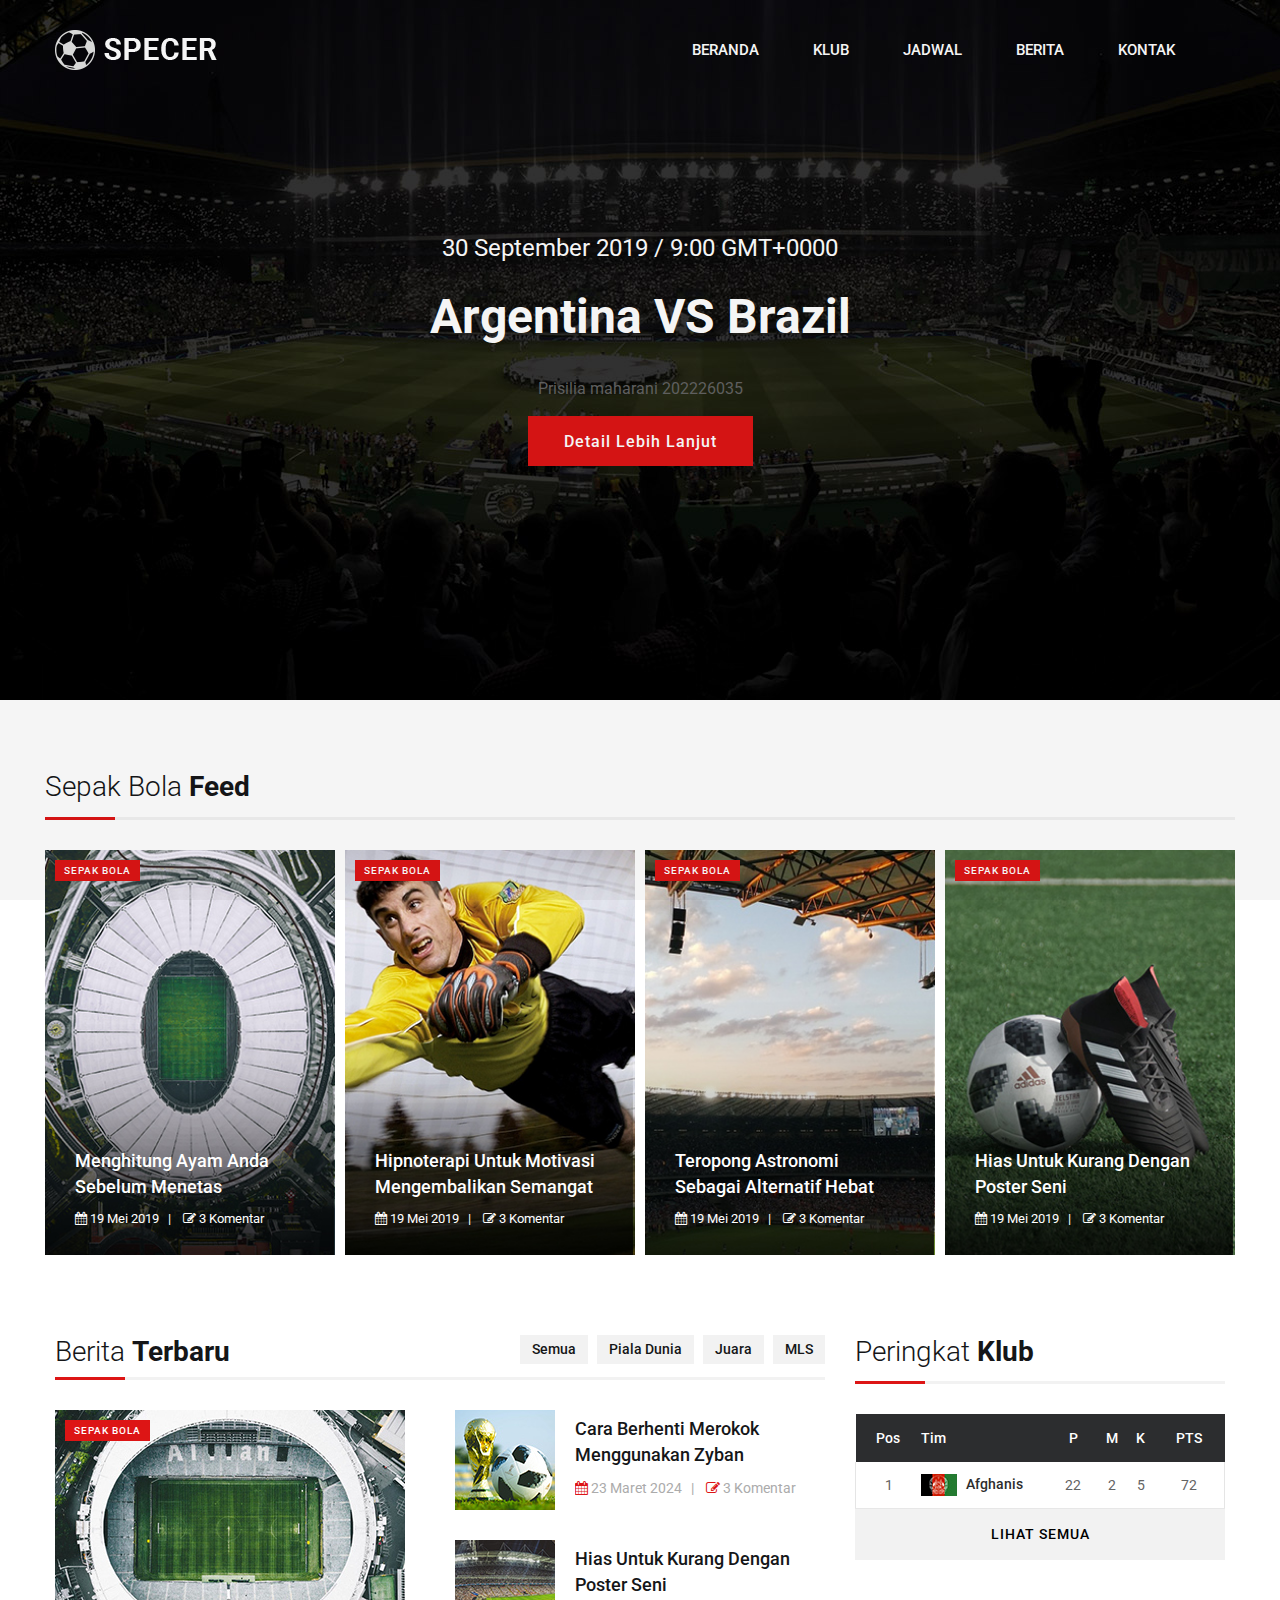
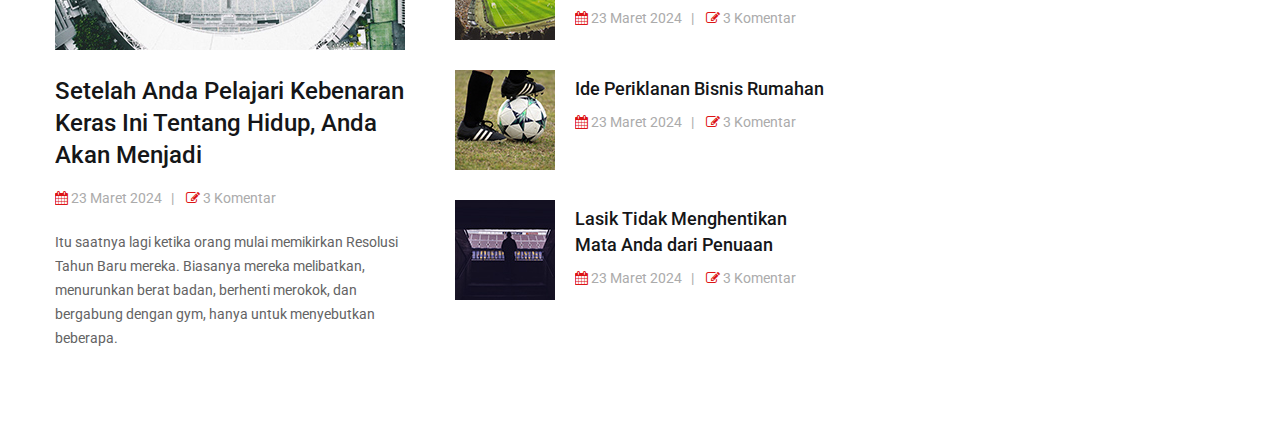
<file: index.html>
<!DOCTYPE html>
<html lang="zxx">
  <head>
    <meta charset="UTF-8" />
    <meta name="description" content="Specer Tugas UTS" />
    <meta name="keywords" content="Specer, unica, creative, html" />
    <meta name="viewport" content="width=device-width, initial-scale=1.0" />
    <meta http-equiv="X-UA-Compatible" content="ie=edge" />
    <title>Specer | Tugas UTS</title>

    <!-- Google Font -->
    <link href="https://fonts.googleapis.com/css?family=Roboto:300,400,500,700,900&display=swap" rel="stylesheet" />

    <!-- Css Styles -->
    <link rel="stylesheet" href="css/bootstrap.min.css" type="text/css" />
    <link rel="stylesheet" href="css/font-awesome.min.css" type="text/css" />
    <link rel="stylesheet" href="css/owl.carousel.min.css" type="text/css" />
    <link rel="stylesheet" href="css/magnific-popup.css" type="text/css" />
    <link rel="stylesheet" href="css/slicknav.min.css" type="text/css" />
    <link rel="stylesheet" href="css/style.css" type="text/css" />
  </head>

  <body>
    <!-- Page Preloder -->
    <div id="preloder">
      <div class="loader"></div>
    </div>

    <!-- Offcanvas Menu Section Begin -->
    <div class="offcanvas-menu-overlay"></div>
    <div class="offcanvas-menu-wrapper">
      <div class="canvas-close">
        <i class="fa fa-close"></i>
      </div>
      <ul class="main-menu mobile-menu">
        <li class="active"><a href="./index.html">Beranda</a></li>
        <li class="active"><a href="./klub.html">Klub</a></li>
        <li class="active"><a href="./jadwal.html">Jadwal</a></li>
        <li class="active"><a href="./blog-details.html">Berita</a></li>
        <li class="active"><a href="./contact.html">Kontak</a></li>
      </ul>
      <div id="mobile-menu-wrap"></div>
    </div>

    <!-- Offcanvas Menu Section End -->

    <!-- Header Section Begin -->
    <header class="header-section">
      <div class="header__nav">
        <div class="container">
          <div class="row">
            <div class="col-lg-2">
              <div class="logo">
                <a href="./index.html"><img src="img/logo.png" alt="" /></a>
              </div>
            </div>
            <div class="col-lg-10">
              <div class="nav-menu">
                <ul class="main-menu">
                  <li><a href="./index.html">Beranda</a></li>
                  <li><a href="./klub.html">Klub</a></li>
                  <li><a href="./jadwal.html">Jadwal</a></li>
                  <li><a href="./blog-details.html">Berita</a></li>
                  <li><a href="./contact.html">Kontak</a></li>
                </ul>
              </div>
            </div>
          </div>
          <div class="canvas-open">
            <i class="fa fa-bars"></i>
          </div>
        </div>
      </div>
    </header>

    <!-- Header End -->

    <!-- Hero Section Begin -->
    <section class="hero-section set-bg" data-setbg="img/hero/hero-1.jpg">
      <div class="container">
        <div class="row">
          <div class="col-lg-12">
            <div class="hs-item">
              <div class="container">
                <div class="row">
                  <div class="col-lg-12">
                    <div class="hs-text">
                      <h4>30 September 2019 / 9:00 GMT+0000</h4>
                      <h2>Argentina VS Brazil</h2>
                      <p>Prisilia maharani 202226035</p>
                      <a href="#" class="primary-btn">Detail Lebih Lanjut</a>
                    </div>
                  </div>
                </div>
              </div>
            </div>
          </div>
        </div>
      </div>
    </section>

    <!-- Hero Section End -->

    <!-- Trending News Section End -->

    <!-- Soccer Section Begin -->
    <section class="soccer-section">
      <div class="container">
        <div class="row">
          <div class="col-lg-12 p-0">
            <div class="section-title">
              <h3>Sepak Bola <span>Feed</span></h3>
            </div>
          </div>
        </div>
        <div class="row">
          <div class="col-lg-3 col-sm-6 p-0">
            <div class="soccer-item set-bg" data-setbg="img/soccer/soccer-1.jpg">
              <div class="si-tag">Sepak Bola</div>
              <div class="si-text">
                <h5><a href="#">Menghitung Ayam Anda Sebelum Menetas</a></h5>
                <ul>
                  <li><i class="fa fa-calendar"></i> 19 Mei 2019</li>
                  <li><i class="fa fa-edit"></i> 3 Komentar</li>
                </ul>
              </div>
            </div>
          </div>
          <div class="col-lg-3 col-sm-6 p-0">
            <div class="soccer-item set-bg" data-setbg="img/soccer/soccer-2.jpg">
              <div class="si-tag">Sepak Bola</div>
              <div class="si-text">
                <h5><a href="#">Hipnoterapi Untuk Motivasi Mengembalikan Semangat</a></h5>
                <ul>
                  <li><i class="fa fa-calendar"></i> 19 Mei 2019</li>
                  <li><i class="fa fa-edit"></i> 3 Komentar</li>
                </ul>
              </div>
            </div>
          </div>
          <div class="col-lg-3 col-sm-6 p-0">
            <div class="soccer-item set-bg" data-setbg="img/soccer/soccer-3.jpg">
              <div class="si-tag">Sepak Bola</div>
              <div class="si-text">
                <h5><a href="#">Teropong Astronomi Sebagai Alternatif Hebat</a></h5>
                <ul>
                  <li><i class="fa fa-calendar"></i> 19 Mei 2019</li>
                  <li><i class="fa fa-edit"></i> 3 Komentar</li>
                </ul>
              </div>
            </div>
          </div>
          <div class="col-lg-3 col-sm-6 p-0">
            <div class="soccer-item set-bg" data-setbg="img/soccer/soccer-4.jpg">
              <div class="si-tag">Sepak Bola</div>
              <div class="si-text">
                <h5><a href="#">Hias Untuk Kurang Dengan Poster Seni</a></h5>
                <ul>
                  <li><i class="fa fa-calendar"></i> 19 Mei 2019</li>
                  <li><i class="fa fa-edit"></i> 3 Komentar</li>
                </ul>
              </div>
            </div>
          </div>
        </div>
      </div>
    </section>
    <!-- Soccer Section End -->

    <!-- Latest Section Begin -->
    <section class="latest-section">
      <div class="container">
        <div class="row">
          <div class="col-lg-8">
            <div class="section-title latest-title">
              <h3>Berita <span>Terbaru</span></h3>
              <ul>
                <li>Semua</li>
                <li>Piala Dunia</li>
                <li>Juara</li>
                <li>MLS</li>
              </ul>
            </div>
            <div class="row">
              <div class="col-md-6">
                <div class="news-item left-news">
                  <div class="ni-pic set-bg" data-setbg="img/news/latest-b.jpg">
                    <div class="ni-tag">Sepak Bola</div>
                  </div>
                  <div class="ni-text">
                    <h4><a href="#">Setelah Anda Pelajari Kebenaran Keras Ini Tentang Hidup, Anda Akan Menjadi</a></h4>
                    <ul>
                      <li><i class="fa fa-calendar"></i> 23 Maret 2024</li>
                      <li><i class="fa fa-edit"></i> 3 Komentar</li>
                    </ul>
                    <p>Itu saatnya lagi ketika orang mulai memikirkan Resolusi Tahun Baru mereka. Biasanya mereka melibatkan, menurunkan berat badan, berhenti merokok, dan bergabung dengan gym, hanya untuk menyebutkan beberapa.</p>
                  </div>
                </div>
              </div>
              <div class="col-md-6">
                <div class="news-item">
                  <div class="ni-pic">
                    <img src="img/news/ln-1.jpg" alt="" />
                  </div>
                  <div class="ni-text">
                    <h5><a href="#">Cara Berhenti Merokok Menggunakan Zyban</a></h5>
                    <ul>
                      <li><i class="fa fa-calendar"></i> 23 Maret 2024</li>
                      <li><i class="fa fa-edit"></i> 3 Komentar</li>
                    </ul>
                  </div>
                </div>
                <div class="news-item">
                  <div class="ni-pic">
                    <img src="img/news/ln-2.jpg" alt="" />
                  </div>
                  <div class="ni-text">
                    <h5><a href="#">Hias Untuk Kurang Dengan Poster Seni</a></h5>
                    <ul>
                      <li><i class="fa fa-calendar"></i> 23 Maret 2024</li>
                      <li><i class="fa fa-edit"></i> 3 Komentar</li>
                    </ul>
                  </div>
                </div>
                <div class="news-item">
                  <div class="ni-pic">
                    <img src="img/news/ln-3.jpg" alt="" />
                  </div>
                  <div class="ni-text">
                    <h5><a href="#">Ide Periklanan Bisnis Rumahan</a></h5>
                    <ul>
                      <li><i class="fa fa-calendar"></i> 23 Maret 2024</li>
                      <li><i class="fa fa-edit"></i> 3 Komentar</li>
                    </ul>
                  </div>
                </div>
                <div class="news-item">
                  <div class="ni-pic">
                    <img src="img/news/ln-4.jpg" alt="" />
                  </div>
                  <div class="ni-text">
                    <h5><a href="#">Lasik Tidak Menghentikan Mata Anda dari Penuaan</a></h5>
                    <ul>
                      <li><i class="fa fa-calendar"></i> 23 Maret 2024</li>
                      <li><i class="fa fa-edit"></i> 3 Komentar</li>
                    </ul>
                  </div>
                </div>
              </div>
            </div>
          </div>
          <div class="col-lg-4">
            <div class="section-title">
              <h3>Peringkat <span>Klub</span></h3>
            </div>
            <div class="points-table">
              <table>
                <thead>
                  <tr>
                    <th class="th-o">Pos</th>
                    <th>Tim</th>
                    <th class="th-o">P</th>
                    <th class="th-o">M</th>
                    <th class="th-o">K</th>
                    <th class="th-o">PTS</th>
                  </tr>
                </thead>
                <tbody>
                  <tr>
                    <td>1</td>
                    <td class="team-name">
                      <img src="img/flag/flag-1.jpg" alt="" />
                      <span>Afghanis</span>
                    </td>
                    <td>22</td>
                    <td>2</td>
                    <td>5</td>
                    <td>72</td>
                  </tr>
                  <!-- Sisipkan baris data untuk klub lain di sini -->
                </tbody>
              </table>
              <a href="#" class="p-all">Lihat Semua</a>
            </div>
          </div>
        </div>
      </div>
    </section>

    <!-- Latest Section End -->

    <!-- Search model Begin -->
    <div class="search-model">
      <div class="h-100 d-flex align-items-center justify-content-center">
        <div class="search-close-switch"><i class="fa fa-close"></i></div>
        <form class="search-model-form">
          <input type="text" id="search-input" placeholder="Search here....." />
        </form>
      </div>
    </div>
    <!-- Search model end -->

    <!-- Js Plugins -->
    <script src="js/jquery-3.3.1.min.js"></script>
    <script src="js/bootstrap.min.js"></script>
    <script src="js/jquery.magnific-popup.min.js"></script>
    <script src="js/jquery.slicknav.js"></script>
    <script src="js/owl.carousel.min.js"></script>
    <script src="js/main.js"></script>
  </body>
</html>
</file>
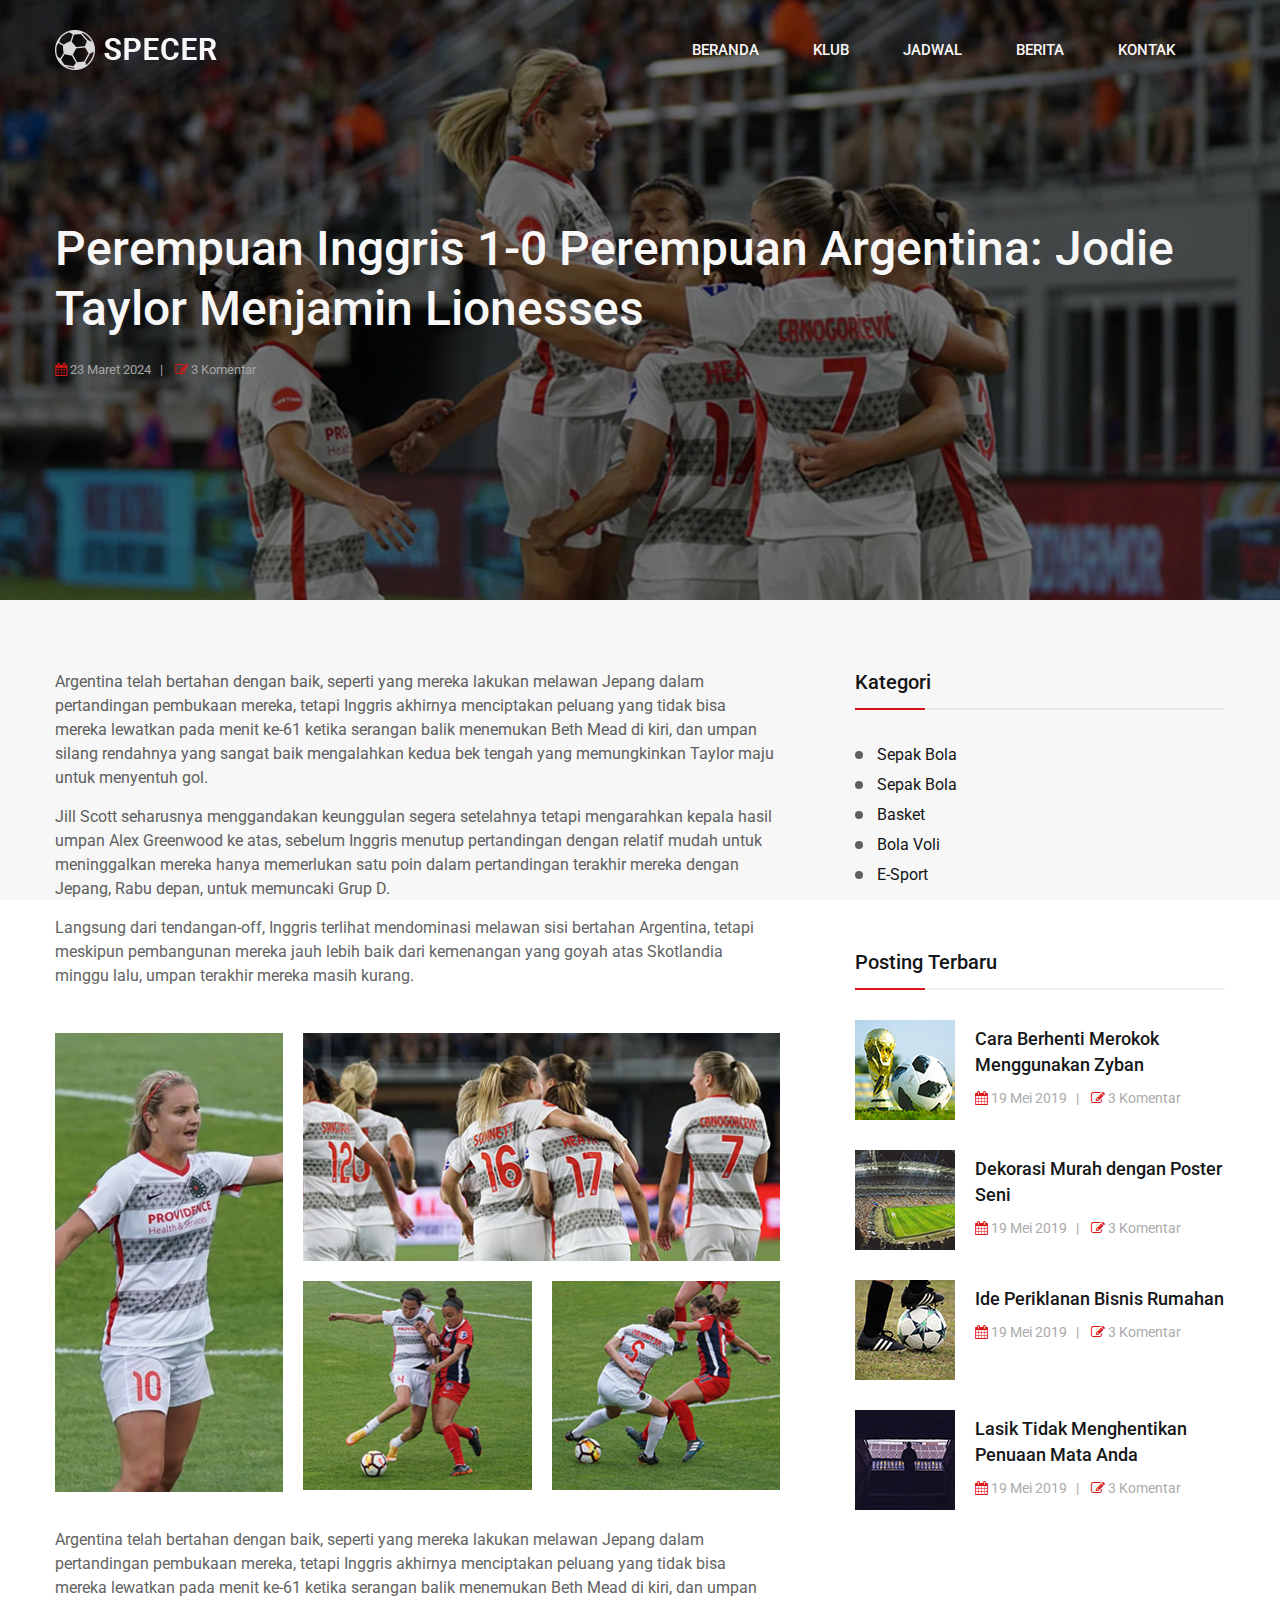
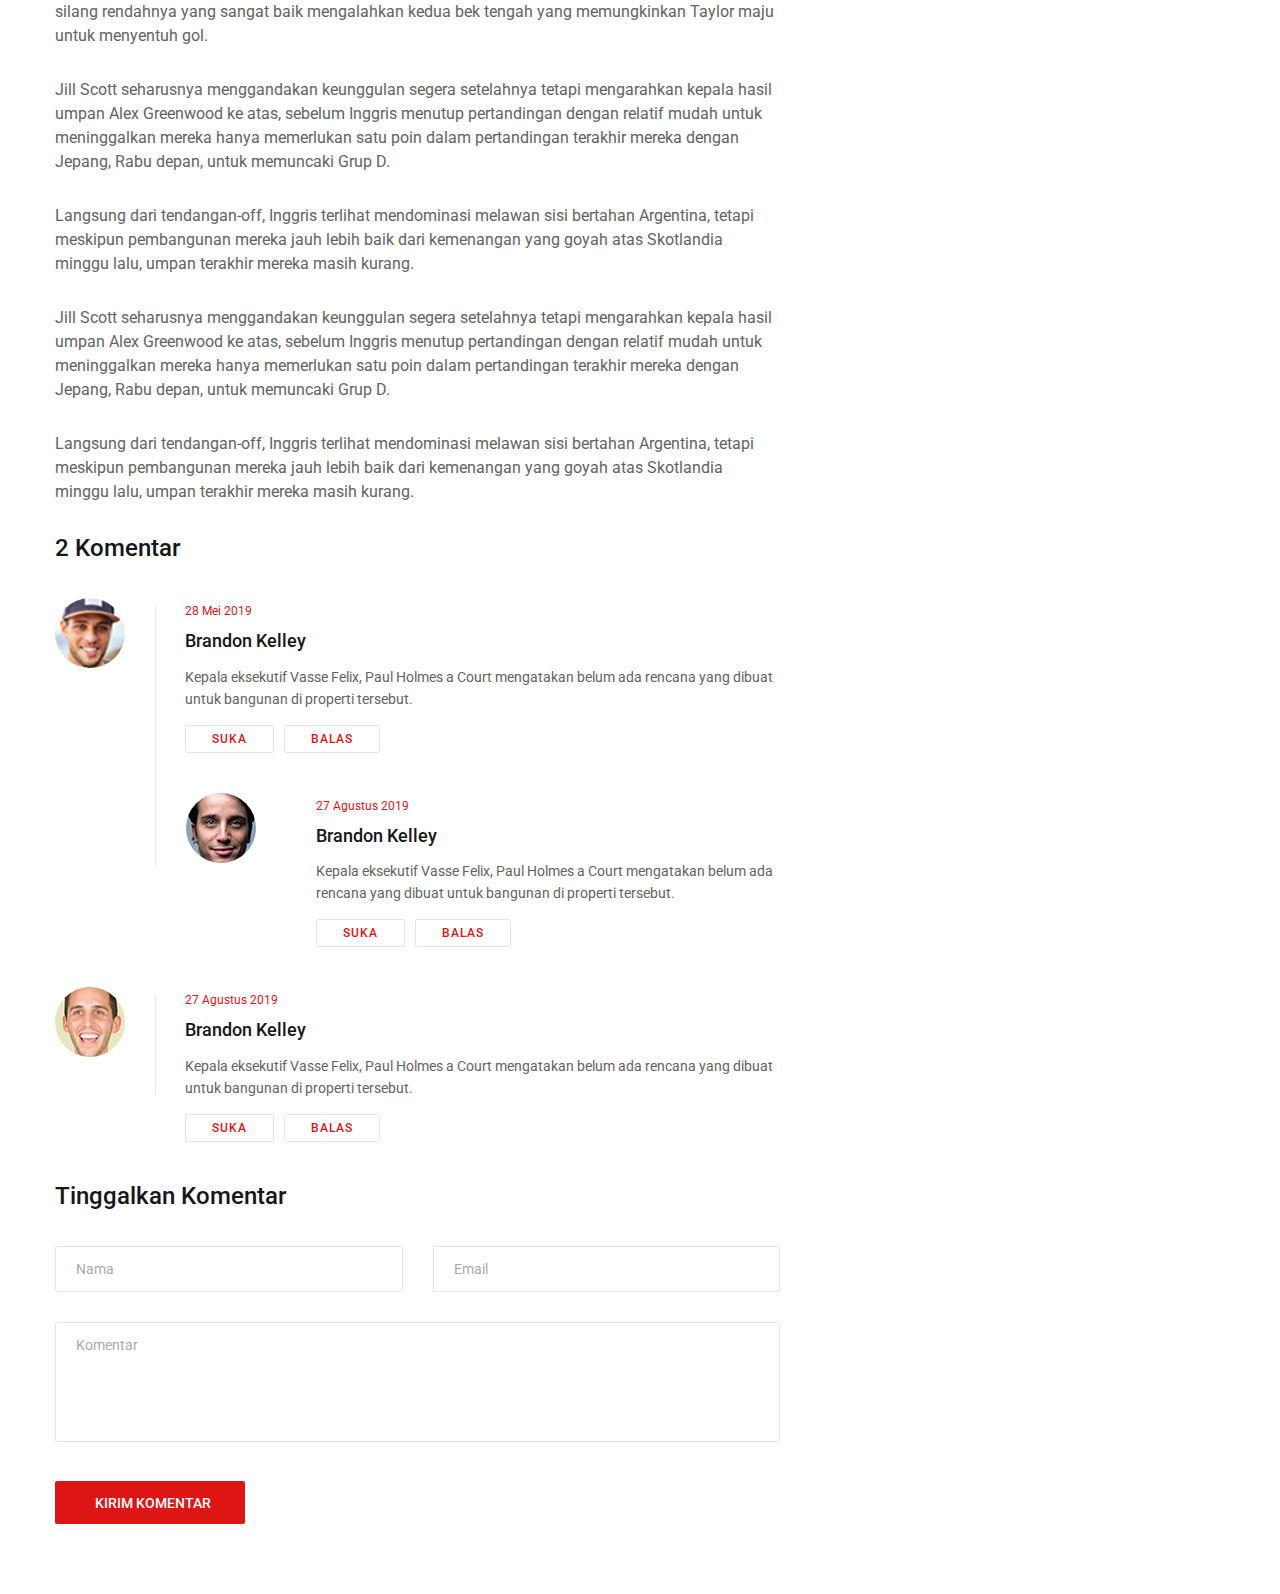
<file: blog-details.html>
<!DOCTYPE html>
<html lang="zxx">

<head>
    <meta charset="UTF-8">
    <meta name="description" content="Specer Tugas UTS">
    <meta name="keywords" content="Specer, unica, creative, html">
    <meta name="viewport" content="width=device-width, initial-scale=1.0">
    <meta http-equiv="X-UA-Compatible" content="ie=edge">
    <title>Specer | Tugas UTS</title>

    <!-- Google Font -->
    <link href="https://fonts.googleapis.com/css?family=Roboto:300,400,500,700,900&display=swap" rel="stylesheet">

    <!-- Css Styles -->
    <link rel="stylesheet" href="css/bootstrap.min.css" type="text/css">
    <link rel="stylesheet" href="css/font-awesome.min.css" type="text/css">
    <link rel="stylesheet" href="css/owl.carousel.min.css" type="text/css">
    <link rel="stylesheet" href="css/magnific-popup.css" type="text/css">
    <link rel="stylesheet" href="css/slicknav.min.css" type="text/css">
    <link rel="stylesheet" href="css/style.css" type="text/css">
</head>

<body>
    <!-- Page Preloder -->
    <div id="preloder">
        <div class="loader"></div>
    </div>

    <!-- Offcanvas Menu Section Begin -->
    <div class="offcanvas-menu-overlay"></div>
    <div class="offcanvas-menu-wrapper">
      <div class="canvas-close">
        <i class="fa fa-close"></i>
      </div>
      <ul class="main-menu mobile-menu">
        <li class="active"><a href="./index.html">Beranda</a></li>
        <li class="active"><a href="./klub.html">Klub</a></li>
        <li class="active"><a href="./jadwal.html">Jadwal</a></li>
        <li class="active"><a href="./blog-details.html">Berita</a></li>
        <li class="active"><a href="./contact.html">Kontak</a></li>
      </ul>
      <div id="mobile-menu-wrap"></div>
    </div>

    <!-- Offcanvas Menu Section End -->

    <!-- Header Section Begin -->
    <header class="header-section">
      <div class="header__nav">
        <div class="container">
          <div class="row">
            <div class="col-lg-2">
              <div class="logo">
                <a href="./index.html"><img src="img/logo.png" alt="" /></a>
              </div>
            </div>
            <div class="col-lg-10">
              <div class="nav-menu">
                <ul class="main-menu">
                  <li><a href="./index.html">Beranda</a></li>
                  <li><a href="./klub.html">Klub</a></li>
                  <li><a href="./jadwal.html">Jadwal</a></li>
                  <li><a href="./blog-details.html">Berita</a></li>
                  <li><a href="./contact.html">Kontak</a></li>
                </ul>
              </div>
            </div>
          </div>
          <div class="canvas-open">
            <i class="fa fa-bars"></i>
          </div>
        </div>
      </div>
    </header>

    <!-- Header End -->

    <!-- Blog Details Hero Section Begin -->
    <section class="blog-hero-section set-bg" data-setbg="img/blog/details/details-hero.jpg">
        <div class="container">
            <div class="row">
                <div class="col-lg-12">
                    <div class="bh-text">
                        <h2>Perempuan Inggris 1-0 Perempuan Argentina: Jodie Taylor Menjamin Lionesses</h2>
                        <ul>
                            <li><i class="fa fa-calendar"></i> 23 Maret 2024</li>
                            <li><i class="fa fa-edit"></i> 3 Komentar</li>
                        </ul>
                    </div>
                </div>
            </div>
        </div>
    </section>
    
    <!-- Blog Details Hero Section End -->

    <!-- Blog Details Section Begin -->
    <section class="blog-details-section spad">
        <div class="container">
            <div class="row">
                <div class="col-lg-8 left-blog-pad">
                    <div class="bd-text">
                        <div class="bd-title">
                            <p>Argentina telah bertahan dengan baik, seperti yang mereka lakukan melawan Jepang dalam pertandingan pembukaan mereka, tetapi
                                Inggris akhirnya menciptakan peluang yang tidak bisa mereka lewatkan pada menit ke-61 ketika serangan balik
                                menemukan Beth Mead di kiri, dan umpan silang rendahnya yang sangat baik mengalahkan kedua bek tengah yang memungkinkan
                                Taylor maju untuk menyentuh gol.</p>
                            <p>Jill Scott seharusnya menggandakan keunggulan segera setelahnya tetapi mengarahkan kepala hasil umpan Alex Greenwood
                                ke atas, sebelum Inggris menutup pertandingan dengan relatif mudah untuk meninggalkan mereka hanya memerlukan satu
                                poin dalam pertandingan terakhir mereka dengan Jepang, Rabu depan, untuk memuncaki Grup D.</p>
                            <p>Langsung dari tendangan-off, Inggris terlihat mendominasi melawan sisi bertahan Argentina,
                                tetapi meskipun pembangunan mereka jauh lebih baik dari kemenangan yang goyah atas Skotlandia minggu lalu,
                                umpan terakhir mereka masih kurang.</p>
                        </div>
                        <div class="bd-pic">
                            <div class="row">
                                <div class="col-md-4">
                                    <img src="img/blog/details/details-1.jpg" alt="">
                                </div>
                                <div class="col-md-8">
                                    <img src="img/blog/details/details-2.jpg" alt="">
                                    <div class="row">
                                        <div class="col-sm-6">
                                            <img src="img/blog/details/details-3.jpg" alt="">
                                        </div>
                                        <div class="col-sm-6">
                                            <img src="img/blog/details/details-4.jpg" alt="">
                                        </div>
                                    </div>
                                </div>
                            </div>
                        </div>
                        <div class="bd-more-title">
                            <p>Argentina telah bertahan dengan baik, seperti yang mereka lakukan melawan Jepang dalam pertandingan pembukaan mereka, tetapi
                                Inggris akhirnya menciptakan peluang yang tidak bisa mereka lewatkan pada menit ke-61 ketika serangan balik
                                menemukan Beth Mead di kiri, dan umpan silang rendahnya yang sangat baik mengalahkan kedua bek tengah yang memungkinkan
                                Taylor maju untuk menyentuh gol.</p>
                            <p>Jill Scott seharusnya menggandakan keunggulan segera setelahnya tetapi mengarahkan kepala hasil umpan Alex Greenwood
                                ke atas, sebelum Inggris menutup pertandingan dengan relatif mudah untuk meninggalkan mereka hanya memerlukan satu
                                poin dalam pertandingan terakhir mereka dengan Jepang, Rabu depan, untuk memuncaki Grup D.</p>
                            <p>Langsung dari tendangan-off, Inggris terlihat mendominasi melawan sisi bertahan Argentina,
                                tetapi meskipun pembangunan mereka jauh lebih baik dari kemenangan yang goyah atas Skotlandia minggu lalu,
                                umpan terakhir mereka masih kurang.</p>
                            <p>Jill Scott seharusnya menggandakan keunggulan segera setelahnya tetapi mengarahkan kepala hasil umpan Alex Greenwood
                                ke atas, sebelum Inggris menutup pertandingan dengan relatif mudah untuk meninggalkan mereka hanya memerlukan satu
                                poin dalam pertandingan terakhir mereka dengan Jepang, Rabu depan, untuk memuncaki Grup D.</p>
                            <p>Langsung dari tendangan-off, Inggris terlihat mendominasi melawan sisi bertahan Argentina,
                                tetapi meskipun pembangunan mereka jauh lebih baik dari kemenangan yang goyah atas Skotlandia minggu lalu,
                                umpan terakhir mereka masih kurang.</p>
                        </div>
                        <div class="comment-option">
                            <h4>2 Komentar</h4>
                            <div class="single-comment-item first-comment">
                                <div class="sc-author">
                                    <img src="img/blog/details/comment/comment-1.jpg" alt="">
                                </div>
                                <div class="sc-text">
                                    <span>28 Mei 2019</span>
                                    <h5>Brandon Kelley</h5>
                                    <p>Kepala eksekutif Vasse Felix, Paul Holmes a Court mengatakan belum ada rencana yang dibuat
                                        untuk bangunan di properti tersebut.</p>
                                    <a href="#" class="comment-btn like-btn">Suka</a>
                                    <a href="#" class="comment-btn">Balas</a>
                                </div>
                            </div>
                            <div class="single-comment-item reply-comment">
                                <div class="sc-author">
                                    <img src="img/blog/details/comment/comment-2.jpg" alt="">
                                </div>
                                <div class="sc-text">
                                    <span>27 Agustus 2019</span>
                                    <h5>Brandon Kelley</h5>
                                    <p>Kepala eksekutif Vasse Felix, Paul Holmes a Court mengatakan belum ada rencana yang dibuat
                                        untuk bangunan di properti tersebut.</p>
                                    <a href="#" class="comment-btn like-btn">Suka</a>
                                    <a href="#" class="comment-btn">Balas</a>
                                </div>
                            </div>
                            <div class="single-comment-item second-comment ">
                                <div class="sc-author">
                                    <img src="img/blog/details/comment/comment-3.jpg" alt="">
                                </div>
                                <div class="sc-text">
                                    <span>27 Agustus 2019</span>
                                    <h5>Brandon Kelley</h5>
                                    <p>Kepala eksekutif Vasse Felix, Paul Holmes a Court mengatakan belum ada rencana yang dibuat
                                        untuk bangunan di properti tersebut.</p>
                                    <a href="#" class="comment-btn like-btn">Suka</a>
                                    <a href="#" class="comment-btn">Balas</a>
                                </div>
                            </div>
                        </div>
                        <div class="comment-form">
                            <h4>Tinggalkan Komentar</h4>
                            <form action="#">
                                <div class="row">
                                    <div class="col-lg-6">
                                        <input type="text" placeholder="Nama">
                                    </div>
                                    <div class="col-lg-6">
                                        <input type="text" placeholder="Email">
                                    </div>
                                    <div class="col-lg-12">
                                        <textarea placeholder="Komentar"></textarea>
                                        <button type="submit">Kirim Komentar</button>
                                    </div>
                                </div>
                            </form>
                            
                        </div>
                    </div>
                </div>
                <div class="col-lg-4">
                    <div class="blog-sidebar">
                        <div class="bs-categories">
                            <div class="section-title sidebar-title">
                                <h5>Kategori</h5>
                            </div>
                            <ul>
                                <li><a href="#">Sepak Bola</a></li>
                                <li><a href="#">Sepak Bola</a></li>
                                <li><a href="#">Basket</a></li>
                                <li><a href="#">Bola Voli</a></li>
                                <li><a href="#">E-Sport</a></li>
                            </ul>
                        </div>
                        <div class="bs-recent">
                            <div class="section-title sidebar-title">
                                <h5>Posting Terbaru</h5>
                            </div>
                            <div class="news-item">
                                <div class="ni-pic">
                                    <img src="img/news/ln-1.jpg" alt="">
                                </div>
                                <div class="ni-text">
                                    <h5><a href="#">Cara Berhenti Merokok Menggunakan Zyban</a></h5>
                                    <ul>
                                        <li><i class="fa fa-calendar"></i> 19 Mei 2019</li>
                                        <li><i class="fa fa-edit"></i> 3 Komentar</li>
                                    </ul>
                                </div>
                            </div>
                            <div class="news-item">
                                <div class="ni-pic">
                                    <img src="img/news/ln-2.jpg" alt="">
                                </div>
                                <div class="ni-text">
                                    <h5><a href="#">Dekorasi Murah dengan Poster Seni</a></h5>
                                    <ul>
                                        <li><i class="fa fa-calendar"></i> 19 Mei 2019</li>
                                        <li><i class="fa fa-edit"></i> 3 Komentar</li>
                                    </ul>
                                </div>
                            </div>
                            <div class="news-item">
                                <div class="ni-pic">
                                    <img src="img/news/ln-3.jpg" alt="">
                                </div>
                                <div class="ni-text">
                                    <h5><a href="#">Ide Periklanan Bisnis Rumahan</a></h5>
                                    <ul>
                                        <li><i class="fa fa-calendar"></i> 19 Mei 2019</li>
                                        <li><i class="fa fa-edit"></i> 3 Komentar</li>
                                    </ul>
                                </div>
                            </div>
                            <div class="news-item">
                                <div class="ni-pic">
                                    <img src="img/news/ln-4.jpg" alt="">
                                </div>
                                <div class="ni-text">
                                    <h5><a href="#">Lasik Tidak Menghentikan Penuaan Mata Anda</a></h5>
                                    <ul>
                                        <li><i class="fa fa-calendar"></i> 19 Mei 2019</li>
                                        <li><i class="fa fa-edit"></i> 3 Komentar</li>
                                    </ul>
                                </div>
                            </div>
                        </div>
                    </div>
                </div>
            </div>
        </div>
    </section>

    <!-- Blog Details Section End -->

    <!-- Search model Begin -->
    <div class="search-model">
        <div class="h-100 d-flex align-items-center justify-content-center">
            <div class="search-close-switch"><i class="fa fa-close"></i></div>
            <form class="search-model-form">
                <input type="text" id="search-input" placeholder="Search here.....">
            </form>
        </div>
    </div>
    <!-- Search model end -->

    <!-- Js Plugins -->
    <script src="js/jquery-3.3.1.min.js"></script>
    <script src="js/bootstrap.min.js"></script>
    <script src="js/jquery.magnific-popup.min.js"></script>
    <script src="js/jquery.slicknav.js"></script>
    <script src="js/owl.carousel.min.js"></script>
    <script src="js/main.js"></script>
</body>

</html>
</file>
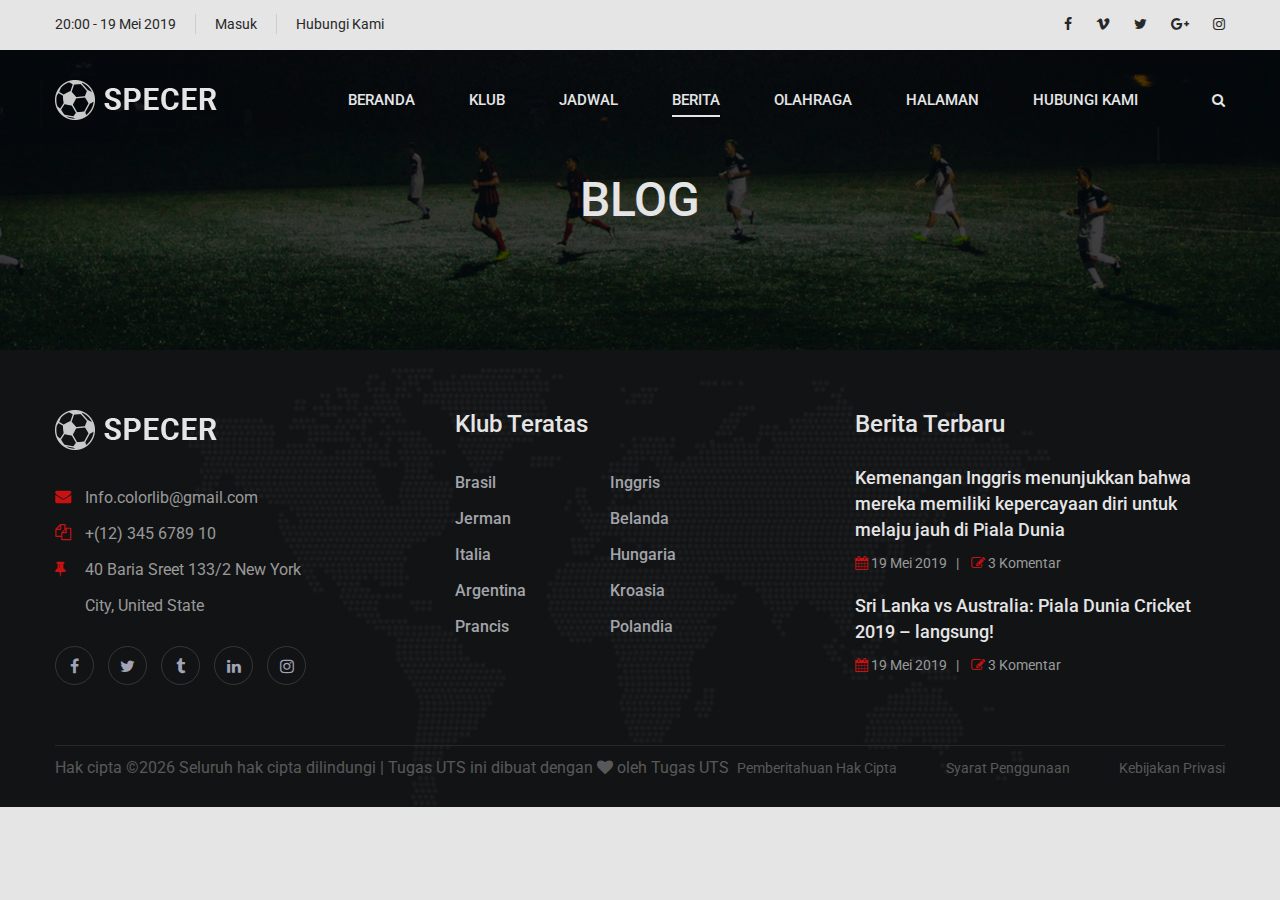
<file: blog.html>
<!DOCTYPE html>
<html lang="zxx">

<head>
    <meta charset="UTF-8">
    <meta name="description" content="Specer Tugas UTS">
    <meta name="keywords" content="Specer, unica, creative, html">
    <meta name="viewport" content="width=device-width, initial-scale=1.0">
    <meta http-equiv="X-UA-Compatible" content="ie=edge">
    <title>Specer | Tugas UTS</title>

    <!-- Google Font -->
    <link href="https://fonts.googleapis.com/css?family=Roboto:300,400,500,700,900&display=swap" rel="stylesheet">

    <!-- Css Styles -->
    <link rel="stylesheet" href="css/bootstrap.min.css" type="text/css">
    <link rel="stylesheet" href="css/font-awesome.min.css" type="text/css">
    <link rel="stylesheet" href="css/owl.carousel.min.css" type="text/css">
    <link rel="stylesheet" href="css/magnific-popup.css" type="text/css">
    <link rel="stylesheet" href="css/slicknav.min.css" type="text/css">
    <link rel="stylesheet" href="css/style.css" type="text/css">
</head>

<body>
    <!-- Page Preloder -->
    <div id="preloder">
        <div class="loader"></div>
    </div>

    <!-- Offcanvas Menu Section Begin -->
    <div class="offcanvas-menu-overlay"></div>
    <div class="offcanvas-menu-wrapper">
        <div class="canvas-close">
            <i class="fa fa-close"></i>
        </div>
        <div class="search-btn search-switch">
            <i class="fa fa-search"></i>
        </div>
        <!-- <div class="header__top--canvas">
            <div class="ht-info">
                <ul>
                    <li>20:00 - 19 Mei 2019</li>
                    <li><a href="#">Masuk</a></li>
                    <li><a href="#">Hubungi Kami</a></li>
                </ul>
            </div>
            <div class="ht-links">
                <a href="#"><i class="fa fa-facebook"></i></a>
                <a href="#"><i class="fa fa-vimeo"></i></a>
                <a href="#"><i class="fa fa-twitter"></i></a>
                <a href="#"><i class="fa fa-google-plus"></i></a>
                <a href="#"><i class="fa fa-instagram"></i></a>
            </div>
        </div> -->
        <ul class="main-menu mobile-menu">
            <li class="active"><a href="./index.html">Beranda</a></li>
            <li><a href="./club.html">Klub</a></li>
            <li><a href="./schedule.html">Jadwal</a></li>
            <li><a href="./result.html">Hasil</a></li>
            <li><a href="#">Olahraga</a></li>
            <li><a href="#">Halaman</a>
                <ul class="dropdown">
                    <li><a href="./blog.html">Blog</a></li>
                    <li><a href="./blog-details.html">Detail Blog</a></li>
                    <li><a href="#">Jadwal</a></li>
                    <li><a href="#">Hasil</a></li>
                </ul>
            </li>
            <li><a href="./contact.html">Hubungi Kami</a></li>
        </ul>
        <div id="mobile-menu-wrap"></div>
    </div>

    <!-- Offcanvas Menu Section End -->

    <!-- Header Section Begin -->
    <header class="header-section">
        <div class="header__top">
            <div class="container">
                <div class="row">
                    <div class="col-lg-6">
                        <div class="ht-info">
                            <ul>
                                <li>20:00 - 19 Mei 2019</li>
                                <li><a href="#">Masuk</a></li>
                                <li><a href="#">Hubungi Kami</a></li>
                            </ul>
                        </div>
                    </div>
                    <div class="col-lg-6">
                        <div class="ht-links">
                            <a href="#"><i class="fa fa-facebook"></i></a>
                            <a href="#"><i class="fa fa-vimeo"></i></a>
                            <a href="#"><i class="fa fa-twitter"></i></a>
                            <a href="#"><i class="fa fa-google-plus"></i></a>
                            <a href="#"><i class="fa fa-instagram"></i></a>
                        </div>
                    </div>
                </div>
            </div>
        </div>
        <div class="header__nav">
            <div class="container">
                <div class="row">
                    <div class="col-lg-2">
                        <div class="logo">
                            <a href="./index.html"><img src="img/logo.png" alt=""></a>
                        </div>
                    </div>
                    <div class="col-lg-10">
                        <div class="nav-menu">
                            <ul class="main-menu">
                                <li><a href="./index.html">Beranda</a></li>
                                <li><a href="./club.html">Klub</a></li>
                                <li><a href="./schedule.html">Jadwal</a></li>
                                <li class="active"><a href="./result.html">Berita</a></li>
                                <li><a href="#">Olahraga</a></li>
                                <li><a href="#">Halaman</a>
                                    <ul class="dropdown">
                                        <li><a href="./blog.html">Blog</a></li>
                                        <li><a href="./blog-details.html">Detail Blog</a></li>
                                        <li><a href="#">Jadwal</a></li>
                                        <li><a href="#">Hasil</a></li>
                                    </ul>
                                </li>
                                <li><a href="./contact.html">Hubungi Kami</a></li>
                            </ul>
                            <div class="nm-right search-switch">
                                <i class="fa fa-search"></i>
                            </div>
                        </div>
                    </div>
                </div>
                <div class="canvas-open">
                    <i class="fa fa-bars"></i>
                </div>
            </div>
        </div>
    </header>

    <!-- Header End -->

    <!-- Breadcrumb Section Begin -->
    <section class="breadcrumb-section set-bg" data-setbg="img/breadcrumb-bg.jpg">
        <div class="container">
            <div class="row">
                <div class="col-lg-12">
                    <div class="bs-text">
                        <h2>Blog</h2>
                    </div>
                </div>
            </div>
        </div>
    </section>
    <!-- Bagian Blog Berakhir -->
    
    <!-- Bagian Footer Begin -->
    <footer class="footer-section set-bg" data-setbg="img/footer-bg.jpg">
        <div class="container">
            <div class="row">
                <div class="col-lg-3 col-md-6">
                    <div class="fs-logo">
                        <div class="logo">
                            <a href="./index.html"><img src="img/logo.png" alt=""></a>
                        </div>
                        <ul>
                            <li><i class="fa fa-envelope"></i> Info.colorlib@gmail.com</li>
                            <li><i class="fa fa-copy"></i> +(12) 345 6789 10</li>
                            <li><i class="fa fa-thumb-tack"></i> 40 Baria Sreet 133/2 New York City, United State</li>
                        </ul>
                        <div class="fs-social">
                            <a href="#"><i class="fa fa-facebook"></i></a>
                            <a href="#"><i class="fa fa-twitter"></i></a>
                            <a href="#"><i class="fa fa-tumblr"></i></a>
                            <a href="#"><i class="fa fa-linkedin"></i></a>
                            <a href="#"><i class="fa fa-instagram"></i></a>
                        </div>
                    </div>
                </div>
                <div class="col-lg-4 col-md-6 offset-lg-1">
                    <div class="fs-widget">
                        <h4>Klub Teratas</h4>
                        <ul class="fw-links">
                            <li><a href="#">Brasil</a></li>
                            <li><a href="#">Jerman</a></li>
                            <li><a href="#">Italia</a></li>
                            <li><a href="#">Argentina</a></li>
                            <li><a href="#">Prancis</a></li>
                        </ul>
                        <ul class="fw-links">
                            <li><a href="#">Inggris</a></li>
                            <li><a href="#">Belanda</a></li>
                            <li><a href="#">Hungaria</a></li>
                            <li><a href="#">Kroasia</a></li>
                            <li><a href="#">Polandia</a></li>
                        </ul>
                    </div>
                </div>
                <div class="col-lg-4">
                    <div class="fs-widget">
                        <h4>Berita Terbaru</h4>
    
                        <div class="fw-item">
                            <h5><a href="#">Kemenangan Inggris menunjukkan bahwa mereka memiliki kepercayaan diri untuk melaju jauh di Piala Dunia</a></h5>
                            <ul>
                                <li><i class="fa fa-calendar"></i> 19 Mei 2019</li>
                                <li><i class="fa fa-edit"></i> 3 Komentar</li>
                            </ul>
                        </div>
                        <div class="fw-item">
                            <h5><a href="#">Sri Lanka vs Australia: Piala Dunia Cricket 2019 – langsung!</a></h5>
                            <ul>
                                <li><i class="fa fa-calendar"></i> 19 Mei 2019</li>
                                <li><i class="fa fa-edit"></i> 3 Komentar</li>
                            </ul>
                        </div>
                    </div>
                </div>
            </div>
        </div>
        <div class="container">
            <div class="copyright-option">
                <div class="row">
                    <div class="col-lg-12">
                        <div class="co-text"><p><!-- Tautan kembali ke Colorlib tidak boleh dihapus. Tugas UTS dilisensikan di bawah CC BY 3.0. -->
    Hak cipta &copy;<script>document.write(new Date().getFullYear());</script> Seluruh hak cipta dilindungi | Tugas UTS ini dibuat dengan <i class="fa fa-heart" aria-hidden="true"></i> oleh Tugas UTS
    <!-- Tautan kembali ke Colorlib tidak boleh dihapus. Tugas UTS dilisensikan di bawah CC BY 3.0. --></p></div>
                        <div class="co-widget">
                            <ul>
                                <li><a href="#">Pemberitahuan Hak Cipta</a></li>
                                <li><a href="#">Syarat Penggunaan</a></li>
                                <li><a href="#">Kebijakan Privasi</a></li>
                            </ul>
                        </div>
                    </div>
                </div>
            </div>
        </div>
    </footer>
    
    <!-- Footer Section End -->

    <!-- Search model Begin -->
    <div class="search-model">
        <div class="h-100 d-flex align-items-center justify-content-center">
            <div class="search-close-switch"><i class="fa fa-close"></i></div>
            <form class="search-model-form">
                <input type="text" id="search-input" placeholder="Search here.....">
            </form>
        </div>
    </div>
    <!-- Search model end -->

    <!-- Js Plugins -->
    <script src="js/jquery-3.3.1.min.js"></script>
    <script src="js/bootstrap.min.js"></script>
    <script src="js/jquery.magnific-popup.min.js"></script>
    <script src="js/jquery.slicknav.js"></script>
    <script src="js/owl.carousel.min.js"></script>
    <script src="js/main.js"></script>
</body>

</html>
</file>
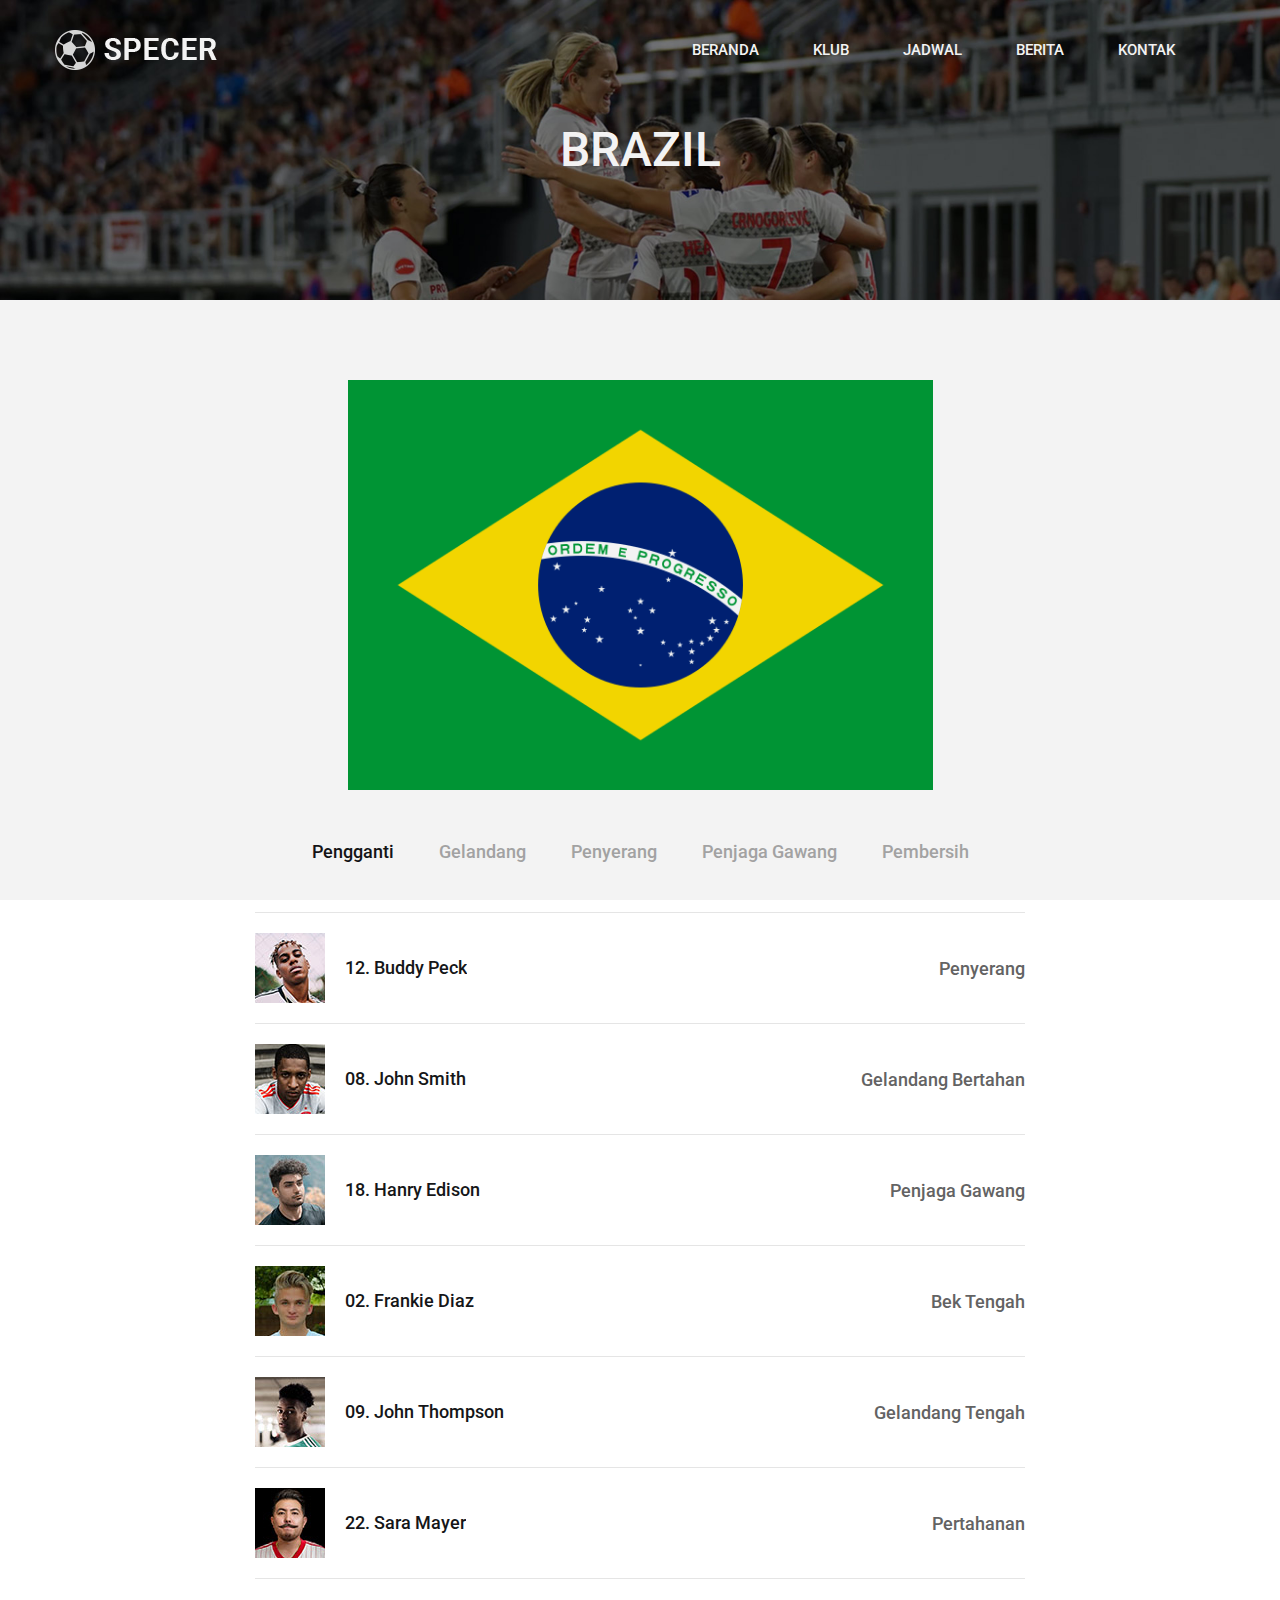
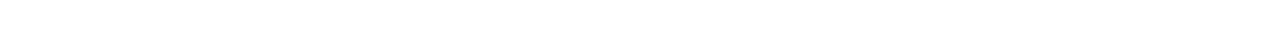
<file: brazil.html>
<!DOCTYPE html>
<html lang="zxx">
  <head>
    <meta charset="UTF-8" />
    <meta name="description" content="Specer Tugas UTS" />
    <meta name="keywords" content="Specer, unica, creative, html" />
    <meta name="viewport" content="width=device-width, initial-scale=1.0" />
    <meta http-equiv="X-UA-Compatible" content="ie=edge" />
    <title>Specer | Tugas UTS</title>

    <!-- Google Font -->
    <link href="https://fonts.googleapis.com/css?family=Roboto:300,400,500,700,900&display=swap" rel="stylesheet" />

    <!-- Css Styles -->
    <link rel="stylesheet" href="css/bootstrap.min.css" type="text/css" />
    <link rel="stylesheet" href="css/font-awesome.min.css" type="text/css" />
    <link rel="stylesheet" href="css/owl.carousel.min.css" type="text/css" />
    <link rel="stylesheet" href="css/magnific-popup.css" type="text/css" />
    <link rel="stylesheet" href="css/slicknav.min.css" type="text/css" />
    <link rel="stylesheet" href="css/style.css" type="text/css" />
  </head>

  <body>
    <!-- Page Preloder -->
    <div id="preloder">
      <div class="loader"></div>
    </div>

    <!-- Offcanvas Menu Section Begin -->
    <div class="offcanvas-menu-overlay"></div>
    <div class="offcanvas-menu-wrapper">
      <div class="canvas-close">
        <i class="fa fa-close"></i>
      </div>
      <ul class="main-menu mobile-menu">
        <li class="active"><a href="./index.html">Beranda</a></li>
        <li class="active"><a href="./klub.html">Klub</a></li>
        <li class="active"><a href="./jadwal.html">Jadwal</a></li>
        <li class="active"><a href="./blog-details.html">Berita</a></li>
        <li class="active"><a href="./contact.html">Kontak</a></li>
      </ul>
      <div id="mobile-menu-wrap"></div>
    </div>

    <!-- Offcanvas Menu Section End -->

    <!-- Header Section Begin -->
    <header class="header-section">
      <div class="header__nav">
        <div class="container">
          <div class="row">
            <div class="col-lg-2">
              <div class="logo">
                <a href="./index.html"><img src="img/logo.png" alt="" /></a>
              </div>
            </div>
            <div class="col-lg-10">
              <div class="nav-menu">
                <ul class="main-menu">
                  <li><a href="./index.html">Beranda</a></li>
                  <li><a href="./klub.html">Klub</a></li>
                  <li><a href="./jadwal.html">Jadwal</a></li>
                  <li><a href="./blog-details.html">Berita</a></li>
                  <li><a href="./contact.html">Kontak</a></li>
                </ul>
              </div>
            </div>
          </div>
          <div class="canvas-open">
            <i class="fa fa-bars"></i>
          </div>
        </div>
      </div>
    </header>

    <!-- Header End -->

    <!-- Breadcrumb Section Begin -->
    <section class="breadcrumb-section set-bg" data-setbg="img/blog/details/details-hero.jpg">
      <div class="container">
        <div class="row">
          <div class="col-lg-12">
            <div class="bs-text">
              <h2>Brazil</h2>
            </div>
          </div>
        </div>
      </div>
    </section>

    <!-- Breadcrumb Section End -->

    <!-- Club Section Begin -->
    <section class="club-section spad">
      <div class="container">
        <div class="club-content">
          <div class="row">
            <div class="col-lg-12">
              <div class="cc-pic">
                <img src="img/flag/brazil.png" alt="" style="width: 50%;"/>
              </div>
            </div>
          </div>
        </div>
        <div class="club-tab-list mt-5">
          <div class="row">
            <div class="col-lg-8 m-auto">
              <ul class="nav nav-tabs" role="tablist">
                <li class="nav-item">
                  <a class="nav-link active" data-toggle="tab" href="#tabs-1" role="tab">Pengganti</a>
                </li>
                <li class="nav-item">
                  <a class="nav-link" data-toggle="tab" href="#tabs-2" role="tab">Gelandang</a>
                </li>
                <li class="nav-item">
                  <a class="nav-link" data-toggle="tab" href="#tabs-3" role="tab">Penyerang</a>
                </li>
                <li class="nav-item">
                  <a class="nav-link" data-toggle="tab" href="#tabs-4" role="tab">Penjaga Gawang</a>
                </li>
                <li class="nav-item">
                  <a class="nav-link" data-toggle="tab" href="#tabs-5" role="tab">Pembersih</a>
                </li>
              </ul>
              <div class="tab-content">
                <div class="tab-pane active" id="tabs-1" role="tabpanel">
                  <div class="club-tab-content">
                    <div class="ct-item">
                      <div class="ci-text">
                        <img src="img/club/p-1.jpg" alt="" />
                        <h5>12. Buddy Peck</h5>
                      </div>
                      <div class="ci-name">Penyerang</div>
                    </div>
                    <div class="ct-item">
                      <div class="ci-text">
                        <img src="img/club/p-2.jpg" alt="" />
                        <h5>08. John Smith</h5>
                      </div>
                      <div class="ci-name">Gelandang Bertahan</div>
                    </div>
                    <div class="ct-item">
                      <div class="ci-text">
                        <img src="img/club/p-3.jpg" alt="" />
                        <h5>18. Hanry Edison</h5>
                      </div>
                      <div class="ci-name">Penjaga Gawang</div>
                    </div>
                    <div class="ct-item">
                      <div class="ci-text">
                        <img src="img/club/p-4.jpg" alt="" />
                        <h5>02. Frankie Diaz</h5>
                      </div>
                      <div class="ci-name">Bek Tengah</div>
                    </div>
                    <div class="ct-item">
                      <div class="ci-text">
                        <img src="img/club/p-5.jpg" alt="" />
                        <h5>09. John Thompson</h5>
                      </div>
                      <div class="ci-name">Gelandang Tengah</div>
                    </div>
                    <div class="ct-item">
                      <div class="ci-text">
                        <img src="img/club/p-6.jpg" alt="" />
                        <h5>22. Sara Mayer</h5>
                      </div>
                      <div class="ci-name">Pertahanan</div>
                    </div>
                  </div>
                </div>
              </div>
            </div>
          </div>
        </div>
      </div>
    </section>
    <!-- Club Section End -->

    <!-- Search model Begin -->
    <div class="search-model">
      <div class="h-100 d-flex align-items-center justify-content-center">
        <div class="search-close-switch"><i class="fa fa-close"></i></div>
        <form class="search-model-form">
          <input type="text" id="search-input" placeholder="Search here....." />
        </form>
      </div>
    </div>
    <!-- Search model end -->

    <!-- Js Plugins -->
    <script src="js/jquery-3.3.1.min.js"></script>
    <script src="js/bootstrap.min.js"></script>
    <script src="js/jquery.magnific-popup.min.js"></script>
    <script src="js/jquery.slicknav.js"></script>
    <script src="js/owl.carousel.min.js"></script>
    <script src="js/main.js"></script>
  </body>
</html>
</file>
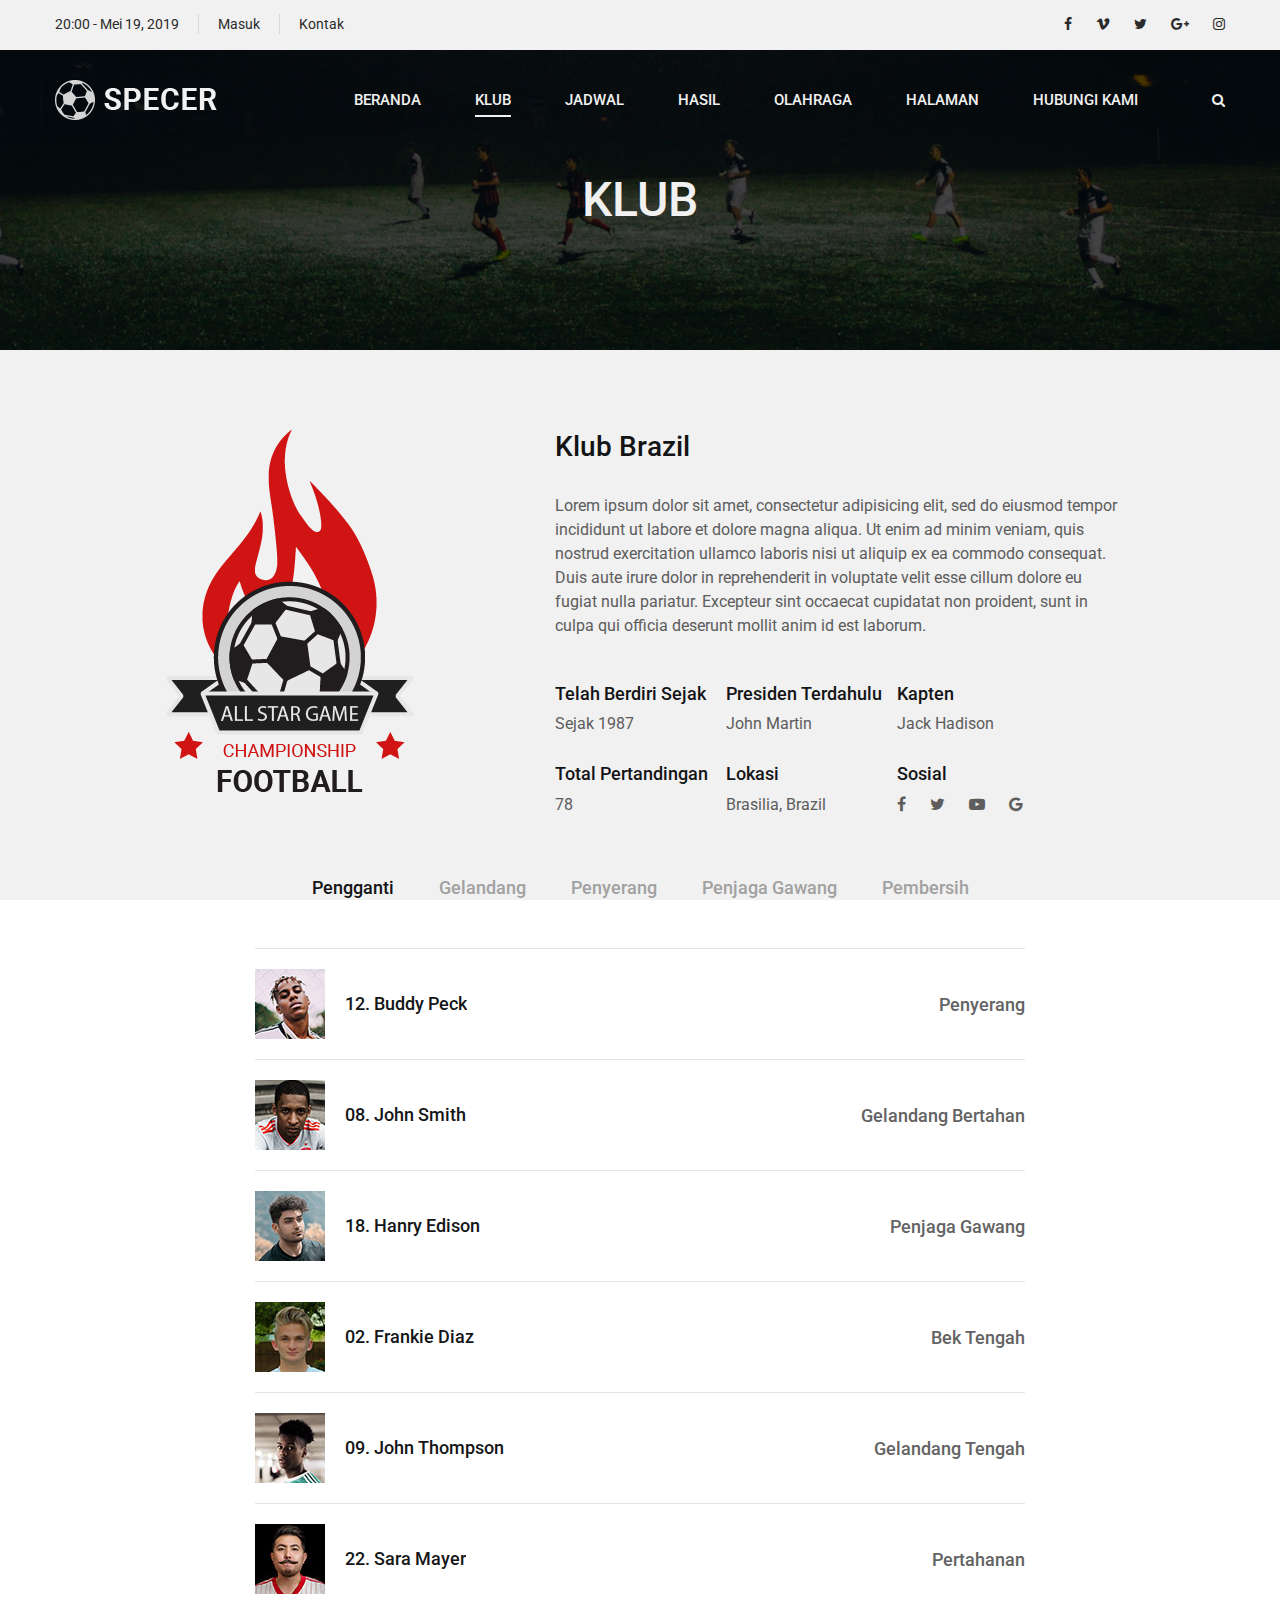
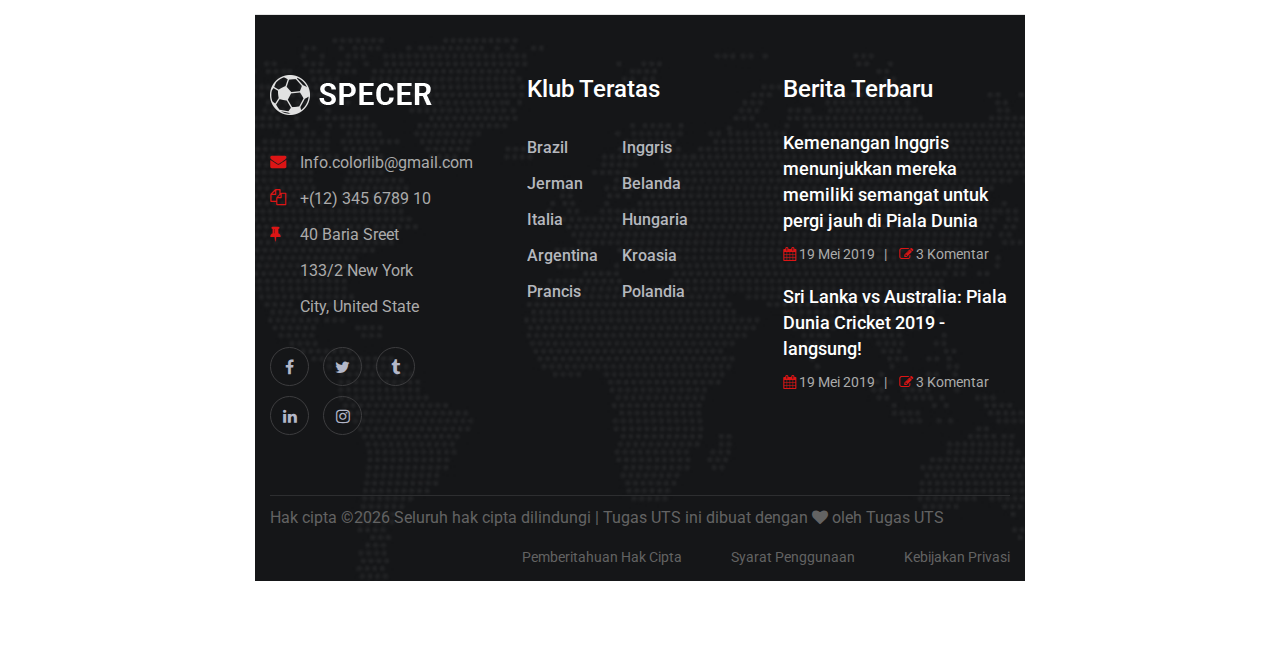
<file: club.html>
<!DOCTYPE html>
<html lang="zxx">

<head>
    <meta charset="UTF-8">
    <meta name="description" content="Specer Tugas UTS">
    <meta name="keywords" content="Specer, unica, creative, html">
    <meta name="viewport" content="width=device-width, initial-scale=1.0">
    <meta http-equiv="X-UA-Compatible" content="ie=edge">
    <title>Specer | Tugas UTS</title>

    <!-- Google Font -->
    <link href="https://fonts.googleapis.com/css?family=Roboto:300,400,500,700,900&display=swap" rel="stylesheet">

    <!-- Css Styles -->
    <link rel="stylesheet" href="css/bootstrap.min.css" type="text/css">
    <link rel="stylesheet" href="css/font-awesome.min.css" type="text/css">
    <link rel="stylesheet" href="css/owl.carousel.min.css" type="text/css">
    <link rel="stylesheet" href="css/magnific-popup.css" type="text/css">
    <link rel="stylesheet" href="css/slicknav.min.css" type="text/css">
    <link rel="stylesheet" href="css/style.css" type="text/css">
</head>

<body>
    <!-- Page Preloder -->
    <div id="preloder">
        <div class="loader"></div>
    </div>

    <!-- Offcanvas Menu Section Begin -->
    <div class="offcanvas-menu-overlay"></div>
    <div class="offcanvas-menu-wrapper">
    <div class="canvas-close">
        <i class="fa fa-close"></i>
    </div>
    <div class="search-btn search-switch">
        <i class="fa fa-search"></i>
    </div>
    <div class="header__top--canvas">
        <div class="ht-info">
            <ul>
                <li>20:00 - Mei 19, 2019</li>
                <li><a href="#">Masuk</a></li>
                <li><a href="#">Kontak</a></li>
            </ul>
        </div>
        <div class="ht-links">
            <a href="#"><i class="fa fa-facebook"></i></a>
            <a href="#"><i class="fa fa-vimeo"></i></a>
            <a href="#"><i class="fa fa-twitter"></i></a>
            <a href="#"><i class="fa fa-google-plus"></i></a>
            <a href="#"><i class="fa fa-instagram"></i></a>
        </div>
    </div>
    <ul class="main-menu mobile-menu">
        <li class="active"><a href="./index.html">Beranda</a></li>
        <li><a href="./club.html">Klub</a></li>
        <li><a href="./schedule.html">Jadwal</a></li>
        <li><a href="./result.html">Hasil</a></li>
        <li><a href="#">Olahraga</a></li>
        <li><a href="#">Halaman</a>
            <ul class="dropdown">
                <li><a href="./blog.html">Blog</a></li>
                <li><a href="./blog-details.html">Detail Blog</a></li>
                <li><a href="#">Jadwal</a></li>
                <li><a href="#">Hasil</a></li>
            </ul>
        </li>
        <li><a href="./contact.html">Hubungi Kami</a></li>
    </ul>
    <div id="mobile-menu-wrap"></div>
</div>
<!-- Bagian Offcanvas Menu Berakhir -->

<!-- Bagian Header Begin -->
<header class="header-section">
    <div class="header__top">
        <div class="container">
            <div class="row">
                <div class="col-lg-6">
                    <div class="ht-info">
                        <ul>
                            <li>20:00 - Mei 19, 2019</li>
                            <li><a href="#">Masuk</a></li>
                            <li><a href="#">Kontak</a></li>
                        </ul>
                    </div>
                </div>
                <div class="col-lg-6">
                    <div class="ht-links">
                        <a href="#"><i class="fa fa-facebook"></i></a>
                        <a href="#"><i class="fa fa-vimeo"></i></a>
                        <a href="#"><i class="fa fa-twitter"></i></a>
                        <a href="#"><i class="fa fa-google-plus"></i></a>
                        <a href="#"><i class="fa fa-instagram"></i></a>
                    </div>
                </div>
            </div>
        </div>
    </div>
    <div class="header__nav">
        <div class="container">
            <div class="row">
                <div class="col-lg-2">
                    <div class="logo">
                        <a href="./index.html"><img src="img/logo.png" alt=""></a>
                    </div>
                </div>
                <div class="col-lg-10">
                    <div class="nav-menu">
                        <ul class="main-menu">
                            <li><a href="./index.html">Beranda</a></li>
                            <li class="active"><a href="./club.html">Klub</a></li>
                            <li><a href="./schedule.html">Jadwal</a></li>
                            <li><a href="./result.html">Hasil</a></li>
                            <li><a href="#">Olahraga</a></li>
                            <li><a href="#">Halaman</a>
                                <ul class="dropdown">
                                    <li><a href="./blog.html">Blog</a></li>
                                    <li><a href="./blog-details.html">Detail Blog</a></li>
                                    <li><a href="#">Jadwal</a></li>
                                    <li><a href="#">Hasil</a></li>
                                </ul>
                            </li>
                            <li><a href="./contact.html">Hubungi Kami</a></li>
                        </ul>
                        <div class="nm-right search-switch">
                            <i class="fa fa-search"></i>
                        </div>
                    </div>
                </div>
            </div>
            <div class="canvas-open">
                <i class="fa fa-bars"></i>
            </div>
        </div>
    </div>
</header>

    <!-- Header End -->

    <!-- Breadcrumb Section Begin -->
    <section class="breadcrumb-section set-bg" data-setbg="img/breadcrumb-bg.jpg">
        <div class="container">
            <div class="row">
                <div class="col-lg-12">
                    <div class="bs-text">
                        <h2>Klub</h2>
                    </div>
                </div>
            </div>
        </div>
    </section>
    
    <!-- Breadcrumb Section End -->

    <!-- Club Section Begin -->
    <section class="club-section spad">
        <div class="container">
            <div class="club-content">
                <div class="row">
                    <div class="col-lg-5">
                        <div class="cc-pic">
                            <img src="img/club-logo.png" alt="">
                        </div>
                    </div>
                    <div class="col-lg-6">
                        <div class="cc-text">
                            <div class="ct-title">
                                <h3>Klub Brazil</h3>
                                <p>Lorem ipsum dolor sit amet, consectetur adipisicing elit, sed do eiusmod tempor incididunt ut labore et dolore magna aliqua. Ut enim ad minim veniam, quis nostrud exercitation ullamco laboris nisi ut aliquip ex ea commodo consequat. Duis aute irure dolor in reprehenderit in voluptate velit esse cillum dolore eu fugiat nulla pariatur. Excepteur sint occaecat cupidatat non proident, sunt in culpa qui officia deserunt mollit anim id est laborum. </p>
                            </div>
                            <div class="ct-widget">
                                <ul>
                                    <li>
                                        <h5>Telah Berdiri Sejak</h5>
                                        <p>Sejak 1987</p>
                                    </li>
                                    <li>
                                        <h5>Presiden Terdahulu</h5>
                                        <p>John Martin</p>
                                    </li>
                                    <li>
                                        <h5>Kapten</h5>
                                        <p>Jack Hadison</p>
                                    </li>
                                    <li>
                                        <h5>Total Pertandingan</h5>
                                        <p>78</p>
                                    </li>
                                    <li>
                                        <h5>Lokasi</h5>
                                        <p>Brasilia, Brazil</p>
                                    </li>
                                    <li>
                                        <h5>Sosial</h5>
                                        <div class="cw-social">
                                            <a href="#"><i class="fa fa-facebook"></i></a>
                                            <a href="#"><i class="fa fa-twitter"></i></a>
                                            <a href="#"><i class="fa fa-youtube-play"></i></a>
                                            <a href="#"><i class="fa fa-google"></i></a>
                                        </div>
                                    </li>
                                </ul>
                            </div>
                        </div>
                    </div>
                </div>
            </div>
            <div class="club-tab-list">
                <div class="row">
                    <div class="col-lg-8 m-auto">
                        <ul class="nav nav-tabs" role="tablist">
                            <li class="nav-item">
                                <a class="nav-link active" data-toggle="tab" href="#tabs-1" role="tab">Pengganti</a>
                            </li>
                            <li class="nav-item">
                                <a class="nav-link" data-toggle="tab" href="#tabs-2" role="tab">Gelandang</a>
                            </li>
                            <li class="nav-item">
                                <a class="nav-link" data-toggle="tab" href="#tabs-3" role="tab">Penyerang</a>
                            </li>
                            <li class="nav-item">
                                <a class="nav-link" data-toggle="tab" href="#tabs-4" role="tab">Penjaga Gawang</a>
                            </li>
                            <li class="nav-item">
                                <a class="nav-link" data-toggle="tab" href="#tabs-5" role="tab">Pembersih</a>
                            </li>
                        </ul>
                        <div class="tab-content">
                            <div class="tab-pane active" id="tabs-1" role="tabpanel">
                                <div class="club-tab-content">
                                    <div class="ct-item">
                                        <div class="ci-text">
                                            <img src="img/club/p-1.jpg" alt="">
                                            <h5>12. Buddy Peck</h5>
                                        </div>
                                        <div class="ci-name">Penyerang</div>
                                    </div>
                                    <div class="ct-item">
                                        <div class="ci-text">
                                            <img src="img/club/p-2.jpg" alt="">
                                            <h5>08. John Smith</h5>
                                        </div>
                                        <div class="ci-name">Gelandang Bertahan</div>
                                    </div>
                                    <div class="ct-item">
                                        <div class="ci-text">
                                            <img src="img/club/p-3.jpg" alt="">
                                            <h5>18. Hanry Edison</h5>
                                        </div>
                                        <div class="ci-name">Penjaga Gawang</div>
                                    </div>
                                    <div class="ct-item">
                                        <div class="ci-text">
                                            <img src="img/club/p-4.jpg" alt="">
                                            <h5>02. Frankie Diaz</h5>
                                        </div>
                                        <div class="ci-name">Bek Tengah</div>
                                    </div>
                                    <div class="ct-item">
                                        <div class="ci-text">
                                            <img src="img/club/p-5.jpg" alt="">
                                            <h5>09. John Thompson</h5>
                                        </div>
                                        <div class="ci-name">Gelandang Tengah</div>
                                    </div>
                                    <div class="ct-item">
                                        <div class="ci-text">
                                            <img src="img/club/p-6.jpg" alt="">
                                            <h5>22. Sara Mayer</h5>
                                        </div>
                                        <div class="ci-name">Pertahanan</div>
                                    </div>
                                </div>
                            </div>
    <!-- Club Section End -->

    <!-- Footer Section Begin -->
    <footer class="footer-section set-bg" data-setbg="img/footer-bg.jpg">
        <div class="container">
            <div class="row">
                <div class="col-lg-3 col-md-6">
                    <div class="fs-logo">
                        <div class="logo">
                            <a href="./index.html"><img src="img/logo.png" alt=""></a>
                        </div>
                        <ul>
                            <li><i class="fa fa-envelope"></i> Info.colorlib@gmail.com</li>
                            <li><i class="fa fa-copy"></i> +(12) 345 6789 10</li>
                            <li><i class="fa fa-thumb-tack"></i> 40 Baria Sreet 133/2 New York City, United State</li>
                        </ul>
                        <div class="fs-social">
                            <a href="#"><i class="fa fa-facebook"></i></a>
                            <a href="#"><i class="fa fa-twitter"></i></a>
                            <a href="#"><i class="fa fa-tumblr"></i></a>
                            <a href="#"><i class="fa fa-linkedin"></i></a>
                            <a href="#"><i class="fa fa-instagram"></i></a>
                        </div>
                    </div>
                </div>
                <div class="col-lg-4 col-md-6 offset-lg-1">
                    <div class="fs-widget">
                        <h4>Klub Teratas</h4>
                        <ul class="fw-links">
                            <li><a href="#">Brazil</a></li>
                            <li><a href="#">Jerman</a></li>
                            <li><a href="#">Italia</a></li>
                            <li><a href="#">Argentina</a></li>
                            <li><a href="#">Prancis</a></li>
                        </ul>
                        <ul class="fw-links">
                            <li><a href="#">Inggris</a></li>
                            <li><a href="#">Belanda</a></li>
                            <li><a href="#">Hungaria</a></li>
                            <li><a href="#">Kroasia</a></li>
                            <li><a href="#">Polandia</a></li>
                        </ul>
                    </div>
                </div>
                <div class="col-lg-4">
                    <div class="fs-widget">
                        <h4>Berita Terbaru</h4>
                        <div class="fw-item">
                            <h5><a href="#">Kemenangan Inggris menunjukkan mereka memiliki semangat untuk pergi jauh di Piala Dunia</a></h5>
                            <ul>
                                <li><i class="fa fa-calendar"></i> 19 Mei 2019</li>
                                <li><i class="fa fa-edit"></i> 3 Komentar</li>
                            </ul>
                        </div>
                        <div class="fw-item">
                            <h5><a href="#">Sri Lanka vs Australia: Piala Dunia Cricket 2019 - langsung!</a></h5>
                            <ul>
                                <li><i class="fa fa-calendar"></i> 19 Mei 2019</li>
                                <li><i class="fa fa-edit"></i> 3 Komentar</li>
                            </ul>
                        </div>
                    </div>
                </div>
            </div>
        </div>
        <div class="container">
            <div class="copyright-option">
                <div class="row">
                    <div class="col-lg-12">
                        <div class="co-text">
                            <p><!-- Link back to Colorlib can't be removed. Tugas UTS is licensed under CC BY 3.0. -->
                                Hak cipta &copy;<script>document.write(new Date().getFullYear());</script> Seluruh hak cipta dilindungi | Tugas UTS ini dibuat dengan <i class="fa fa-heart" aria-hidden="true"></i> oleh Tugas UTS
                                <!-- Link back to Colorlib can't be removed. Tugas UTS is licensed under CC BY 3.0. -->
                            </p>
                        </div>
                        <div class="co-widget">
                            <ul>
                                <li><a href="#">Pemberitahuan Hak Cipta</a></li>
                                <li><a href="#">Syarat Penggunaan</a></li>
                                <li><a href="#">Kebijakan Privasi</a></li>
                            </ul>
                        </div>
                    </div>
                </div>
            </div>
        </div>
    </footer>
    
    <!-- Footer Section End -->

    <!-- Search model Begin -->
    <div class="search-model">
        <div class="h-100 d-flex align-items-center justify-content-center">
            <div class="search-close-switch"><i class="fa fa-close"></i></div>
            <form class="search-model-form">
                <input type="text" id="search-input" placeholder="Search here.....">
            </form>
        </div>
    </div>
    <!-- Search model end -->

    <!-- Js Plugins -->
    <script src="js/jquery-3.3.1.min.js"></script>
    <script src="js/bootstrap.min.js"></script>
    <script src="js/jquery.magnific-popup.min.js"></script>
    <script src="js/jquery.slicknav.js"></script>
    <script src="js/owl.carousel.min.js"></script>
    <script src="js/main.js"></script>
</body>

</html>
</file>
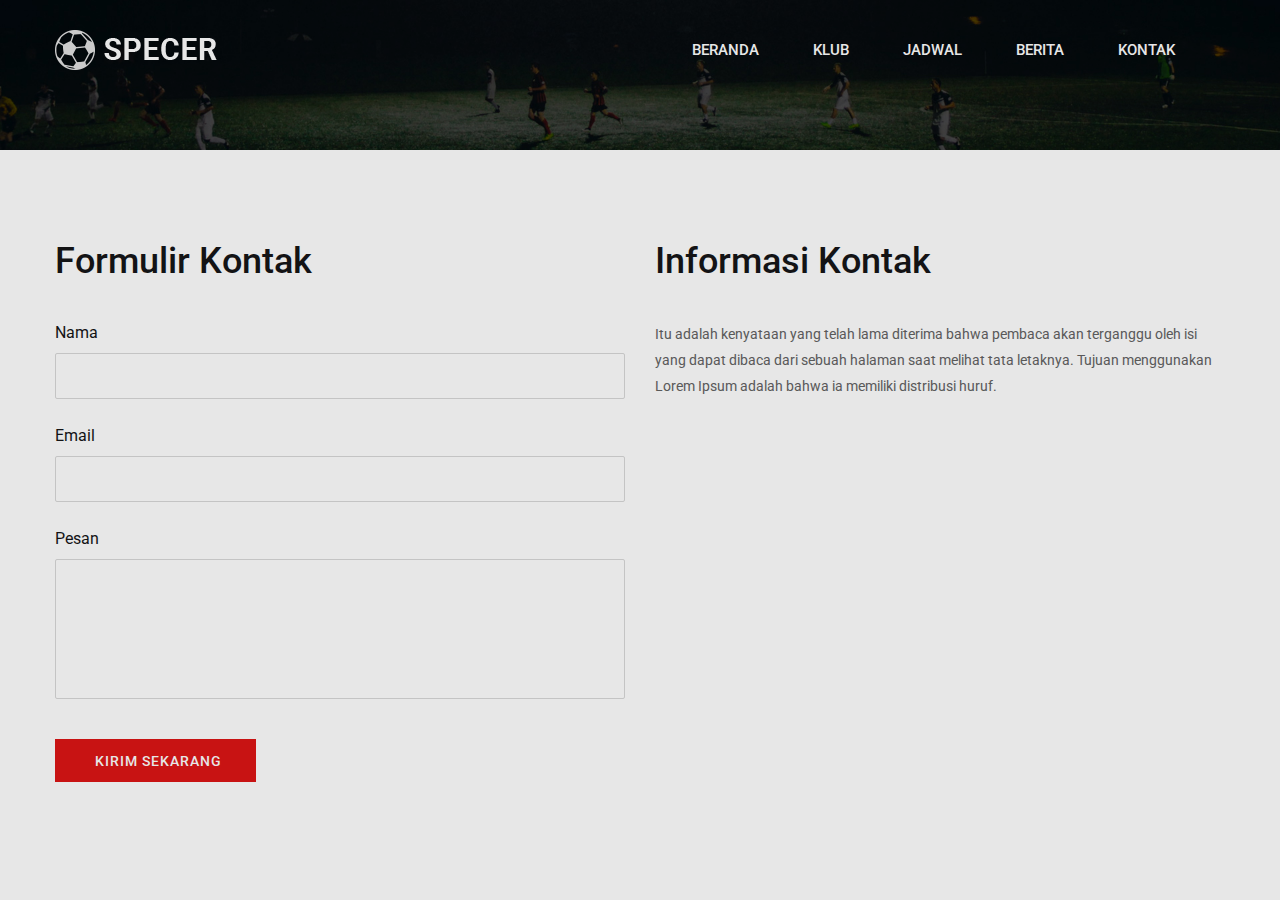
<file: contact.html>
<!DOCTYPE html>
<html lang="zxx">
  <head>
    <meta charset="UTF-8" />
    <meta name="description" content="Specer Tugas UTS" />
    <meta name="keywords" content="Specer, unica, creative, html" />
    <meta name="viewport" content="width=device-width, initial-scale=1.0" />
    <meta http-equiv="X-UA-Compatible" content="ie=edge" />
    <title>Specer | Tugas UTS</title>

    <!-- Google Font -->
    <link href="https://fonts.googleapis.com/css?family=Roboto:300,400,500,700,900&display=swap" rel="stylesheet" />

    <!-- Css Styles -->
    <link rel="stylesheet" href="css/bootstrap.min.css" type="text/css" />
    <link rel="stylesheet" href="css/font-awesome.min.css" type="text/css" />
    <link rel="stylesheet" href="css/owl.carousel.min.css" type="text/css" />
    <link rel="stylesheet" href="css/magnific-popup.css" type="text/css" />
    <link rel="stylesheet" href="css/slicknav.min.css" type="text/css" />
    <link rel="stylesheet" href="css/style.css" type="text/css" />
  </head>

  <body>
    <!-- Page Preloder -->
    <div id="preloder">
      <div class="loader"></div>
    </div>

    <!-- Offcanvas Menu Section Begin -->
    <div class="offcanvas-menu-overlay"></div>
    <div class="offcanvas-menu-wrapper">
      <div class="canvas-close">
        <i class="fa fa-close"></i>
      </div>
      <ul class="main-menu mobile-menu">
        <li class="active"><a href="./index.html">Beranda</a></li>
        <li class="active"><a href="./klub.html">Klub</a></li>
        <li class="active"><a href="./jadwal.html">Jadwal</a></li>
        <li class="active"><a href="./blog-details.html">Berita</a></li>
        <li class="active"><a href="./contact.html">Kontak</a></li>
      </ul>
      <div id="mobile-menu-wrap"></div>
    </div>

    <!-- Offcanvas Menu Section End -->

    <!-- Header Section Begin -->
    <header class="header-section">
      <div class="header__nav">
        <div class="container">
          <div class="row">
            <div class="col-lg-2">
              <div class="logo">
                <a href="./index.html"><img src="img/logo.png" alt="" /></a>
              </div>
            </div>
            <div class="col-lg-10">
              <div class="nav-menu">
                <ul class="main-menu">
                    <li><a href="./index.html">Beranda</a></li>
                    <li><a href="./klub.html">Klub</a></li>
                    <li><a href="./jadwal.html">Jadwal</a></li>
                    <li><a href="./blog-details.html">Berita</a></li>
                    <li><a href="./contact.html">Kontak</a></li>
                </ul>
              </div>
            </div>
          </div>
          <div class="canvas-open">
            <i class="fa fa-bars"></i>
          </div>
        </div>
      </div>
    </header>

    <!-- Header End -->

    <!-- Breadcrumb Section Begin -->
    <section class="breadcrumb-section set-bg" data-setbg="img/breadcrumb-bg.jpg" style="height: 150px"></section>

    <!-- Breadcrumb Section End -->

    <!-- Contact Section Begin -->
    <section class="contact-section spad">
      <div class="container">
        <div class="row">
          <div class="col-lg-6">
            <div class="contact-form">
              <h2>Formulir Kontak</h2>
              <form action="#">
                <div class="group-in">
                  <label for="name">Nama</label>
                  <input type="text" id="name" />
                </div>
                <div class="group-in">
                  <label for="email">Email</label>
                  <input type="text" id="email" />
                </div>
                <div class="group-in">
                  <label for="message">Pesan</label>
                  <textarea id="message"></textarea>
                </div>
                <button type="submit">Kirim Sekarang</button>
              </form>
            </div>
          </div>
          <div class="col-lg-6">
            <div class="contact-info">
              <h2>Informasi Kontak</h2>
              <p>
                Itu adalah kenyataan yang telah lama diterima bahwa pembaca akan terganggu oleh isi yang dapat dibaca dari sebuah halaman saat melihat tata letaknya. Tujuan menggunakan Lorem Ipsum adalah bahwa ia memiliki distribusi huruf.
              </p>
            </div>
          </div>
        </div>
      </div>
    </section>

    <!-- Contact Section End -->

    <!-- Search model Begin -->
    <div class="search-model">
      <div class="h-100 d-flex align-items-center justify-content-center">
        <div class="search-close-switch"><i class="fa fa-close"></i></div>
        <form class="search-model-form">
          <input type="text" id="search-input" placeholder="Search here....." />
        </form>
      </div>
    </div>
    <!-- Search model end -->

    <!-- Js Plugins -->
    <script src="js/jquery-3.3.1.min.js"></script>
    <script src="js/bootstrap.min.js"></script>
    <script src="js/jquery.magnific-popup.min.js"></script>
    <script src="js/jquery.slicknav.js"></script>
    <script src="js/owl.carousel.min.js"></script>
    <script src="js/main.js"></script>
  </body>
</html>
</file>
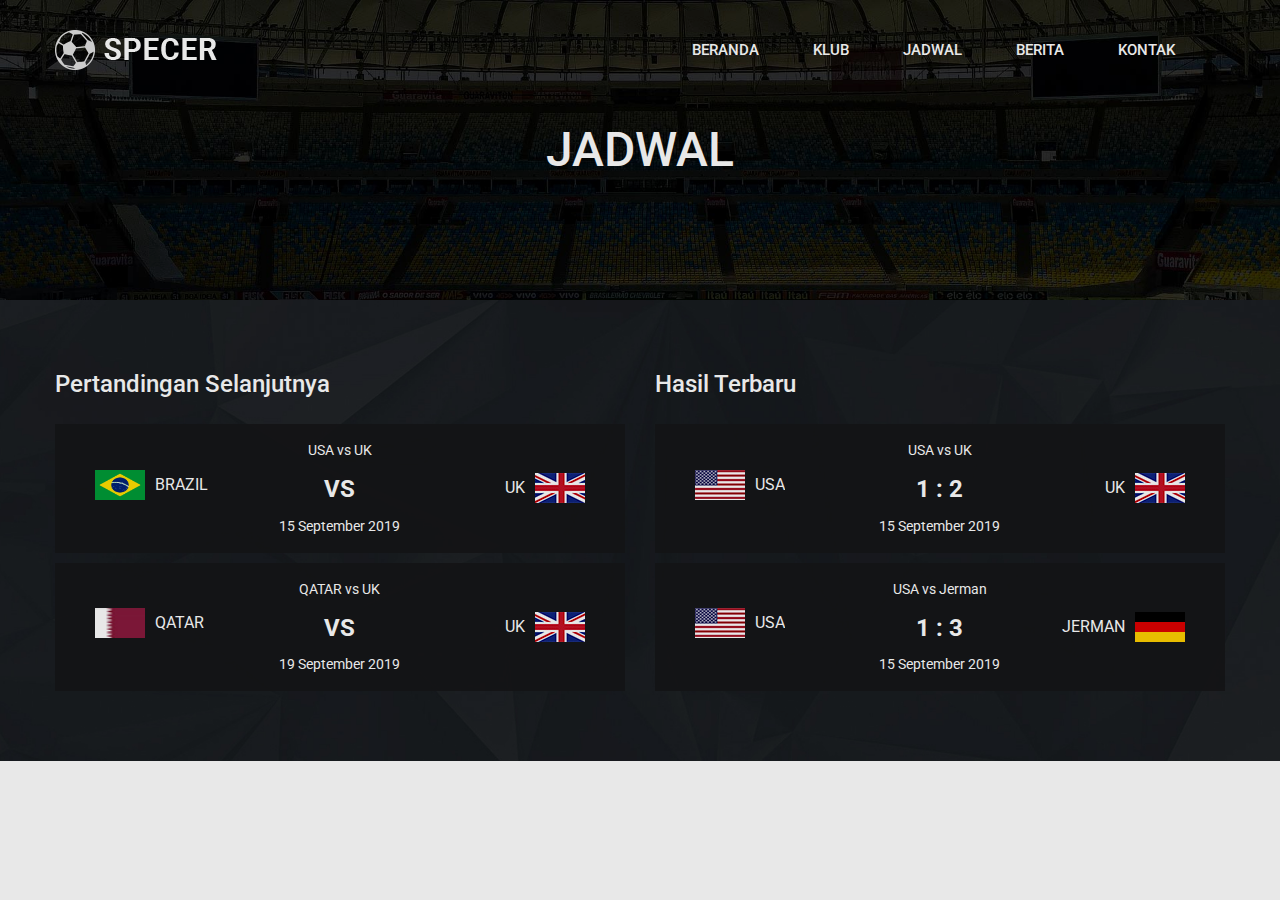
<file: jadwal.html>
<!DOCTYPE html>
<html lang="zxx">
  <head>
    <meta charset="UTF-8" />
    <meta name="description" content="Specer Tugas UTS" />
    <meta name="keywords" content="Specer, unica, creative, html" />
    <meta name="viewport" content="width=device-width, initial-scale=1.0" />
    <meta http-equiv="X-UA-Compatible" content="ie=edge" />
    <title>Specer | Tugas UTS</title>

    <!-- Google Font -->
    <link href="https://fonts.googleapis.com/css?family=Roboto:300,400,500,700,900&display=swap" rel="stylesheet" />

    <!-- Css Styles -->
    <link rel="stylesheet" href="css/bootstrap.min.css" type="text/css" />
    <link rel="stylesheet" href="css/font-awesome.min.css" type="text/css" />
    <link rel="stylesheet" href="css/owl.carousel.min.css" type="text/css" />
    <link rel="stylesheet" href="css/magnific-popup.css" type="text/css" />
    <link rel="stylesheet" href="css/slicknav.min.css" type="text/css" />
    <link rel="stylesheet" href="css/style.css" type="text/css" />
  </head>

  <body>
    <!-- Page Preloder -->
    <div id="preloder">
      <div class="loader"></div>
    </div>

    <!-- Offcanvas Menu Section Begin -->
    <div class="offcanvas-menu-overlay"></div>
    <div class="offcanvas-menu-wrapper">
      <div class="canvas-close">
        <i class="fa fa-close"></i>
      </div>
      <ul class="main-menu mobile-menu">
        <li class="active"><a href="./index.html">Beranda</a></li>
        <li class="active"><a href="./klub.html">Klub</a></li>
        <li class="active"><a href="./jadwal.html">Jadwal</a></li>
        <li class="active"><a href="./blog-details.html">Berita</a></li>
        <li class="active"><a href="./contact.html">Kontak</a></li>
      </ul>
      <div id="mobile-menu-wrap"></div>
    </div>

    <!-- Offcanvas Menu Section End -->

    <!-- Header Section Begin -->
    <header class="header-section">
      <div class="header__nav">
        <div class="container">
          <div class="row">
            <div class="col-lg-2">
              <div class="logo">
                <a href="./index.html"><img src="img/logo.png" alt="" /></a>
              </div>
            </div>
            <div class="col-lg-10">
              <div class="nav-menu">
                <ul class="main-menu">
                  <li><a href="./index.html">Beranda</a></li>
                  <li><a href="./klub.html">Klub</a></li>
                  <li><a href="./jadwal.html">Jadwal</a></li>
                  <li><a href="./blog-details.html">Berita</a></li>
                  <li><a href="./contact.html">Kontak</a></li>
                </ul>
              </div>
            </div>
          </div>
          <div class="canvas-open">
            <i class="fa fa-bars"></i>
          </div>
        </div>
      </div>
    </header>

    <!-- Header End -->

    <!-- Breadcrumb Section Begin -->
    <section class="breadcrumb-section set-bg" data-setbg="img/hero/hero-2.jpg">
      <div class="container">
        <div class="row">
          <div class="col-lg-12">
            <div class="bs-text">
              <h2>Jadwal</h2>
            </div>
          </div>
        </div>
      </div>
    </section>

    <!-- Breadcrumb Section End -->

    <section class="match-section set-bg" data-setbg="img/match/match-bg.jpg">
      <div class="container">
        <div class="row">
          <div class="col-lg-6">
            <div class="ms-content">
              <h4>Pertandingan Selanjutnya</h4>
              <div class="mc-table">
                <table>
                  <tbody>
                    <tr>
                      <td class="left-team">
                        <img src="img/flag/brazil.png" alt="" />
                        <h6>BRAZIL</h6>
                      </td>
                      <td class="mt-content">
                        <div class="mc-op">USA vs UK</div>
                        <h4>VS</h4>
                        <div class="mc-op">15 September 2019</div>
                      </td>
                      <td class="right-team">
                        <img src="img/match/tf-2.jpg" alt="" />
                        <h6>UK</h6>
                      </td>
                    </tr>
                  </tbody>
                </table>
              </div>

              <div class="mc-table">
                <table>
                  <tbody>
                    <tr>
                      <td class="left-team">
                        <img src="img/flag/flag-3.jpg" alt="" />
                        <h6>QATAR</h6>
                      </td>
                      <td class="mt-content">
                        <div class="mc-op">QATAR vs UK</div>
                        <h4>VS</h4>
                        <div class="mc-op">19 September 2019</div>
                      </td>
                      <td class="right-team">
                        <img src="img/match/tf-2.jpg" alt="" />
                        <h6>UK</h6>
                      </td>
                    </tr>
                  </tbody>
                </table>
              </div>
              <!-- Tambahkan informasi pertandingan berikutnya di sini -->
            </div>
          </div>
          <div class="col-lg-6">
            <div class="ms-content">
              <h4>Hasil Terbaru</h4>
              <div class="mc-table">
                <table>
                  <tbody>
                    <tr>
                      <td class="left-team">
                        <img src="img/match/tf-1.jpg" alt="" />
                        <h6>USA</h6>
                      </td>
                      <td class="mt-content">
                        <div class="mc-op">USA vs UK</div>
                        <h4>1 : 2</h4>
                        <div class="mc-op">15 September 2019</div>
                      </td>
                      <td class="right-team">
                        <img src="img/match/tf-2.jpg" alt="" />
                        <h6>UK</h6>
                      </td>
                    </tr>
                  </tbody>
                </table>
              </div>

              <div class="mc-table">
                <table>
                  <tbody>
                    <tr>
                      <td class="left-team">
                        <img src="img/match/tf-1.jpg" alt="" />
                        <h6>USA</h6>
                      </td>
                      <td class="mt-content">
                        <div class="mc-op">USA vs Jerman</div>
                        <h4>1 : 3</h4>
                        <div class="mc-op">15 September 2019</div>
                      </td>
                      <td class="right-team">
                        <img src="img/flag/jerman.png" alt="" />
                        <h6>JERMAN</h6>
                      </td>
                    </tr>
                  </tbody>
                </table>
              </div>
              <!-- Tambahkan hasil pertandingan terbaru di sini -->
            </div>
          </div>
        </div>
      </div>
    </section>

    <!-- Search model Begin -->
    <div class="search-model">
      <div class="h-100 d-flex align-items-center justify-content-center">
        <div class="search-close-switch"><i class="fa fa-close"></i></div>
        <form class="search-model-form">
          <input type="text" id="search-input" placeholder="Search here....." />
        </form>
      </div>
    </div>
    <!-- Search model end -->

    <!-- Js Plugins -->
    <script src="js/jquery-3.3.1.min.js"></script>
    <script src="js/bootstrap.min.js"></script>
    <script src="js/jquery.magnific-popup.min.js"></script>
    <script src="js/jquery.slicknav.js"></script>
    <script src="js/owl.carousel.min.js"></script>
    <script src="js/main.js"></script>
  </body>
</html>
</file>
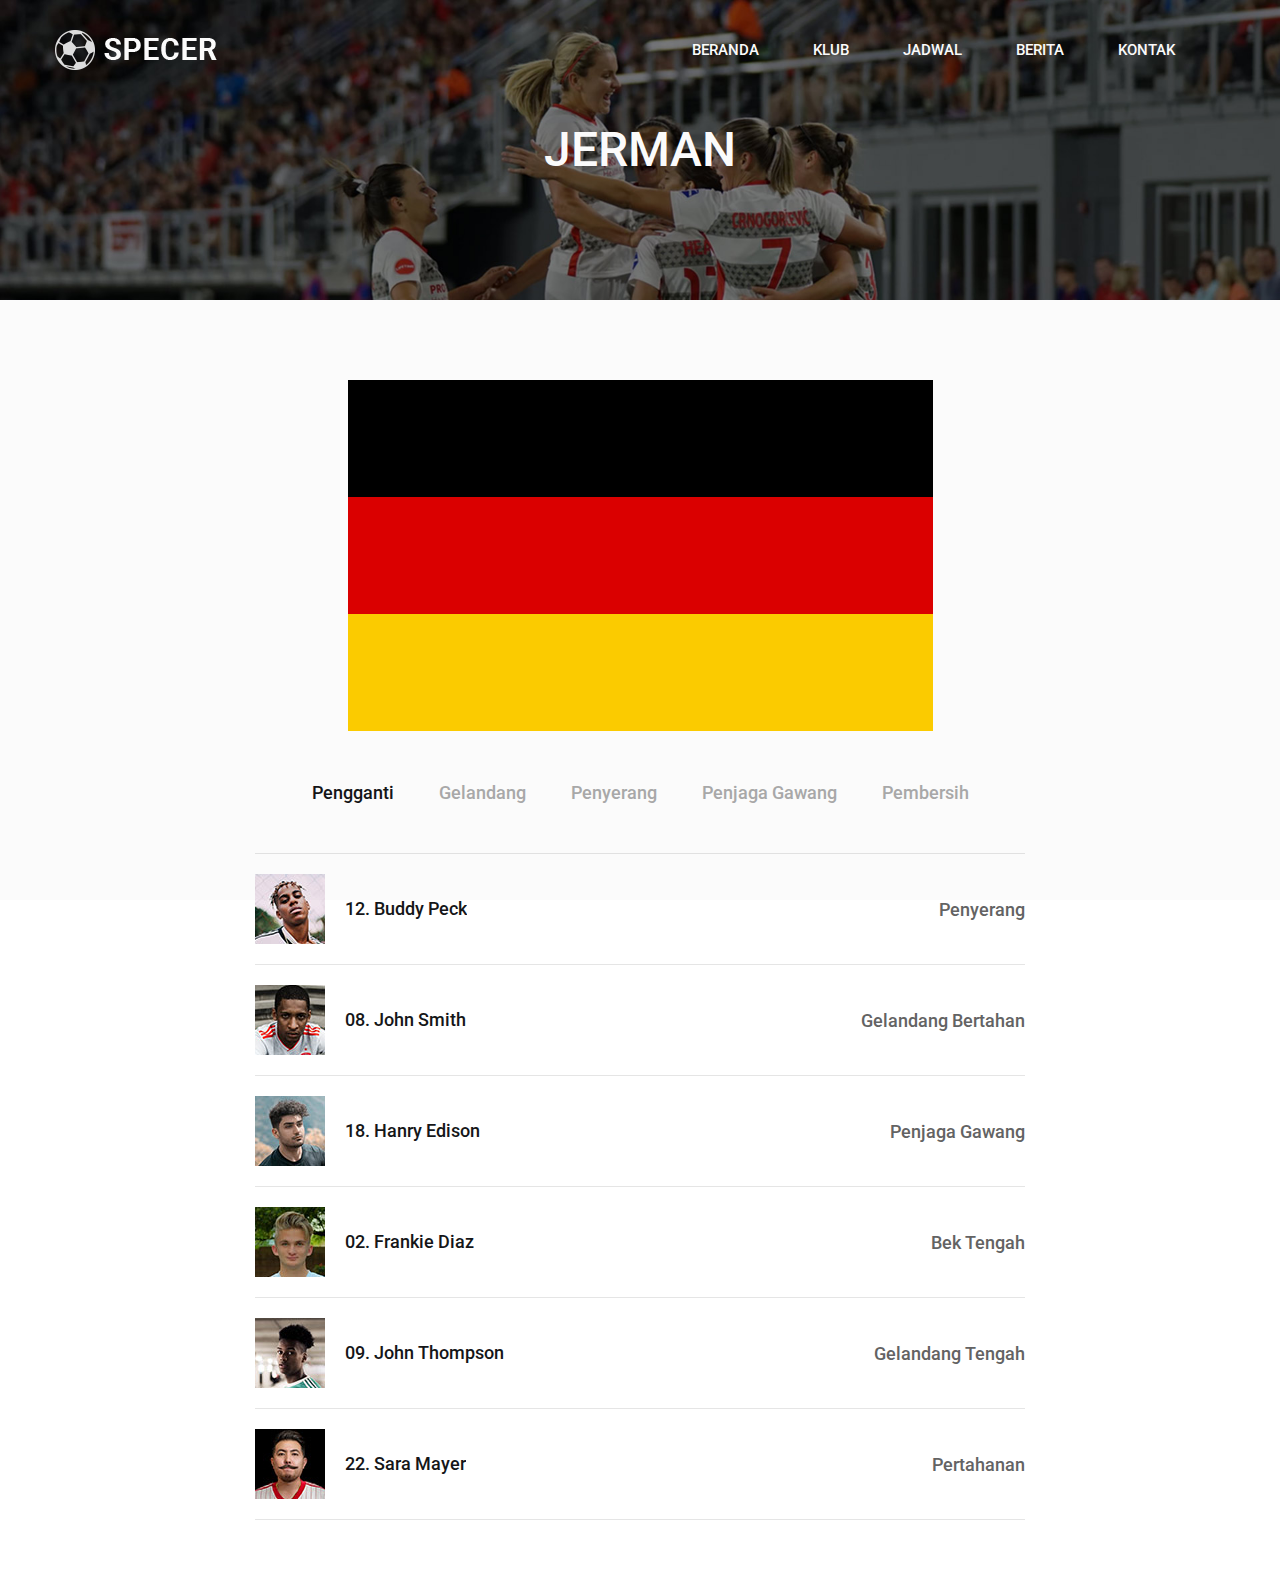
<file: jerman.html>
<!DOCTYPE html>
<html lang="zxx">
  <head>
    <meta charset="UTF-8" />
    <meta name="description" content="Specer Tugas UTS" />
    <meta name="keywords" content="Specer, unica, creative, html" />
    <meta name="viewport" content="width=device-width, initial-scale=1.0" />
    <meta http-equiv="X-UA-Compatible" content="ie=edge" />
    <title>Specer | Tugas UTS</title>

    <!-- Google Font -->
    <link href="https://fonts.googleapis.com/css?family=Roboto:300,400,500,700,900&display=swap" rel="stylesheet" />

    <!-- Css Styles -->
    <link rel="stylesheet" href="css/bootstrap.min.css" type="text/css" />
    <link rel="stylesheet" href="css/font-awesome.min.css" type="text/css" />
    <link rel="stylesheet" href="css/owl.carousel.min.css" type="text/css" />
    <link rel="stylesheet" href="css/magnific-popup.css" type="text/css" />
    <link rel="stylesheet" href="css/slicknav.min.css" type="text/css" />
    <link rel="stylesheet" href="css/style.css" type="text/css" />
  </head>

  <body>
    <!-- Page Preloder -->
    <div id="preloder">
      <div class="loader"></div>
    </div>

    <!-- Offcanvas Menu Section Begin -->
    <div class="offcanvas-menu-overlay"></div>
    <div class="offcanvas-menu-wrapper">
      <div class="canvas-close">
        <i class="fa fa-close"></i>
      </div>
      <ul class="main-menu mobile-menu">
        <li class="active"><a href="./index.html">Beranda</a></li>
        <li class="active"><a href="./klub.html">Klub</a></li>
        <li class="active"><a href="./jadwal.html">Jadwal</a></li>
        <li class="active"><a href="./blog-details.html">Berita</a></li>
        <li class="active"><a href="./contact.html">Kontak</a></li>
      </ul>
      <div id="mobile-menu-wrap"></div>
    </div>

    <!-- Offcanvas Menu Section End -->

    <!-- Header Section Begin -->
    <header class="header-section">
      <div class="header__nav">
        <div class="container">
          <div class="row">
            <div class="col-lg-2">
              <div class="logo">
                <a href="./index.html"><img src="img/logo.png" alt="" /></a>
              </div>
            </div>
            <div class="col-lg-10">
              <div class="nav-menu">
                <ul class="main-menu">
                  <li><a href="./index.html">Beranda</a></li>
                  <li><a href="./klub.html">Klub</a></li>
                  <li><a href="./jadwal.html">Jadwal</a></li>
                  <li><a href="./blog-details.html">Berita</a></li>
                  <li><a href="./contact.html">Kontak</a></li>
                </ul>
              </div>
            </div>
          </div>
          <div class="canvas-open">
            <i class="fa fa-bars"></i>
          </div>
        </div>
      </div>
    </header>

    <!-- Header End -->

    <!-- Breadcrumb Section Begin -->
    <section class="breadcrumb-section set-bg" data-setbg="img/blog/details/details-hero.jpg">
      <div class="container">
        <div class="row">
          <div class="col-lg-12">
            <div class="bs-text">
              <h2>Jerman</h2>
            </div>
          </div>
        </div>
      </div>
    </section>

    <!-- Breadcrumb Section End -->

    <!-- Club Section Begin -->
    <section class="club-section spad">
      <div class="container">
        <div class="club-content">
          <div class="row">
            <div class="col-lg-12">
              <div class="cc-pic">
                <img src="img/flag/jerman.png" alt="" style="width: 50%;"/>
              </div>
            </div>
          </div>
        </div>
        <div class="club-tab-list mt-5">
          <div class="row">
            <div class="col-lg-8 m-auto">
              <ul class="nav nav-tabs" role="tablist">
                <li class="nav-item">
                  <a class="nav-link active" data-toggle="tab" href="#tabs-1" role="tab">Pengganti</a>
                </li>
                <li class="nav-item">
                  <a class="nav-link" data-toggle="tab" href="#tabs-2" role="tab">Gelandang</a>
                </li>
                <li class="nav-item">
                  <a class="nav-link" data-toggle="tab" href="#tabs-3" role="tab">Penyerang</a>
                </li>
                <li class="nav-item">
                  <a class="nav-link" data-toggle="tab" href="#tabs-4" role="tab">Penjaga Gawang</a>
                </li>
                <li class="nav-item">
                  <a class="nav-link" data-toggle="tab" href="#tabs-5" role="tab">Pembersih</a>
                </li>
              </ul>
              <div class="tab-content">
                <div class="tab-pane active" id="tabs-1" role="tabpanel">
                  <div class="club-tab-content">
                    <div class="ct-item">
                      <div class="ci-text">
                        <img src="img/club/p-1.jpg" alt="" />
                        <h5>12. Buddy Peck</h5>
                      </div>
                      <div class="ci-name">Penyerang</div>
                    </div>
                    <div class="ct-item">
                      <div class="ci-text">
                        <img src="img/club/p-2.jpg" alt="" />
                        <h5>08. John Smith</h5>
                      </div>
                      <div class="ci-name">Gelandang Bertahan</div>
                    </div>
                    <div class="ct-item">
                      <div class="ci-text">
                        <img src="img/club/p-3.jpg" alt="" />
                        <h5>18. Hanry Edison</h5>
                      </div>
                      <div class="ci-name">Penjaga Gawang</div>
                    </div>
                    <div class="ct-item">
                      <div class="ci-text">
                        <img src="img/club/p-4.jpg" alt="" />
                        <h5>02. Frankie Diaz</h5>
                      </div>
                      <div class="ci-name">Bek Tengah</div>
                    </div>
                    <div class="ct-item">
                      <div class="ci-text">
                        <img src="img/club/p-5.jpg" alt="" />
                        <h5>09. John Thompson</h5>
                      </div>
                      <div class="ci-name">Gelandang Tengah</div>
                    </div>
                    <div class="ct-item">
                      <div class="ci-text">
                        <img src="img/club/p-6.jpg" alt="" />
                        <h5>22. Sara Mayer</h5>
                      </div>
                      <div class="ci-name">Pertahanan</div>
                    </div>
                  </div>
                </div>
              </div>
            </div>
          </div>
        </div>
      </div>
    </section>
    <!-- Club Section End -->

    <!-- Search model Begin -->
    <div class="search-model">
      <div class="h-100 d-flex align-items-center justify-content-center">
        <div class="search-close-switch"><i class="fa fa-close"></i></div>
        <form class="search-model-form">
          <input type="text" id="search-input" placeholder="Search here....." />
        </form>
      </div>
    </div>
    <!-- Search model end -->

    <!-- Js Plugins -->
    <script src="js/jquery-3.3.1.min.js"></script>
    <script src="js/bootstrap.min.js"></script>
    <script src="js/jquery.magnific-popup.min.js"></script>
    <script src="js/jquery.slicknav.js"></script>
    <script src="js/owl.carousel.min.js"></script>
    <script src="js/main.js"></script>
  </body>
</html>
</file>
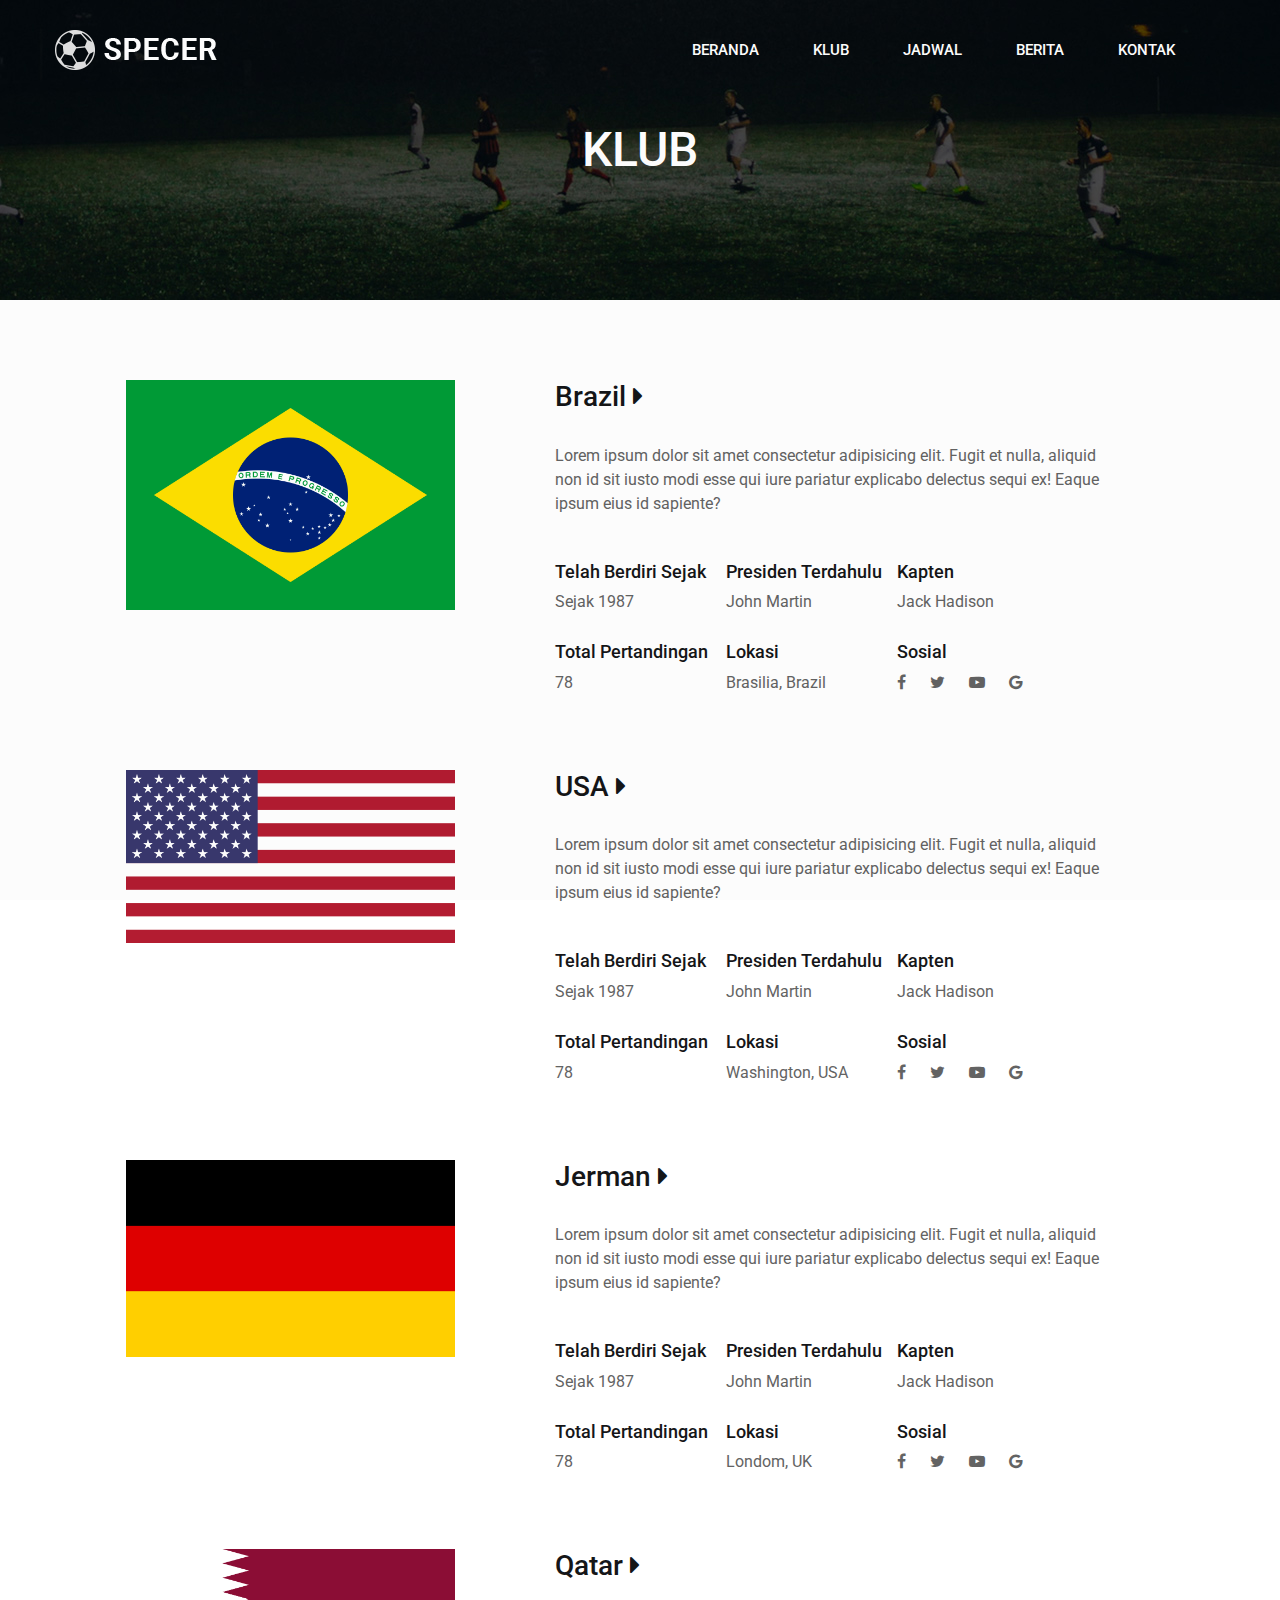
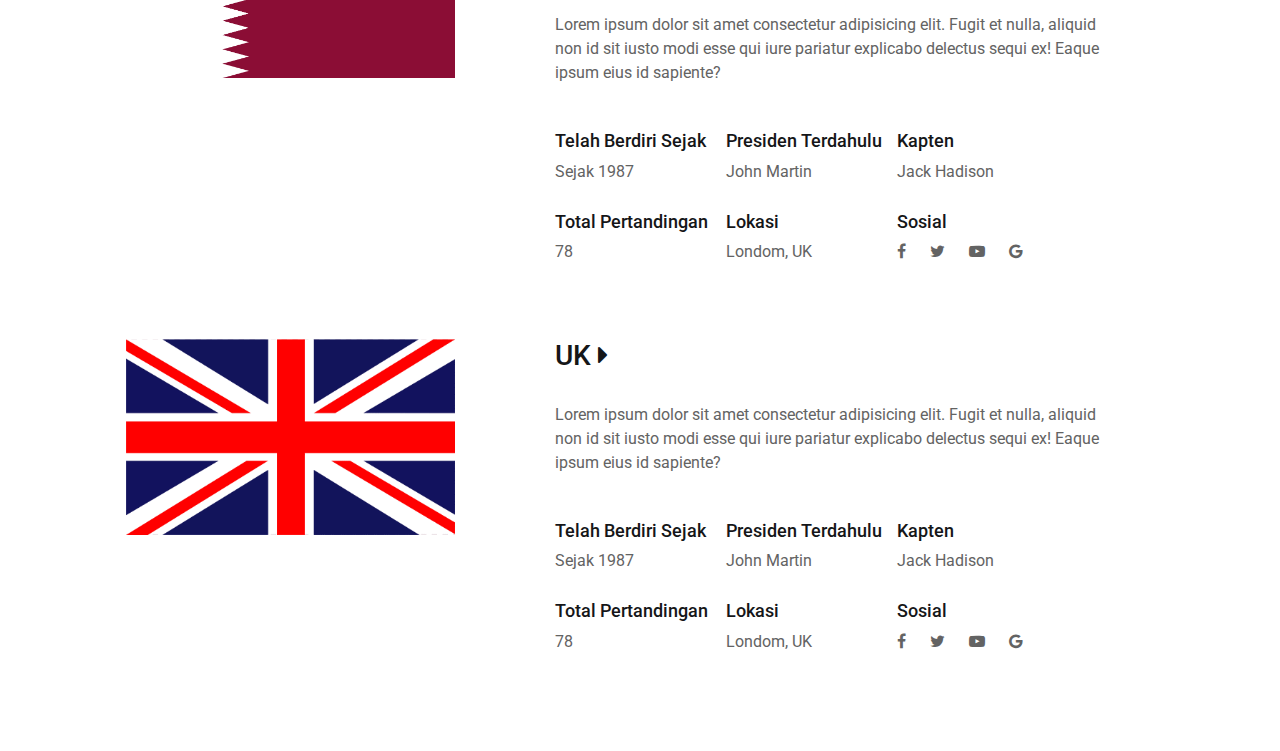
<file: klub.html>
<!DOCTYPE html>
<html lang="zxx">

<head>
    <meta charset="UTF-8">
    <meta name="description" content="Specer Tugas UTS">
    <meta name="keywords" content="Specer, unica, creative, html">
    <meta name="viewport" content="width=device-width, initial-scale=1.0">
    <meta http-equiv="X-UA-Compatible" content="ie=edge">
    <title>Specer | Tugas UTS</title>

    <!-- Google Font -->
    <link href="https://fonts.googleapis.com/css?family=Roboto:300,400,500,700,900&display=swap" rel="stylesheet">

    <!-- Css Styles -->
    <link rel="stylesheet" href="css/bootstrap.min.css" type="text/css">
    <link rel="stylesheet" href="css/font-awesome.min.css" type="text/css">
    <link rel="stylesheet" href="css/owl.carousel.min.css" type="text/css">
    <link rel="stylesheet" href="css/magnific-popup.css" type="text/css">
    <link rel="stylesheet" href="css/slicknav.min.css" type="text/css">
    <link rel="stylesheet" href="css/style.css" type="text/css">
</head>

<body>
    <!-- Page Preloder -->
    <div id="preloder">
        <div class="loader"></div>
    </div>

    <!-- Offcanvas Menu Section Begin -->
    <div class="offcanvas-menu-overlay"></div>
    <div class="offcanvas-menu-wrapper">
      <div class="canvas-close">
        <i class="fa fa-close"></i>
      </div>
      <ul class="main-menu mobile-menu">
        <li class="active"><a href="./index.html">Beranda</a></li>
        <li class="active"><a href="./klub.html">Klub</a></li>
        <li class="active"><a href="./jadwal.html">Jadwal</a></li>
        <li class="active"><a href="./blog-details.html">Berita</a></li>
        <li class="active"><a href="./contact.html">Kontak</a></li>
      </ul>
      <div id="mobile-menu-wrap"></div>
    </div>

    <!-- Offcanvas Menu Section End -->

    <!-- Header Section Begin -->
    <header class="header-section">
      <div class="header__nav">
        <div class="container">
          <div class="row">
            <div class="col-lg-2">
              <div class="logo">
                <a href="./index.html"><img src="img/logo.png" alt="" /></a>
              </div>
            </div>
            <div class="col-lg-10">
              <div class="nav-menu">
                <ul class="main-menu">
                  <li><a href="./index.html">Beranda</a></li>
                  <li><a href="./klub.html">Klub</a></li>
                  <li><a href="./jadwal.html">Jadwal</a></li>
                  <li><a href="./blog-details.html">Berita</a></li>
                  <li><a href="./contact.html">Kontak</a></li>
                </ul>
              </div>
            </div>
          </div>
          <div class="canvas-open">
            <i class="fa fa-bars"></i>
          </div>
        </div>
      </div>
    </header>

    <!-- Header End -->

    <!-- Breadcrumb Section Begin -->
    <section class="breadcrumb-section set-bg" data-setbg="img/breadcrumb-bg.jpg">
        <div class="container">
            <div class="row">
                <div class="col-lg-12">
                    <div class="bs-text">
                        <h2>Klub</h2>
                    </div>
                </div>
            </div>
        </div>
    </section>
    
    <!-- Breadcrumb Section End -->

    <!-- Club Section Begin -->
    <section class="club-section spad">
        <div class="container">
            <div class="club-content">
                <div class="row">
                    <div class="col-lg-5">
                        <div class="cc-pic">
                            <img src="img/flag/brazil.png" alt="" style="width: 70%;">
                        </div>
                    </div>
                    <div class="col-lg-6">
                        <div class="cc-text">
                            <div class="ct-title">
                                <a href="brazil.html"><h3>Brazil <i class="fa fa-caret-right"></i></h3></a>
                                <p>Lorem ipsum dolor sit amet consectetur adipisicing elit. Fugit et nulla, aliquid non id sit iusto modi esse qui iure pariatur explicabo delectus sequi ex! Eaque ipsum eius id sapiente? </p>
                            </div>
                            <div class="ct-widget">
                                <ul>
                                    <li>
                                        <h5>Telah Berdiri Sejak</h5>
                                        <p>Sejak 1987</p>
                                    </li>
                                    <li>
                                        <h5>Presiden Terdahulu</h5>
                                        <p>John Martin</p>
                                    </li>
                                    <li>
                                        <h5>Kapten</h5>
                                        <p>Jack Hadison</p>
                                    </li>
                                    <li>
                                        <h5>Total Pertandingan</h5>
                                        <p>78</p>
                                    </li>
                                    <li>
                                        <h5>Lokasi</h5>
                                        <p>Brasilia, Brazil</p>
                                    </li>
                                    <li>
                                        <h5>Sosial</h5>
                                        <div class="cw-social">
                                            <a href="#"><i class="fa fa-facebook"></i></a>
                                            <a href="#"><i class="fa fa-twitter"></i></a>
                                            <a href="#"><i class="fa fa-youtube-play"></i></a>
                                            <a href="#"><i class="fa fa-google"></i></a>
                                        </div>
                                    </li>
                                </ul>
                            </div>
                        </div>
                    </div>
                    <div class="col-lg-5 mt-5">
                        <div class="cc-pic">
                            <img src="img/flag/usa.png" alt="" style="width: 70%;">
                        </div>
                    </div>
                    <div class="col-lg-6 mt-5">
                        <div class="cc-text">
                            <div class="ct-title">
                                <a href="usa.html"><h3>USA <i class="fa fa-caret-right"></i></h3></a>
                                <p>Lorem ipsum dolor sit amet consectetur adipisicing elit. Fugit et nulla, aliquid non id sit iusto modi esse qui iure pariatur explicabo delectus sequi ex! Eaque ipsum eius id sapiente? </p>
                            </div>
                            <div class="ct-widget">
                                <ul>
                                    <li>
                                        <h5>Telah Berdiri Sejak</h5>
                                        <p>Sejak 1987</p>
                                    </li>
                                    <li>
                                        <h5>Presiden Terdahulu</h5>
                                        <p>John Martin</p>
                                    </li>
                                    <li>
                                        <h5>Kapten</h5>
                                        <p>Jack Hadison</p>
                                    </li>
                                    <li>
                                        <h5>Total Pertandingan</h5>
                                        <p>78</p>
                                    </li>
                                    <li>
                                        <h5>Lokasi</h5>
                                        <p>Washington, USA</p>
                                    </li>
                                    <li>
                                        <h5>Sosial</h5>
                                        <div class="cw-social">
                                            <a href="#"><i class="fa fa-facebook"></i></a>
                                            <a href="#"><i class="fa fa-twitter"></i></a>
                                            <a href="#"><i class="fa fa-youtube-play"></i></a>
                                            <a href="#"><i class="fa fa-google"></i></a>
                                        </div>
                                    </li>
                                </ul>
                            </div>
                        </div>
                    </div>
                    <div class="col-lg-5 mt-5">
                        <div class="cc-pic">
                            <img src="img/flag/jerman.png" alt="" style="width: 70%;">
                        </div>
                    </div>
                    <div class="col-lg-6 mt-5">
                        <div class="cc-text">
                            <div class="ct-title">
                                <a href="jerman.html"><h3>Jerman <i class="fa fa-caret-right"></i></h3></a>
                                <p>Lorem ipsum dolor sit amet consectetur adipisicing elit. Fugit et nulla, aliquid non id sit iusto modi esse qui iure pariatur explicabo delectus sequi ex! Eaque ipsum eius id sapiente? </p>
                            </div>
                            <div class="ct-widget">
                                <ul>
                                    <li>
                                        <h5>Telah Berdiri Sejak</h5>
                                        <p>Sejak 1987</p>
                                    </li>
                                    <li>
                                        <h5>Presiden Terdahulu</h5>
                                        <p>John Martin</p>
                                    </li>
                                    <li>
                                        <h5>Kapten</h5>
                                        <p>Jack Hadison</p>
                                    </li>
                                    <li>
                                        <h5>Total Pertandingan</h5>
                                        <p>78</p>
                                    </li>
                                    <li>
                                        <h5>Lokasi</h5>
                                        <p>Londom, UK</p>
                                    </li>
                                    <li>
                                        <h5>Sosial</h5>
                                        <div class="cw-social">
                                            <a href="#"><i class="fa fa-facebook"></i></a>
                                            <a href="#"><i class="fa fa-twitter"></i></a>
                                            <a href="#"><i class="fa fa-youtube-play"></i></a>
                                            <a href="#"><i class="fa fa-google"></i></a>
                                        </div>
                                    </li>
                                </ul>
                            </div>
                        </div>
                    </div>
                    <div class="col-lg-5 mt-5">
                        <div class="cc-pic">
                            <img src="img/flag/qatar.png" alt="" style="width: 70%;">
                        </div>
                    </div>
                    <div class="col-lg-6 mt-5">
                        <div class="cc-text">
                            <div class="ct-title">
                                <a href="qatar.html"><h3>Qatar <i class="fa fa-caret-right"></i></h3></a>
                                <p>Lorem ipsum dolor sit amet consectetur adipisicing elit. Fugit et nulla, aliquid non id sit iusto modi esse qui iure pariatur explicabo delectus sequi ex! Eaque ipsum eius id sapiente? </p>
                            </div>
                            <div class="ct-widget">
                                <ul>
                                    <li>
                                        <h5>Telah Berdiri Sejak</h5>
                                        <p>Sejak 1987</p>
                                    </li>
                                    <li>
                                        <h5>Presiden Terdahulu</h5>
                                        <p>John Martin</p>
                                    </li>
                                    <li>
                                        <h5>Kapten</h5>
                                        <p>Jack Hadison</p>
                                    </li>
                                    <li>
                                        <h5>Total Pertandingan</h5>
                                        <p>78</p>
                                    </li>
                                    <li>
                                        <h5>Lokasi</h5>
                                        <p>Londom, UK</p>
                                    </li>
                                    <li>
                                        <h5>Sosial</h5>
                                        <div class="cw-social">
                                            <a href="#"><i class="fa fa-facebook"></i></a>
                                            <a href="#"><i class="fa fa-twitter"></i></a>
                                            <a href="#"><i class="fa fa-youtube-play"></i></a>
                                            <a href="#"><i class="fa fa-google"></i></a>
                                        </div>
                                    </li>
                                </ul>
                            </div>
                        </div>
                    </div>
                    <div class="col-lg-5 mt-5">
                        <div class="cc-pic">
                            <img src="img/flag/uk.png" alt="" style="width: 70%;">
                        </div>
                    </div>
                    <div class="col-lg-6 mt-5">
                        <div class="cc-text">
                            <div class="ct-title">
                                <a href="uk.html"><h3>UK <i class="fa fa-caret-right"></i></h3></a>
                                <p>Lorem ipsum dolor sit amet consectetur adipisicing elit. Fugit et nulla, aliquid non id sit iusto modi esse qui iure pariatur explicabo delectus sequi ex! Eaque ipsum eius id sapiente? </p>
                            </div>
                            <div class="ct-widget">
                                <ul>
                                    <li>
                                        <h5>Telah Berdiri Sejak</h5>
                                        <p>Sejak 1987</p>
                                    </li>
                                    <li>
                                        <h5>Presiden Terdahulu</h5>
                                        <p>John Martin</p>
                                    </li>
                                    <li>
                                        <h5>Kapten</h5>
                                        <p>Jack Hadison</p>
                                    </li>
                                    <li>
                                        <h5>Total Pertandingan</h5>
                                        <p>78</p>
                                    </li>
                                    <li>
                                        <h5>Lokasi</h5>
                                        <p>Londom, UK</p>
                                    </li>
                                    <li>
                                        <h5>Sosial</h5>
                                        <div class="cw-social">
                                            <a href="#"><i class="fa fa-facebook"></i></a>
                                            <a href="#"><i class="fa fa-twitter"></i></a>
                                            <a href="#"><i class="fa fa-youtube-play"></i></a>
                                            <a href="#"><i class="fa fa-google"></i></a>
                                        </div>
                                    </li>
                                </ul>
                            </div>
                        </div>
                    </div>
                </div>
            </div>
        </div>
    </section>
    <!-- Club Section End -->

    <!-- Search model Begin -->
    <div class="search-model">
        <div class="h-100 d-flex align-items-center justify-content-center">
            <div class="search-close-switch"><i class="fa fa-close"></i></div>
            <form class="search-model-form">
                <input type="text" id="search-input" placeholder="Search here.....">
            </form>
        </div>
    </div>
    <!-- Search model end -->

    <!-- Js Plugins -->
    <script src="js/jquery-3.3.1.min.js"></script>
    <script src="js/bootstrap.min.js"></script>
    <script src="js/jquery.magnific-popup.min.js"></script>
    <script src="js/jquery.slicknav.js"></script>
    <script src="js/owl.carousel.min.js"></script>
    <script src="js/main.js"></script>
</body>

</html>
</file>
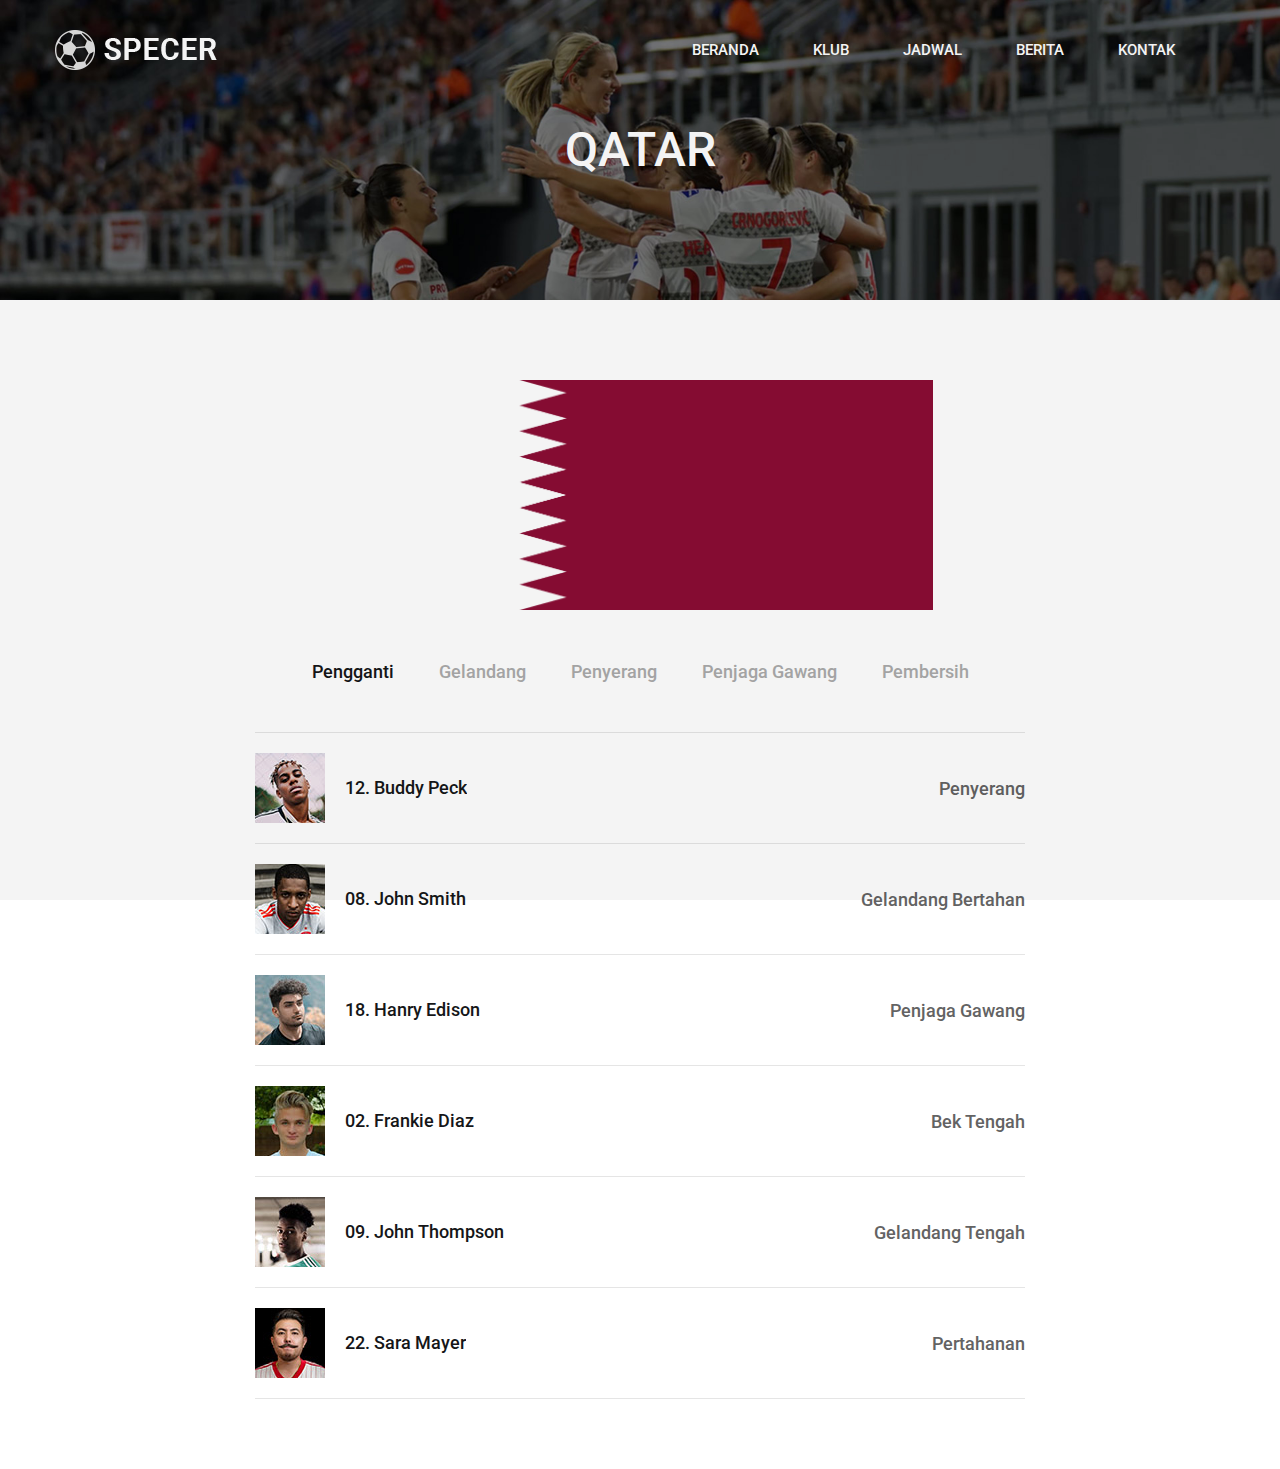
<file: qatar.html>
<!DOCTYPE html>
<html lang="zxx">
  <head>
    <meta charset="UTF-8" />
    <meta name="description" content="Specer Tugas UTS" />
    <meta name="keywords" content="Specer, unica, creative, html" />
    <meta name="viewport" content="width=device-width, initial-scale=1.0" />
    <meta http-equiv="X-UA-Compatible" content="ie=edge" />
    <title>Specer | Tugas UTS</title>

    <!-- Google Font -->
    <link href="https://fonts.googleapis.com/css?family=Roboto:300,400,500,700,900&display=swap" rel="stylesheet" />

    <!-- Css Styles -->
    <link rel="stylesheet" href="css/bootstrap.min.css" type="text/css" />
    <link rel="stylesheet" href="css/font-awesome.min.css" type="text/css" />
    <link rel="stylesheet" href="css/owl.carousel.min.css" type="text/css" />
    <link rel="stylesheet" href="css/magnific-popup.css" type="text/css" />
    <link rel="stylesheet" href="css/slicknav.min.css" type="text/css" />
    <link rel="stylesheet" href="css/style.css" type="text/css" />
  </head>

  <body>
    <!-- Page Preloder -->
    <div id="preloder">
      <div class="loader"></div>
    </div>

    <!-- Offcanvas Menu Section Begin -->
    <div class="offcanvas-menu-overlay"></div>
    <div class="offcanvas-menu-wrapper">
      <div class="canvas-close">
        <i class="fa fa-close"></i>
      </div>
      <ul class="main-menu mobile-menu">
        <li class="active"><a href="./index.html">Beranda</a></li>
        <li class="active"><a href="./klub.html">Klub</a></li>
        <li class="active"><a href="./jadwal.html">Jadwal</a></li>
        <li class="active"><a href="./blog-details.html">Berita</a></li>
        <li class="active"><a href="./contact.html">Kontak</a></li>
      </ul>
      <div id="mobile-menu-wrap"></div>
    </div>

    <!-- Offcanvas Menu Section End -->

    <!-- Header Section Begin -->
    <header class="header-section">
      <div class="header__nav">
        <div class="container">
          <div class="row">
            <div class="col-lg-2">
              <div class="logo">
                <a href="./index.html"><img src="img/logo.png" alt="" /></a>
              </div>
            </div>
            <div class="col-lg-10">
              <div class="nav-menu">
                <ul class="main-menu">
                  <li><a href="./index.html">Beranda</a></li>
                  <li><a href="./klub.html">Klub</a></li>
                  <li><a href="./jadwal.html">Jadwal</a></li>
                  <li><a href="./blog-details.html">Berita</a></li>
                  <li><a href="./contact.html">Kontak</a></li>
                </ul>
              </div>
            </div>
          </div>
          <div class="canvas-open">
            <i class="fa fa-bars"></i>
          </div>
        </div>
      </div>
    </header>

    <!-- Header End -->
    <!-- Breadcrumb Section Begin -->
    <section class="breadcrumb-section set-bg" data-setbg="img/blog/details/details-hero.jpg">
      <div class="container">
        <div class="row">
          <div class="col-lg-12">
            <div class="bs-text">
              <h2>Qatar</h2>
            </div>
          </div>
        </div>
      </div>
    </section>

    <!-- Breadcrumb Section End -->

    <!-- Club Section Begin -->
    <section class="club-section spad">
      <div class="container">
        <div class="club-content">
          <div class="row">
            <div class="col-lg-12">
              <div class="cc-pic">
                <img src="img/flag/qatar.png" alt="" style="width: 50%;"/>
              </div>
            </div>
          </div>
        </div>
        <div class="club-tab-list mt-5">
          <div class="row">
            <div class="col-lg-8 m-auto">
              <ul class="nav nav-tabs" role="tablist">
                <li class="nav-item">
                  <a class="nav-link active" data-toggle="tab" href="#tabs-1" role="tab">Pengganti</a>
                </li>
                <li class="nav-item">
                  <a class="nav-link" data-toggle="tab" href="#tabs-2" role="tab">Gelandang</a>
                </li>
                <li class="nav-item">
                  <a class="nav-link" data-toggle="tab" href="#tabs-3" role="tab">Penyerang</a>
                </li>
                <li class="nav-item">
                  <a class="nav-link" data-toggle="tab" href="#tabs-4" role="tab">Penjaga Gawang</a>
                </li>
                <li class="nav-item">
                  <a class="nav-link" data-toggle="tab" href="#tabs-5" role="tab">Pembersih</a>
                </li>
              </ul>
              <div class="tab-content">
                <div class="tab-pane active" id="tabs-1" role="tabpanel">
                  <div class="club-tab-content">
                    <div class="ct-item">
                      <div class="ci-text">
                        <img src="img/club/p-1.jpg" alt="" />
                        <h5>12. Buddy Peck</h5>
                      </div>
                      <div class="ci-name">Penyerang</div>
                    </div>
                    <div class="ct-item">
                      <div class="ci-text">
                        <img src="img/club/p-2.jpg" alt="" />
                        <h5>08. John Smith</h5>
                      </div>
                      <div class="ci-name">Gelandang Bertahan</div>
                    </div>
                    <div class="ct-item">
                      <div class="ci-text">
                        <img src="img/club/p-3.jpg" alt="" />
                        <h5>18. Hanry Edison</h5>
                      </div>
                      <div class="ci-name">Penjaga Gawang</div>
                    </div>
                    <div class="ct-item">
                      <div class="ci-text">
                        <img src="img/club/p-4.jpg" alt="" />
                        <h5>02. Frankie Diaz</h5>
                      </div>
                      <div class="ci-name">Bek Tengah</div>
                    </div>
                    <div class="ct-item">
                      <div class="ci-text">
                        <img src="img/club/p-5.jpg" alt="" />
                        <h5>09. John Thompson</h5>
                      </div>
                      <div class="ci-name">Gelandang Tengah</div>
                    </div>
                    <div class="ct-item">
                      <div class="ci-text">
                        <img src="img/club/p-6.jpg" alt="" />
                        <h5>22. Sara Mayer</h5>
                      </div>
                      <div class="ci-name">Pertahanan</div>
                    </div>
                  </div>
                </div>
              </div>
            </div>
          </div>
        </div>
      </div>
    </section>
    <!-- Club Section End -->

    <!-- Search model Begin -->
    <div class="search-model">
      <div class="h-100 d-flex align-items-center justify-content-center">
        <div class="search-close-switch"><i class="fa fa-close"></i></div>
        <form class="search-model-form">
          <input type="text" id="search-input" placeholder="Search here....." />
        </form>
      </div>
    </div>
    <!-- Search model end -->

    <!-- Js Plugins -->
    <script src="js/jquery-3.3.1.min.js"></script>
    <script src="js/bootstrap.min.js"></script>
    <script src="js/jquery.magnific-popup.min.js"></script>
    <script src="js/jquery.slicknav.js"></script>
    <script src="js/owl.carousel.min.js"></script>
    <script src="js/main.js"></script>
  </body>
</html>
</file>
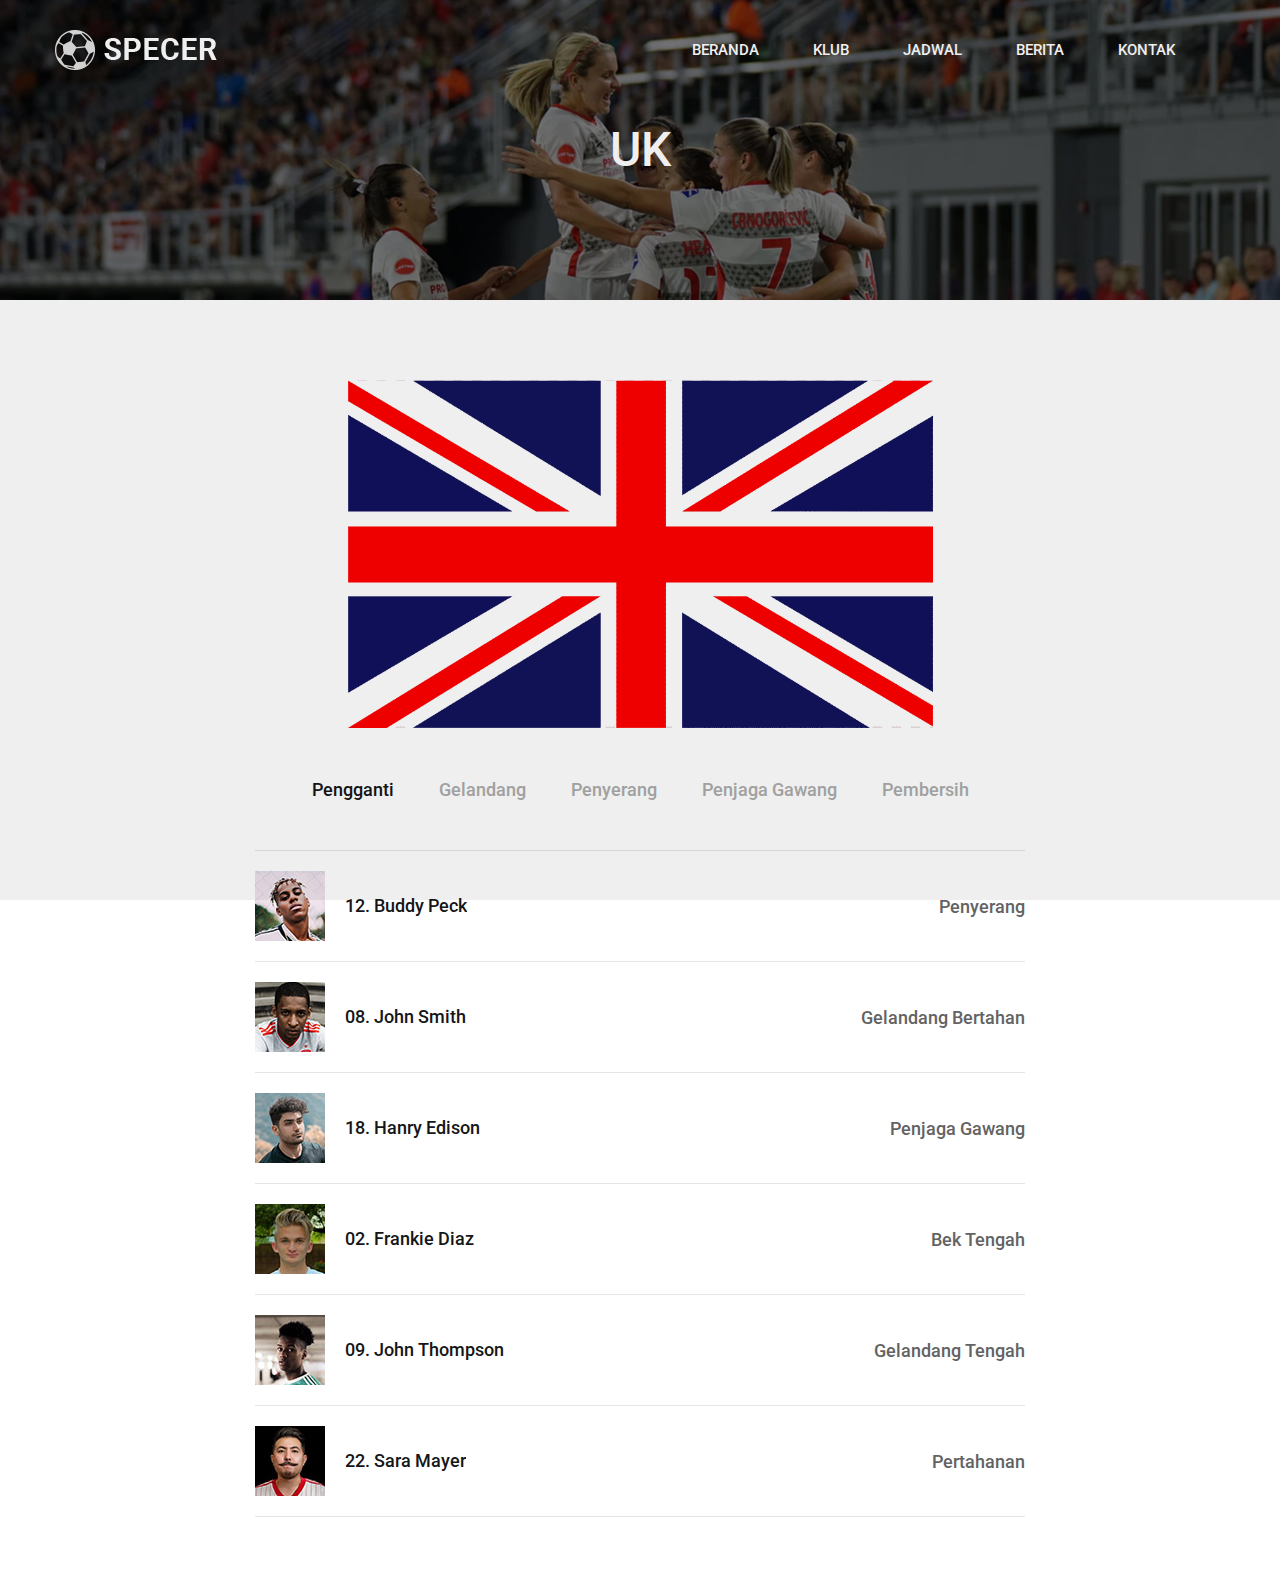
<file: uk.html>
<!DOCTYPE html>
<html lang="zxx">
  <head>
    <meta charset="UTF-8" />
    <meta name="description" content="Specer Tugas UTS" />
    <meta name="keywords" content="Specer, unica, creative, html" />
    <meta name="viewport" content="width=device-width, initial-scale=1.0" />
    <meta http-equiv="X-UA-Compatible" content="ie=edge" />
    <title>Specer | Tugas UTS</title>

    <!-- Google Font -->
    <link href="https://fonts.googleapis.com/css?family=Roboto:300,400,500,700,900&display=swap" rel="stylesheet" />

    <!-- Css Styles -->
    <link rel="stylesheet" href="css/bootstrap.min.css" type="text/css" />
    <link rel="stylesheet" href="css/font-awesome.min.css" type="text/css" />
    <link rel="stylesheet" href="css/owl.carousel.min.css" type="text/css" />
    <link rel="stylesheet" href="css/magnific-popup.css" type="text/css" />
    <link rel="stylesheet" href="css/slicknav.min.css" type="text/css" />
    <link rel="stylesheet" href="css/style.css" type="text/css" />
  </head>

  <body>
    <!-- Page Preloder -->
    <div id="preloder">
      <div class="loader"></div>
    </div>

    <!-- Offcanvas Menu Section Begin -->
    <div class="offcanvas-menu-overlay"></div>
    <div class="offcanvas-menu-wrapper">
      <div class="canvas-close">
        <i class="fa fa-close"></i>
      </div>
      <ul class="main-menu mobile-menu">
        <li class="active"><a href="./index.html">Beranda</a></li>
        <li class="active"><a href="./klub.html">Klub</a></li>
        <li class="active"><a href="./jadwal.html">Jadwal</a></li>
        <li class="active"><a href="./blog-details.html">Berita</a></li>
        <li class="active"><a href="./contact.html">Kontak</a></li>
      </ul>
      <div id="mobile-menu-wrap"></div>
    </div>

    <!-- Offcanvas Menu Section End -->

    <!-- Header Section Begin -->
    <header class="header-section">
      <div class="header__nav">
        <div class="container">
          <div class="row">
            <div class="col-lg-2">
              <div class="logo">
                <a href="./index.html"><img src="img/logo.png" alt="" /></a>
              </div>
            </div>
            <div class="col-lg-10">
              <div class="nav-menu">
                <ul class="main-menu">
                  <li><a href="./index.html">Beranda</a></li>
                  <li><a href="./klub.html">Klub</a></li>
                  <li><a href="./jadwal.html">Jadwal</a></li>
                  <li><a href="./blog-details.html">Berita</a></li>
                  <li><a href="./contact.html">Kontak</a></li>
                </ul>
              </div>
            </div>
          </div>
          <div class="canvas-open">
            <i class="fa fa-bars"></i>
          </div>
        </div>
      </div>
    </header>

    <!-- Header End -->

    <!-- Breadcrumb Section Begin -->
    <section class="breadcrumb-section set-bg" data-setbg="img/blog/details/details-hero.jpg">
      <div class="container">
        <div class="row">
          <div class="col-lg-12">
            <div class="bs-text">
              <h2>UK</h2>
            </div>
          </div>
        </div>
      </div>
    </section>

    <!-- Breadcrumb Section End -->

    <!-- Club Section Begin -->
    <section class="club-section spad">
      <div class="container">
        <div class="club-content">
          <div class="row">
            <div class="col-lg-12">
              <div class="cc-pic">
                <img src="img/flag/uk.png" alt="" style="width: 50%;"/>
              </div>
            </div>
          </div>
        </div>
        <div class="club-tab-list mt-5">
          <div class="row">
            <div class="col-lg-8 m-auto">
              <ul class="nav nav-tabs" role="tablist">
                <li class="nav-item">
                  <a class="nav-link active" data-toggle="tab" href="#tabs-1" role="tab">Pengganti</a>
                </li>
                <li class="nav-item">
                  <a class="nav-link" data-toggle="tab" href="#tabs-2" role="tab">Gelandang</a>
                </li>
                <li class="nav-item">
                  <a class="nav-link" data-toggle="tab" href="#tabs-3" role="tab">Penyerang</a>
                </li>
                <li class="nav-item">
                  <a class="nav-link" data-toggle="tab" href="#tabs-4" role="tab">Penjaga Gawang</a>
                </li>
                <li class="nav-item">
                  <a class="nav-link" data-toggle="tab" href="#tabs-5" role="tab">Pembersih</a>
                </li>
              </ul>
              <div class="tab-content">
                <div class="tab-pane active" id="tabs-1" role="tabpanel">
                  <div class="club-tab-content">
                    <div class="ct-item">
                      <div class="ci-text">
                        <img src="img/club/p-1.jpg" alt="" />
                        <h5>12. Buddy Peck</h5>
                      </div>
                      <div class="ci-name">Penyerang</div>
                    </div>
                    <div class="ct-item">
                      <div class="ci-text">
                        <img src="img/club/p-2.jpg" alt="" />
                        <h5>08. John Smith</h5>
                      </div>
                      <div class="ci-name">Gelandang Bertahan</div>
                    </div>
                    <div class="ct-item">
                      <div class="ci-text">
                        <img src="img/club/p-3.jpg" alt="" />
                        <h5>18. Hanry Edison</h5>
                      </div>
                      <div class="ci-name">Penjaga Gawang</div>
                    </div>
                    <div class="ct-item">
                      <div class="ci-text">
                        <img src="img/club/p-4.jpg" alt="" />
                        <h5>02. Frankie Diaz</h5>
                      </div>
                      <div class="ci-name">Bek Tengah</div>
                    </div>
                    <div class="ct-item">
                      <div class="ci-text">
                        <img src="img/club/p-5.jpg" alt="" />
                        <h5>09. John Thompson</h5>
                      </div>
                      <div class="ci-name">Gelandang Tengah</div>
                    </div>
                    <div class="ct-item">
                      <div class="ci-text">
                        <img src="img/club/p-6.jpg" alt="" />
                        <h5>22. Sara Mayer</h5>
                      </div>
                      <div class="ci-name">Pertahanan</div>
                    </div>
                  </div>
                </div>
              </div>
            </div>
          </div>
        </div>
      </div>
    </section>
    <!-- Club Section End -->

    <!-- Search model Begin -->
    <div class="search-model">
      <div class="h-100 d-flex align-items-center justify-content-center">
        <div class="search-close-switch"><i class="fa fa-close"></i></div>
        <form class="search-model-form">
          <input type="text" id="search-input" placeholder="Search here....." />
        </form>
      </div>
    </div>
    <!-- Search model end -->

    <!-- Js Plugins -->
    <script src="js/jquery-3.3.1.min.js"></script>
    <script src="js/bootstrap.min.js"></script>
    <script src="js/jquery.magnific-popup.min.js"></script>
    <script src="js/jquery.slicknav.js"></script>
    <script src="js/owl.carousel.min.js"></script>
    <script src="js/main.js"></script>
  </body>
</html>
</file>
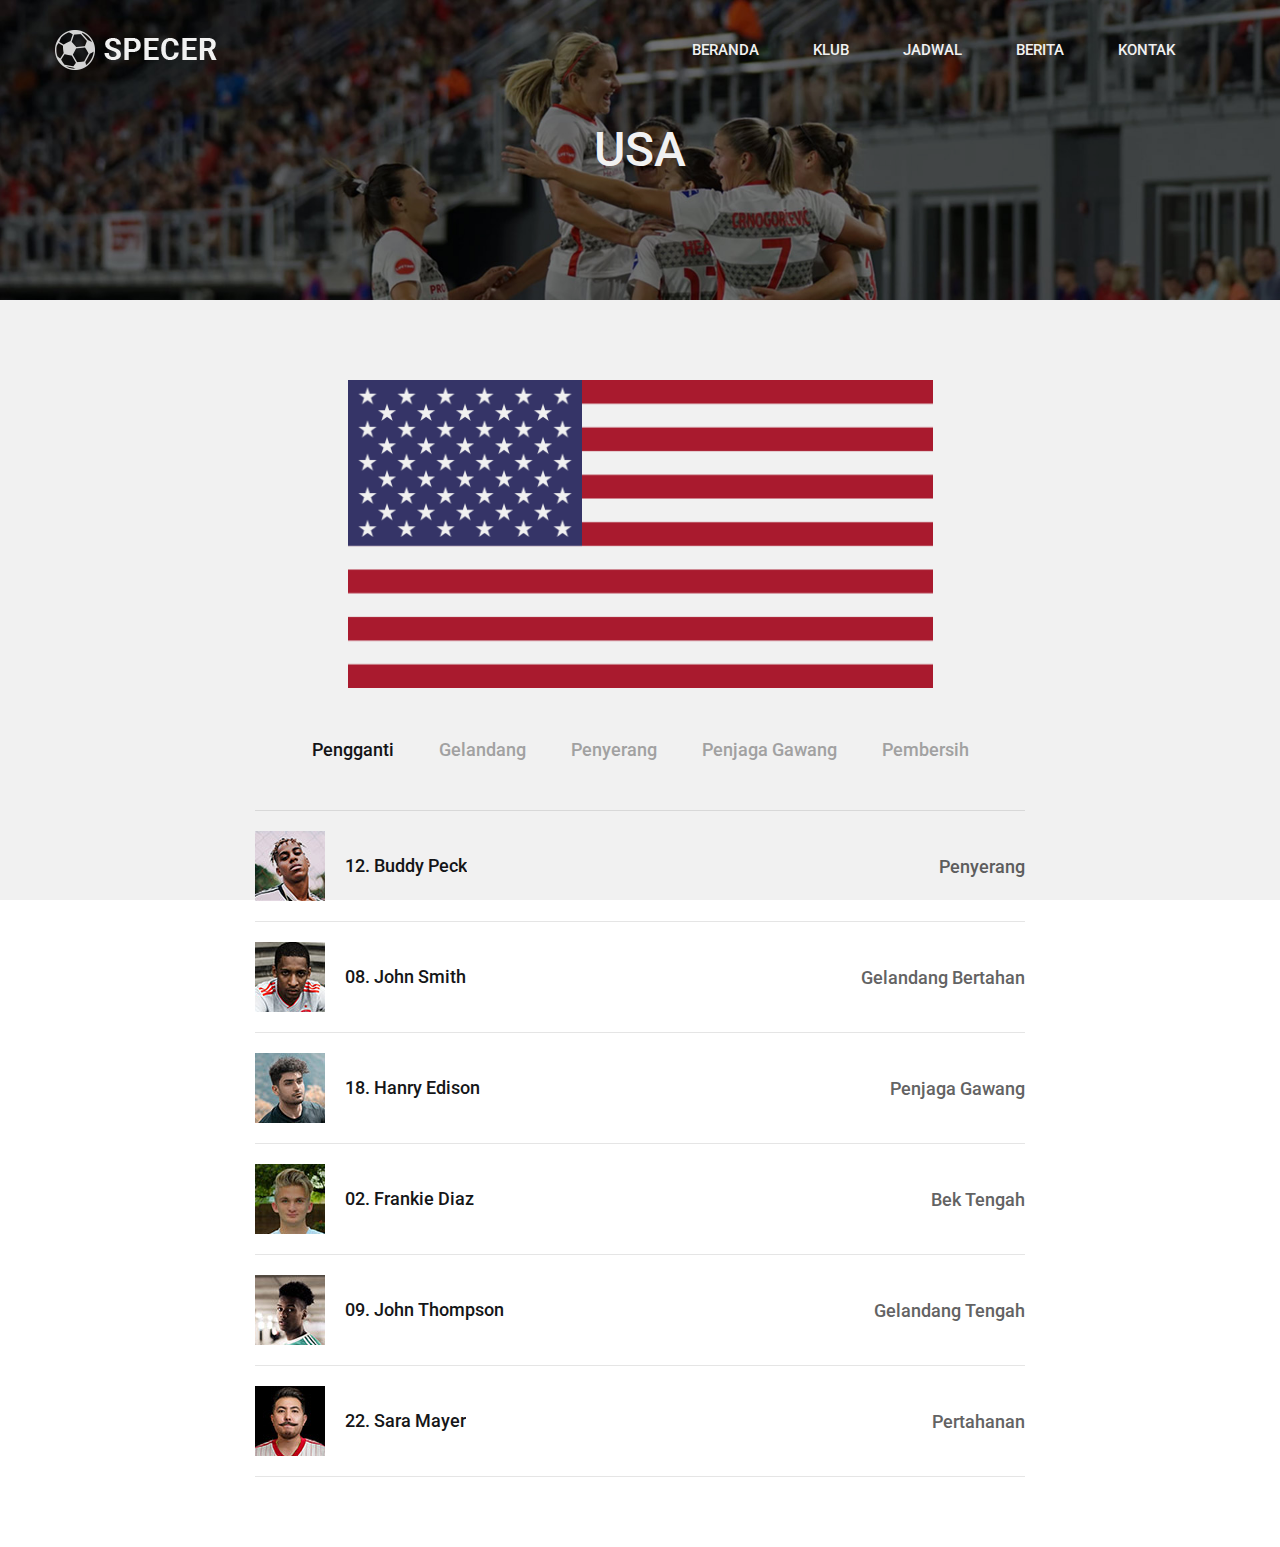
<file: usa.html>
<!DOCTYPE html>
<html lang="zxx">
  <head>
    <meta charset="UTF-8" />
    <meta name="description" content="Specer Tugas UTS" />
    <meta name="keywords" content="Specer, unica, creative, html" />
    <meta name="viewport" content="width=device-width, initial-scale=1.0" />
    <meta http-equiv="X-UA-Compatible" content="ie=edge" />
    <title>Specer | Tugas UTS</title>

    <!-- Google Font -->
    <link href="https://fonts.googleapis.com/css?family=Roboto:300,400,500,700,900&display=swap" rel="stylesheet" />

    <!-- Css Styles -->
    <link rel="stylesheet" href="css/bootstrap.min.css" type="text/css" />
    <link rel="stylesheet" href="css/font-awesome.min.css" type="text/css" />
    <link rel="stylesheet" href="css/owl.carousel.min.css" type="text/css" />
    <link rel="stylesheet" href="css/magnific-popup.css" type="text/css" />
    <link rel="stylesheet" href="css/slicknav.min.css" type="text/css" />
    <link rel="stylesheet" href="css/style.css" type="text/css" />
  </head>

  <body>
    <!-- Page Preloder -->
    <div id="preloder">
      <div class="loader"></div>
    </div>

    <!-- Offcanvas Menu Section Begin -->
    <div class="offcanvas-menu-overlay"></div>
    <div class="offcanvas-menu-wrapper">
      <div class="canvas-close">
        <i class="fa fa-close"></i>
      </div>
      <ul class="main-menu mobile-menu">
        <li class="active"><a href="./index.html">Beranda</a></li>
        <li class="active"><a href="./klub.html">Klub</a></li>
        <li class="active"><a href="./jadwal.html">Jadwal</a></li>
        <li class="active"><a href="./blog-details.html">Berita</a></li>
        <li class="active"><a href="./contact.html">Kontak</a></li>
      </ul>
      <div id="mobile-menu-wrap"></div>
    </div>

    <!-- Offcanvas Menu Section End -->

    <!-- Header Section Begin -->
    <header class="header-section">
      <div class="header__nav">
        <div class="container">
          <div class="row">
            <div class="col-lg-2">
              <div class="logo">
                <a href="./index.html"><img src="img/logo.png" alt="" /></a>
              </div>
            </div>
            <div class="col-lg-10">
              <div class="nav-menu">
                <ul class="main-menu">
                  <li><a href="./index.html">Beranda</a></li>
                  <li><a href="./klub.html">Klub</a></li>
                  <li><a href="./jadwal.html">Jadwal</a></li>
                  <li><a href="./blog-details.html">Berita</a></li>
                  <li><a href="./contact.html">Kontak</a></li>
                </ul>
              </div>
            </div>
          </div>
          <div class="canvas-open">
            <i class="fa fa-bars"></i>
          </div>
        </div>
      </div>
    </header>

    <!-- Header End -->

    <!-- Breadcrumb Section Begin -->
    <section class="breadcrumb-section set-bg" data-setbg="img/blog/details/details-hero.jpg">
      <div class="container">
        <div class="row">
          <div class="col-lg-12">
            <div class="bs-text">
              <h2>USA</h2>
            </div>
          </div>
        </div>
      </div>
    </section>

    <!-- Breadcrumb Section End -->

    <!-- Club Section Begin -->
    <section class="club-section spad">
      <div class="container">
        <div class="club-content">
          <div class="row">
            <div class="col-lg-12">
              <div class="cc-pic">
                <img src="img/flag/usa.png" alt="" style="width: 50%;"/>
              </div>
            </div>
          </div>
        </div>
        <div class="club-tab-list mt-5">
          <div class="row">
            <div class="col-lg-8 m-auto">
              <ul class="nav nav-tabs" role="tablist">
                <li class="nav-item">
                  <a class="nav-link active" data-toggle="tab" href="#tabs-1" role="tab">Pengganti</a>
                </li>
                <li class="nav-item">
                  <a class="nav-link" data-toggle="tab" href="#tabs-2" role="tab">Gelandang</a>
                </li>
                <li class="nav-item">
                  <a class="nav-link" data-toggle="tab" href="#tabs-3" role="tab">Penyerang</a>
                </li>
                <li class="nav-item">
                  <a class="nav-link" data-toggle="tab" href="#tabs-4" role="tab">Penjaga Gawang</a>
                </li>
                <li class="nav-item">
                  <a class="nav-link" data-toggle="tab" href="#tabs-5" role="tab">Pembersih</a>
                </li>
              </ul>
              <div class="tab-content">
                <div class="tab-pane active" id="tabs-1" role="tabpanel">
                  <div class="club-tab-content">
                    <div class="ct-item">
                      <div class="ci-text">
                        <img src="img/club/p-1.jpg" alt="" />
                        <h5>12. Buddy Peck</h5>
                      </div>
                      <div class="ci-name">Penyerang</div>
                    </div>
                    <div class="ct-item">
                      <div class="ci-text">
                        <img src="img/club/p-2.jpg" alt="" />
                        <h5>08. John Smith</h5>
                      </div>
                      <div class="ci-name">Gelandang Bertahan</div>
                    </div>
                    <div class="ct-item">
                      <div class="ci-text">
                        <img src="img/club/p-3.jpg" alt="" />
                        <h5>18. Hanry Edison</h5>
                      </div>
                      <div class="ci-name">Penjaga Gawang</div>
                    </div>
                    <div class="ct-item">
                      <div class="ci-text">
                        <img src="img/club/p-4.jpg" alt="" />
                        <h5>02. Frankie Diaz</h5>
                      </div>
                      <div class="ci-name">Bek Tengah</div>
                    </div>
                    <div class="ct-item">
                      <div class="ci-text">
                        <img src="img/club/p-5.jpg" alt="" />
                        <h5>09. John Thompson</h5>
                      </div>
                      <div class="ci-name">Gelandang Tengah</div>
                    </div>
                    <div class="ct-item">
                      <div class="ci-text">
                        <img src="img/club/p-6.jpg" alt="" />
                        <h5>22. Sara Mayer</h5>
                      </div>
                      <div class="ci-name">Pertahanan</div>
                    </div>
                  </div>
                </div>
              </div>
            </div>
          </div>
        </div>
      </div>
    </section>
    <!-- Club Section End -->

    <!-- Search model Begin -->
    <div class="search-model">
      <div class="h-100 d-flex align-items-center justify-content-center">
        <div class="search-close-switch"><i class="fa fa-close"></i></div>
        <form class="search-model-form">
          <input type="text" id="search-input" placeholder="Search here....." />
        </form>
      </div>
    </div>
    <!-- Search model end -->

    <!-- Js Plugins -->
    <script src="js/jquery-3.3.1.min.js"></script>
    <script src="js/bootstrap.min.js"></script>
    <script src="js/jquery.magnific-popup.min.js"></script>
    <script src="js/jquery.slicknav.js"></script>
    <script src="js/owl.carousel.min.js"></script>
    <script src="js/main.js"></script>
  </body>
</html>
</file>
<file: css/style.css>
/******************************************************************
  Template Name: Specer
  Description: Specer Sport HTML Template
  Author: Colorlib
  Author URI: http://colorlib.com
  Version: 1.0
  Created: Colorlib
******************************************************************/

/*------------------------------------------------------------------
[Table of contents]

1.  Template default CSS
	1.1	Variables
	1.2	Mixins
	1.3	Flexbox
	1.4	Reset
2.  Helper Css
3.  Header Section
4.  Hero Section
5.  Match Schedule Section
6.  Latest News Section
7.  Video Section
8.  Popular News Section
9.  Contact
10.  Footer Style

-------------------------------------------------------------------*/

/*----------------------------------------*/

/* Template default CSS
/*----------------------------------------*/

html,
body {
	height: 100%;
	font-family: "Roboto", sans-serif;
	-webkit-font-smoothing: antialiased;
	font-smoothing: antialiased;
}

h1,
h2,
h3,
h4,
h5,
h6 {
	margin: 0;
	color: #111111;
	font-weight: 400;
	font-family: "Roboto", sans-serif;
}

h1 {
	font-size: 70px;
}

h2 {
	font-size: 36px;
}

h3 {
	font-size: 30px;
}

h4 {
	font-size: 24px;
}

h5 {
	font-size: 18px;
}

h6 {
	font-size: 16px;
}

p {
	font-size: 16px;
	font-family: "Roboto", sans-serif;
	color: #636363;
	font-weight: 400;
	line-height: 24px;
	margin: 0 0 15px 0;
}

img {
	max-width: 100%;
}

input:focus,
select:focus,
button:focus,
textarea:focus {
	outline: none;
}

a:hover,
a:focus {
	text-decoration: none;
	outline: none;
	color: #fff;
}

ul,
ol {
	padding: 0;
	margin: 0;
}

/*---------------------
  Helper CSS
-----------------------*/

.section-title {
	position: relative;
	padding-bottom: 16px;
	margin-bottom: 30px;
}

.section-title.sidebar-title:before {
	height: 2px;
}

.section-title.sidebar-title:after {
	height: 2px;
}

.section-title.sidebar-title h5 {
	font-size: 20px;
	color: #151618;
	font-weight: 500;
}

.section-title:before {
	position: absolute;
	left: 0;
	bottom: 0;
	height: 3px;
	width: 70px;
	background: #dd1515;
	content: "";
	z-index: 1;
}

.section-title:after {
	position: absolute;
	left: 0;
	bottom: 0;
	height: 3px;
	width: 100%;
	background: #f2f2f2;
	content: "";
}

.section-title h3 {
	font-size: 28px;
	color: #151618;
	font-weight: 300;
}

.section-title h3 span {
	font-weight: 700;
}

.set-bg {
	background-repeat: no-repeat;
	background-size: cover;
	background-position: top center;
}

.spad {
	padding-top: 100px;
	padding-bottom: 100px;
}

.spad-2 {
	padding-top: 50px;
	padding-bottom: 70px;
}

.text-white h1,
.text-white h2,
.text-white h3,
.text-white h4,
.text-white h5,
.text-white h6,
.text-white p,
.text-white span,
.text-white li,
.text-white a {
	color: #fff;
}

/* buttons */

.primary-btn {
	font-size: 16px;
	color: #ffffff;
	background: #dd1515;
	font-weight: 500;
	letter-spacing: 1px;
	display: inline-block;
	padding: 14px 36px 12px;
}

/* Preloder */

#preloder {
	position: fixed;
	width: 100%;
	height: 100%;
	top: 0;
	left: 0;
	z-index: 999999;
	background: #000;
}

.loader {
	width: 40px;
	height: 40px;
	position: absolute;
	top: 50%;
	left: 50%;
	margin-top: -13px;
	margin-left: -13px;
	border-radius: 60px;
	animation: loader 0.8s linear infinite;
	-webkit-animation: loader 0.8s linear infinite;
}

@keyframes loader {
	0% {
		-webkit-transform: rotate(0deg);
		transform: rotate(0deg);
		border: 4px solid #f44336;
		border-left-color: transparent;
	}
	50% {
		-webkit-transform: rotate(180deg);
		transform: rotate(180deg);
		border: 4px solid #673ab7;
		border-left-color: transparent;
	}
	100% {
		-webkit-transform: rotate(360deg);
		transform: rotate(360deg);
		border: 4px solid #f44336;
		border-left-color: transparent;
	}
}

@-webkit-keyframes loader {
	0% {
		-webkit-transform: rotate(0deg);
		border: 4px solid #f44336;
		border-left-color: transparent;
	}
	50% {
		-webkit-transform: rotate(180deg);
		border: 4px solid #673ab7;
		border-left-color: transparent;
	}
	100% {
		-webkit-transform: rotate(360deg);
		border: 4px solid #f44336;
		border-left-color: transparent;
	}
}

/* Search Option */

.spacial-controls {
	position: fixed;
	width: 111px;
	height: 91px;
	top: 0;
	right: 0;
	z-index: 999;
}

.spacial-controls .search-switch {
	display: block;
	height: 100%;
	padding-top: 30px;
	background: #323232;
	text-align: center;
	cursor: pointer;
}

.search-model {
	display: none;
	position: fixed;
	width: 100%;
	height: 100%;
	left: 0;
	top: 0;
	background: #000;
	z-index: 99999;
}

.search-model-form {
	padding: 0 15px;
}

.search-model-form input {
	width: 500px;
	font-size: 40px;
	border: none;
	border-bottom: 2px solid #333;
	background: none;
	color: #999;
}

.search-close-switch {
	position: absolute;
	width: 50px;
	height: 50px;
	background: #333;
	color: #fff;
	text-align: center;
	border-radius: 50%;
	font-size: 28px;
	line-height: 28px;
	top: 30px;
	cursor: pointer;
	display: -webkit-box;
	display: -ms-flexbox;
	display: flex;
	-webkit-box-align: center;
	-ms-flex-align: center;
	align-items: center;
	-webkit-box-pack: center;
	-ms-flex-pack: center;
	justify-content: center;
}

/*---------------------
  Header
-----------------------*/

.header__top .ht-info ul li {
	list-style: none;
	display: inline-block;
	margin-right: 35px;
	position: relative;
	font-size: 14px;
	color: #2d2d2d;
	padding: 14px 0 15px;
}

.header__top .ht-info ul li:after {
	position: absolute;
	right: -20px;
	top: 14px;
	width: 1px;
	height: 20px;
	background: #e5e5e5;
	content: "";
}

.header__top .ht-info ul li:last-child:after {
	display: none;
}

.header__top .ht-info ul li a {
	font-size: 14px;
	color: #2d2d2d;
}

.header__top .ht-links {
	text-align: right;
}

.header__top .ht-links a {
	display: inline-block;
	font-size: 14px;
	color: #2d2d2d;
	margin-left: 20px;
	padding: 14px 0 15px;
}

.header__nav {
	background: #dd1515;
	height: 0px;
}

.header__nav .logo {
	padding: 30px 0;
}

.header__nav .logo a {
	display: inline-block;
}

.header__nav .nav-menu {
	text-align: right;
}

.header__nav .nav-menu .main-menu {
	display: inline-block;
}

.header__nav .nav-menu .main-menu li {
	display: inline-block;
	list-style: none;
	margin-right: 50px;
	position: relative;
}

.header__nav .nav-menu .main-menu li .dropdown {
	position: absolute;
	left: 0;
	top: 110px;
	width: 180px;
	background: #ffffff;
	z-index: 99;
	opacity: 0;
	visibility: hidden;
	-webkit-transition: all 0.3s;
	-o-transition: all 0.3s;
	transition: all 0.3s;
}

.header__nav .nav-menu .main-menu li .dropdown li {
	margin-right: 0;
	display: block;
	text-align: left;
}

.header__nav .nav-menu .main-menu li .dropdown li a {
	padding: 5px 20px;
	display: block;
	color: #151618;
	-webkit-transition: all 0.3s;
	-o-transition: all 0.3s;
	transition: all 0.3s;
	text-transform: capitalize;
}

.header__nav .nav-menu .main-menu li .dropdown li a:hover {
	color: #dd1515;
}

.header__nav .nav-menu .main-menu li .dropdown li a:after {
	display: none;
}

.header__nav .nav-menu .main-menu li.active a:after {
	opacity: 1;
}

.header__nav .nav-menu .main-menu li:hover a:after {
	opacity: 1;
}

.header__nav .nav-menu .main-menu li:hover .dropdown {
	opacity: 1;
	visibility: visible;
	top: 95px;
}

.header__nav .nav-menu .main-menu li a {
	font-size: 15px;
	color: #ffffff;
	font-weight: 500;
	display: inline-block;
	text-transform: uppercase;
	padding: 39px 0;
	position: relative;
}

.header__nav .nav-menu .main-menu li a:after {
	position: absolute;
	left: 0;
	top: 65px;
	height: 2px;
	width: 100%;
	background: #ffffff;
	content: "";
	-webkit-transition: all 0.3s;
	-o-transition: all 0.3s;
	transition: all 0.3s;
	opacity: 0;
}

.header__nav .nav-menu .nm-right {
	display: inline-block;
	margin-left: 20px;
	cursor: pointer;
}

.header__nav .nav-menu .nm-right i {
	font-size: 14px;
	color: #ffffff;
}

.canvas-open {
	display: none;
}

.offcanvas-menu-wrapper {
	display: none;
}

/*---------------------
  Hero
-----------------------*/

.hero-section {
	height: 700px;
	display: -webkit-box;
	display: -ms-flexbox;
	display: flex;
	-webkit-box-align: center;
	-ms-flex-align: center;
	align-items: center;
	-webkit-box-pack: center;
	-ms-flex-pack: center;
	justify-content: center;
}

.hs-item .hs-text {
	text-align: center;
}

.hs-item .hs-text h4 {
	color: #ffffff;
	margin-bottom: 25px;
}

.hs-item .hs-text h2 {
	font-size: 48px;
	color: #ffffff;
	font-weight: 700;
	margin-bottom: 32px;
}

/*---------------------
  Trending News
-----------------------*/

.trending-news-section {
	background: #151618;
	position: relative;
	padding: 18px 0;
}

.trending-news-section .tn-title {
	font-size: 20px;
	color: #ffffff;
	font-weight: 500;
	background: #dd1515;
	text-align: right;
	padding-right: 75px;
	padding-top: 14px;
	width: 32%;
	position: absolute;
	left: 0;
	top: 0;
	height: 100%;
	z-index: 1;
}

.trending-news-section .news-slider.owl-carousel .owl-nav {
	position: absolute;
	right: 0;
	top: 0;
}

.trending-news-section .news-slider.owl-carousel .owl-nav button {
	height: 22px;
	width: 22px;
	border: 1px solid #8a8b8c;
	text-align: center;
	font-size: 12px;
	color: #ababab;
	line-height: 22px;
	margin-left: 10px;
	background: #151618;
}

.trending-news-section .news-slider .nt-item {
	font-size: 16px;
	color: #ffffff;
	font-weight: 500;
	padding-left: 265px;
}

/*---------------------
  Match Section
-----------------------*/

.match-section {
	padding: 70px 0 60px;
}

.ms-content h4 {
	color: #ffffff;
	font-weight: 500;
	margin-bottom: 25px;
}

.ms-content .mc-table {
	margin-bottom: 10px;
}

.ms-content .mc-table table {
	width: 100%;
}

.ms-content .mc-table table tr {
	background: rgba(21, 22, 24, 0.9);
	margin-bottom: 10px;
}

.ms-content .mc-table table tr td {
	padding: 16px 0;
	width: 200px;
}

.ms-content .mc-table table tr td img {
	height: 30px;
	width: 50px;
}

.ms-content .mc-table table tr td h6 {
	color: #ffffff;
	display: inline-block;
}

.ms-content .mc-table table tr td.left-team {
	padding-left: 40px;
}

.ms-content .mc-table table tr td.left-team img {
	float: left;
	margin-right: 10px;
}

.ms-content .mc-table table tr td.left-team h6 {
	overflow: hidden;
	line-height: 30px;
}

.ms-content .mc-table table tr td.right-team {
	text-align: right;
	padding-right: 40px;
}

.ms-content .mc-table table tr td.right-team img {
	float: right;
	margin-left: 10px;
}

.ms-content .mc-table table tr td.right-team h6 {
	float: right;
	line-height: 30px;
}

.ms-content .mc-table table tr td.mt-content {
	width: 150px;
	text-align: center;
}

.ms-content .mc-table table tr td.mt-content .mc-op {
	font-size: 14px;
	color: #ffffff;
}

.ms-content .mc-table table tr td.mt-content h4 {
	color: #ffffff;
	font-weight: 700;
	margin-top: 14px;
	margin-bottom: 12px;
}

/*---------------------
  Soccer Section
-----------------------*/

.soccer-section {
	padding: 70px 0;
}

.soccer-section .col-lg-12 {
	padding-left: 5px !important;
	padding-right: 5px !important;
}

.soccer-section .col-lg-3 {
	padding-left: 5px !important;
	padding-right: 5px !important;
}

.soccer-item {
	height: 405px;
	position: relative;
	margin-bottom: 10px;
}

.soccer-item .si-tag {
	color: #ffffff;
	background: #dd1515;
	font-size: 10px;
	font-weight: 500;
	display: inline-block;
	text-transform: uppercase;
	letter-spacing: 1px;
	padding: 3px 9px;
	position: absolute;
	left: 10px;
	top: 10px;
}

.soccer-item .si-text {
	position: absolute;
	left: 0;
	bottom: 25px;
	width: 100%;
	padding: 0 30px;
}

.soccer-item .si-text h5 {
	margin-bottom: 6px;
}

.soccer-item .si-text h5 a {
	color: #ffffff;
	font-weight: 500;
	line-height: 26px;
}

.soccer-item .si-text ul li {
	list-style: none;
	display: inline-block;
	font-size: 13px;
	color: #ffffff;
	margin-right: 20px;
	position: relative;
}

.soccer-item .si-text ul li:after {
	position: absolute;
	right: -12px;
	top: 0;
	content: "|";
}

.soccer-item .si-text ul li:last-child {
	margin-right: 0;
}

.soccer-item .si-text ul li:last-child:after {
	display: none;
}

/*---------------------
  Latest Section
-----------------------*/

.latest-section {
	padding-bottom: 30px;
}

.section-title.latest-title h3 {
	float: left;
}

.section-title.latest-title ul {
	text-align: right;
}

.section-title.latest-title ul li {
	display: inline-block;
	list-style: none;
	font-size: 14px;
	font-weight: 500;
	color: #151618;
	padding: 4px 12px;
	background: #f2f2f2;
	-webkit-transition: all 0.3s;
	-o-transition: all 0.3s;
	transition: all 0.3s;
	margin-right: 5px;
	cursor: pointer;
}

.section-title.latest-title ul li:last-child {
	margin-right: 0;
}

.section-title.latest-title ul li:hover {
	background: #dd1515;
	color: #ffffff;
}

.news-item {
	overflow: hidden;
	margin-bottom: 30px;
}

.news-item.left-news .ni-pic {
	height: 240px;
	position: relative;
	float: none;
}

.news-item.left-news .ni-pic .ni-tag {
	color: #ffffff;
	background: #dd1515;
	font-size: 10px;
	font-weight: 500;
	display: inline-block;
	text-transform: uppercase;
	letter-spacing: 1px;
	padding: 3px 9px;
	position: absolute;
	left: 10px;
	top: 10px;
}

.news-item.left-news .ni-text {
	padding-top: 25px;
	overflow: visible;
}

.news-item.left-news .ni-text h4 {
	margin-bottom: 15px;
}

.news-item.left-news .ni-text h4 a {
	color: #151618;
	line-height: 32px;
	font-weight: 500;
}

.news-item.left-news .ni-text ul {
	margin-bottom: 20px;
}

.news-item.left-news .ni-text p {
	font-size: 14px;
	color: #636363;
	line-height: 24px;
}

.news-item .ni-pic {
	float: left;
	margin-right: 20px;
}

.news-item .ni-pic img {
	height: 100px;
	width: 100px;
}

.news-item .ni-text {
	overflow: hidden;
	padding-top: 6px;
}

.news-item .ni-text h5 {
	margin-bottom: 8px;
}

.news-item .ni-text h5 a {
	color: #151618;
	font-weight: 500;
	line-height: 26px;
}

.news-item .ni-text ul li {
	list-style: none;
	display: inline-block;
	font-size: 14px;
	color: #ababab;
	margin-right: 20px;
	position: relative;
}

.news-item .ni-text ul li i {
	color: #dd1515;
}

.news-item .ni-text ul li:after {
	position: absolute;
	right: -12px;
	top: 0;
	content: "|";
}

.news-item .ni-text ul li:last-child {
	margin-right: 0;
}

.news-item .ni-text ul li:last-child:after {
	display: none;
}

.points-table table {
	width: 100%;
}

.points-table table thead tr th {
	font-size: 14px;
	color: #ffffff;
	font-weight: 500;
	background: #2c2d2f;
	padding: 14px 0 13px;
}

.points-table table thead tr th.th-o {
	text-align: center;
}

.points-table table tbody {
	border: 1px solid #e5e5e5;
	border-top: none;
	border-bottom: none;
}

.points-table table tbody tr {
	border-bottom: 1px solid #e7e7e7;
}

.points-table table tbody tr td {
	text-align: center;
	font-size: 14px;
	color: #636363;
	padding: 12px 0;
}

.points-table table tbody tr td.team-name {
	text-align: left;
	width: 130px;
}

.points-table table tbody tr td.team-name img {
	height: 22px;
	width: 36px;
	margin-right: 6px;
	display: inline-block;
}

.points-table table tbody tr td.team-name span {
	display: inline-block;
	font-size: 14px;
	color: #2d2d2d;
	font-weight: 500;
}

.points-table .p-all {
	font-size: 14px;
	color: #000000;
	text-transform: uppercase;
	font-weight: 500;
	letter-spacing: 1px;
	background: #f2f2f2;
	display: block;
	text-align: center;
	padding: 15px;
}

/*---------------------
  Video Section
-----------------------*/

.video-section {
	margin-bottom: 70px;
}

.video-slider.owl-carousel {
	margin-right: 0;
}

.video-slider.owl-carousel .col-lg-3 {
	max-width: 100%;
}

.video-slider.owl-carousel .owl-nav {
	position: absolute;
	right: 15px;
	top: -78px;
}

.video-slider.owl-carousel .owl-nav button {
	font-size: 20px;
	color: #636363;
	width: 30px;
	height: 30px;
	border: 1px solid #d5d5d5;
	line-height: 30px;
	text-align: center;
	-webkit-transition: all 0.3s;
	-o-transition: all 0.3s;
	transition: all 0.3s;
	margin-right: 10px;
}

.video-slider.owl-carousel .owl-nav button:last-child {
	margin-right: 0;
}

.video-slider.owl-carousel .owl-nav button:hover {
	background: #dd1515;
	color: #ffffff;
	border-color: #dd1515;
}

.video-item {
	height: 200px;
	position: relative;
}

.video-item:hover .play-btn {
	opacity: 1;
	visibility: visible;
}

.video-item .vi-title {
	position: absolute;
	left: 0;
	top: 15px;
	width: 100%;
	padding: 0 20px;
}

.video-item .vi-title h5 {
	color: #ffffff;
	font-weight: 500;
	line-height: 26px;
}

.video-item .play-btn {
	position: absolute;
	left: 50%;
	top: 50%;
	-webkit-transform: translate(-20px, -20px);
	-ms-transform: translate(-20px, -20px);
	transform: translate(-20px, -20px);
	opacity: 0;
	visibility: hidden;
	-webkit-transition: all 0.3s;
	-o-transition: all 0.3s;
	transition: all 0.3s;
}

.video-item .vi-time {
	font-size: 14px;
	color: #ffffff;
	letter-spacing: 1px;
	display: inline-block;
	background: rgba(0, 0, 0, 0.7);
	padding: 3px 10px;
	position: absolute;
	right: 0;
	bottom: 0;
}

/*---------------------
  Popurlar News Section
-----------------------*/

.news-item.popular-item {
	height: 240px;
	position: relative;
}

.news-item.popular-item .ni-tag {
	color: #ffffff;
	background: #dd1515;
	font-size: 10px;
	font-weight: 500;
	display: inline-block;
	text-transform: uppercase;
	letter-spacing: 1px;
	padding: 3px 9px;
	position: absolute;
	left: 10px;
	top: 10px;
}

.news-item.popular-item .ni-tag.tenis {
	background: #0054a6;
}

.news-item.popular-item .ni-tag.football {
	background: #e3ce1e;
}

.news-item.popular-item .ni-text {
	padding-top: 0;
	position: absolute;
	left: 0;
	bottom: 16px;
	width: 100%;
	padding: 0 20px;
}

.news-item.popular-item .ni-text h5 a {
	color: #ffffff;
}

.news-item.popular-item .ni-text ul li {
	color: #ffffff;
}

.news-item.popular-item .ni-text ul li i {
	color: #ffffff;
}

.follow-links {
	margin-bottom: 70px;
}

.follow-links ul li {
	list-style: none;
	overflow: hidden;
	padding: 12px 16px 10px 20px;
	margin-bottom: 10px;
}

.follow-links ul li.facebook {
	background: #506eaa;
}

.follow-links ul li.twitter {
	background: #55acee;
}

.follow-links ul li.google {
	background: #dd4b39;
}

.follow-links ul li i {
	font-size: 14px;
	color: #ffffff;
	float: left;
	line-height: 24px;
}

.follow-links ul li .fl-name {
	font-size: 16px;
	color: #ffffff;
	font-weight: 500;
	float: left;
	margin-left: 32px;
	position: relative;
}

.follow-links ul li .fl-name:after {
	position: absolute;
	left: -15px;
	top: -2px;
	height: 26px;
	width: 1px;
	background: #ffffff;
	content: "";
}

.follow-links ul li .fl-fan {
	font-size: 14px;
	color: #ffffff;
	float: right;
}

.vote-option {
	height: 290px;
}

.vote-option .vo-text {
	height: 100%;
	padding-left: 30px;
	padding-top: 42px;
}

.vote-option .vo-text h5 {
	color: #ffffff;
	font-weight: 700;
	line-height: 26px;
	margin-bottom: 20px;
}

.vote-option .vo-text .vt-item {
	margin-bottom: 4px;
}

.vote-option .vo-text .vt-item input {
	position: absolute;
	visibility: hidden;
}

.vote-option .vo-text .vt-item label {
	font-size: 16px;
	color: #ffffff;
	position: relative;
	padding-left: 22px;
	cursor: pointer;
}

.vote-option .vo-text .vt-item label:before {
	position: absolute;
	left: 0;
	top: 4px;
	width: 14px;
	height: 14px;
	border: 2px solid #ffffff;
	border-radius: 50%;
	content: "";
}

.vote-option .vo-text .vt-item input[type=radio]:checked+label:before {
	background: #ffffff;
}

/*---------------------
  Footer
-----------------------*/

.footer-section {
	padding-top: 60px;
}

.fs-logo {
	margin-bottom: 30px;
}

.fs-logo .logo {
	margin-bottom: 30px;
}

.fs-logo .logo a {
	display: inline-block;
}

.fs-logo ul {
	margin-bottom: 22px;
}

.fs-logo ul li {
	font-size: 16px;
	color: #ababab;
	line-height: 36px;
	position: relative;
	list-style: none;
	padding-left: 30px;
}

.fs-logo ul li i {
	font-size: 16px;
	color: #dd1515;
	margin-right: 10px;
	position: absolute;
	left: 0;
	top: 8px;
}

.fs-logo .fs-social a {
	display: inline-block;
	height: 39px;
	width: 39px;
	border: 1px solid #3d3d3f;
	border-radius: 50%;
	text-align: center;
	line-height: 39px;
	color: #b3b7c8;
	-webkit-transition: all 0.3s;
	-o-transition: all 0.3s;
	transition: all 0.3s;
	margin-right: 10px;
	margin-bottom: 10px;
}

.fs-logo .fs-social a:last-child {
	margin-right: 0;
}

.fs-logo .fs-social a:hover {
	background: #dd1515;
	border-color: #dd1515;
	color: #ffffff;
}

.fs-widget {
	margin-bottom: 30px;
	overflow: hidden;
}

.fs-widget h4 {
	color: #ffffff;
	font-weight: 500;
	margin-bottom: 26px;
}

.fs-widget .fw-links {
	width: 42%;
	float: left;
}

.fs-widget .fw-links li {
	list-style: none;
}

.fs-widget .fw-links li a {
	font-size: 16px;
	color: #b5b8be;
	line-height: 36px;
	font-weight: 500;
	-webkit-transition: all 0.3s;
	-o-transition: all 0.3s;
	transition: all 0.3s;
}

.fs-widget .fw-links li a:hover {
	color: #dd1515;
}

.fs-widget .fw-item {
	margin-bottom: 18px;
}

.fs-widget .fw-item h5 {
	margin-bottom: 8px;
}

.fs-widget .fw-item h5 a {
	color: #ffffff;
	font-weight: 500;
	line-height: 26px;
}

.fs-widget .fw-item ul li {
	list-style: none;
	display: inline-block;
	font-size: 14px;
	color: #ababab;
	margin-right: 20px;
	position: relative;
}

.fs-widget .fw-item ul li i {
	color: #dd1515;
}

.fs-widget .fw-item ul li:after {
	position: absolute;
	right: -12px;
	top: 0;
	content: "|";
}

.fs-widget .fw-item ul li:last-child {
	margin-right: 0;
}

.fs-widget .fw-item ul li:last-child:after {
	display: none;
}

.copyright-option {
	border-top: 1px solid #2d2e30;
	padding-top: 10px;
	padding-bottom: 12px;
	margin-top: 20px;
}

.copyright-option .co-text {
	font-size: 14px;
	color: #636363;
	float: left;
	line-height: 24px;
}

.copyright-option .co-widget {
	text-align: right;
}

.copyright-option .co-widget ul {
	list-style: none;
}

.copyright-option .co-widget ul li {
	font-size: 14px;
	display: inline-block;
	margin-right: 45px;
}

.copyright-option .co-widget ul li a {
	color: #636363;
}

.copyright-option .co-widget ul li:last-child {
	margin-right: 0;
}

/* --------------------------------- Other Pages Styles --------------------------------- */

/*---------------------
  Breadcrumb
-----------------------*/

.breadcrumb-section {
	height: 300px;
	display: -webkit-box;
	display: -ms-flexbox;
	display: flex;
	-webkit-box-align: center;
	-ms-flex-align: center;
	align-items: center;
	text-align: center;
}

.breadcrumb-section .bs-text h2 {
	font-size: 48px;
	color: #ffffff;
	font-weight: 500;
	text-transform: uppercase;
}

/*---------------------
  Schedule Section
-----------------------*/

.schedule-section {
	padding-top: 70px;
	padding-bottom: 70px;
}

.schedule-text .st-title {
	font-size: 22px;
	color: #ffffff;
	font-weight: 500;
	background: #dd1515;
	text-align: center;
	padding: 12px 0 14px;
	margin-bottom: 30px;
}

.schedule-text .st-table table {
	width: 100%;
}

.schedule-text .st-table table tbody tr {
	border-bottom: 1px solid #e5e5e5;
	-webkit-transition: all 0.3s;
	-o-transition: all 0.3s;
	transition: all 0.3s;
}

.schedule-text .st-table table tbody tr:last-child {
	border: none;
}

.schedule-text .st-table table tbody tr:hover {
	background: #f2f2f2;
	border-color: #f2f2f2;
}

.schedule-text .st-table table tbody tr td {
	width: 150px;
	padding: 16px 0;
}

.schedule-text .st-table table tbody tr td img {
	height: 30px;
	width: 50px;
}

.schedule-text .st-table table tbody tr td h4 {
	line-height: 30px;
	color: #151618;
	font-weight: 500;
}

.schedule-text .st-table table tbody tr td.left-team {
	padding-left: 20px;
}

.schedule-text .st-table table tbody tr td.left-team img {
	float: left;
	margin-right: 10px;
}

.schedule-text .st-table table tbody tr td.left-team h4 {
	overflow: hidden;
}

.schedule-text .st-table table tbody tr td.right-team {
	text-align: right;
	padding-right: 20px;
}

.schedule-text .st-table table tbody tr td.right-team img {
	float: right;
	margin-left: 10px;
}

.schedule-text .st-table table tbody tr td.right-team h4 {
	float: right;
}

.schedule-text .st-table table tbody tr td.st-option {
	text-align: center;
}

.schedule-text .st-table table tbody tr td.st-option h4 {
	color: #dd1515;
	text-transform: uppercase;
	font-weight: 700;
	margin-top: 14px;
	margin-bottom: 12px;
}

.schedule-text .st-table table tbody tr td.st-option .so-text {
	font-size: 14px;
	color: #636363;
}

.schedule-sidebar .ss-widget {
	margin-bottom: 55px;
}

.schedule-sidebar .ss-widget.other-sport {
	margin-bottom: 0;
}

.schedule-sidebar .ss-widget ul li {
	list-style: none;
	position: relative;
	padding-left: 22px;
}

.schedule-sidebar .ss-widget ul li a {
	font-size: 16px;
	color: #636363;
	line-height: 30px;
}

.schedule-sidebar .ss-widget ul li:before {
	position: absolute;
	left: 0;
	top: 11px;
	height: 8px;
	width: 8px;
	background: #636363;
	content: "";
	border-radius: 50%;
}

.schedule-sidebar .ss-league {
	margin-bottom: 65px;
}

.schedule-sidebar .ss-league .sl-item {
	margin-bottom: 25px;
	display: block;
	overflow: hidden;
}

.schedule-sidebar .ss-league .sl-item img {
	height: 22px;
	width: 36px;
	float: left;
	margin-right: 10px;
}

.schedule-sidebar .ss-league .sl-item span {
	font-size: 14px;
	color: #2d2d2d;
	font-weight: 500;
	overflow: hidden;
	line-height: 22px;
	display: inline-block;
}

/*---------------------
  Blog Section
-----------------------*/

.blog-section {
	padding-top: 70px;
	padding-bottom: 70px;
}

.large-blog {
	height: 500px;
	position: relative;
	margin-bottom: 50px;
}

.large-blog .bi-tag {
	font-size: 12px;
	color: #ffffff;
	background: #dd1515;
	text-transform: uppercase;
	letter-spacing: 1px;
	display: inline-block;
	padding: 4px 15px;
	position: absolute;
	left: 20px;
	top: 20px;
}

.large-blog .bi-text {
	position: absolute;
	left: 0;
	bottom: 34px;
	width: 100%;
	padding: 0 30px;
}

.large-blog .bi-text h3 {
	margin-bottom: 15px;
}

.large-blog .bi-text h3 a {
	color: #ffffff;
	line-height: 38px;
	font-weight: 500;
}

.large-blog .bi-text ul li {
	list-style: none;
	display: inline-block;
	font-size: 13px;
	color: #ffffff;
	margin-right: 20px;
	position: relative;
}

.large-blog .bi-text ul li:after {
	position: absolute;
	right: -12px;
	top: 0;
	content: "|";
}

.large-blog .bi-text ul li:last-child {
	margin-right: 0;
}

.large-blog .bi-text ul li:last-child:after {
	display: none;
}

.blog-items .single-item {
	overflow: hidden;
	padding-bottom: 30px;
	border-bottom: 1px solid #e5e5e5;
	margin-bottom: 30px;
}

.blog-items .single-item:last-child {
	padding-bottom: 0;
	border-bottom: none;
}

.blog-items .single-item .bi-pic {
	float: left;
	margin-right: 30px;
}

.blog-items .single-item .bi-pic img {
	border-radius: 2px;
	min-width: 100%;
}

.blog-items .single-item .bi-text {
	overflow: hidden;
	padding-top: 10px;
}

.blog-items .single-item .bi-text h4 {
	margin-bottom: 12px;
}

.blog-items .single-item .bi-text h4 a {
	color: #151618;
	line-height: 32px;
	font-weight: 500;
}

.blog-items .single-item .bi-text ul {
	margin-bottom: 20px;
}

.blog-items .single-item .bi-text ul li {
	list-style: none;
	display: inline-block;
	font-size: 13px;
	color: #ababab;
	margin-right: 20px;
	position: relative;
}

.blog-items .single-item .bi-text ul li i {
	color: #dd1515;
}

.blog-items .single-item .bi-text ul li:after {
	position: absolute;
	right: -12px;
	top: 0;
	content: "|";
}

.blog-items .single-item .bi-text ul li:last-child {
	margin-right: 0;
}

.blog-items .single-item .bi-text ul li:last-child:after {
	display: none;
}

.blog-items .single-item .bi-text p {
	font-size: 14px;
	color: #636363;
}

.more-blog {
	margin-top: 50px;
}

.more-blog a {
	display: inline-block;
	font-size: 14px;
	color: #636363;
	border: 2px solid #e5e5e5;
	border-radius: 2px;
	font-weight: 500;
	text-transform: uppercase;
	padding: 10px 22px;
	-webkit-transition: all 0.3s;
	-o-transition: all 0.3s;
	transition: all 0.3s;
	margin-right: 16px;
}

.more-blog a:hover {
	background: #dd1515;
	color: #ffffff;
	border-color: #dd1515;
}

.blog-sidebar .bs-categories {
	margin-bottom: 60px;
}

.blog-sidebar .bs-categories ul li {
	list-style: none;
	position: relative;
	padding-left: 22px;
}

.blog-sidebar .bs-categories ul li a {
	font-size: 16px;
	color: #151618;
	line-height: 30px;
}

.blog-sidebar .bs-categories ul li:before {
	position: absolute;
	left: 0;
	top: 11px;
	height: 8px;
	width: 8px;
	background: #636363;
	content: "";
	border-radius: 50%;
}

.blog-sidebar .bs-recent {
	margin-bottom: 65px;
}

.blog-sidebar .bs-popular-tag .tags a {
	display: inline-block;
	font-size: 14px;
	color: #636363;
	font-weight: 500;
	text-transform: uppercase;
	background: #f2f2f2;
	padding: 4px 16px;
	margin-right: 6px;
	margin-bottom: 10px;
}

/*---------------------
  Blog Hero
-----------------------*/

.blog-hero-section {
	height: 600px;
	display: -webkit-box;
	display: -ms-flexbox;
	display: flex;
	-webkit-box-align: center;
	-ms-flex-align: center;
	align-items: center;
}

.blog-hero-section .bh-text h2 {
	font-size: 48px;
	color: #ffffff;
	font-weight: 500;
	line-height: 60px;
	margin-bottom: 18px;
}

.blog-hero-section .bh-text ul li {
	list-style: none;
	display: inline-block;
	font-size: 13px;
	color: #ababab;
	margin-right: 20px;
	position: relative;
}

.blog-hero-section .bh-text ul li i {
	color: #dd1515;
}

.blog-hero-section .bh-text ul li:after {
	position: absolute;
	right: -12px;
	top: 0;
	content: "|";
}

.blog-hero-section .bh-text ul li:last-child {
	margin-right: 0;
}

.blog-hero-section .bh-text ul li:last-child:after {
	display: none;
}

/*---------------------
  Blog Details
-----------------------*/

.blog-details-section {
	padding-top: 70px;
	padding-bottom: 70px;
}

.left-blog-pad {
	padding-right: 60px;
}

.bd-text .bd-title {
	margin-bottom: 45px;
}

.bd-text .bd-pic {
	margin-bottom: 16px;
}

.bd-text .bd-pic .row {
	margin: 0 -10px;
}

.bd-text .bd-pic .col-md-4,
.bd-text .bd-pic .col-sm-6,
.bd-text .bd-pic .col-md-8 {
	padding: 0 10px;
}

.bd-text .bd-pic img {
	min-width: 100%;
	margin-bottom: 20px;
}

.bd-text .bd-more-title p {
	margin-bottom: 30px;
}

.bd-text .bd-tags {
	padding-bottom: 24px;
	border-bottom: 1px solid #e5e5e5;
	margin-top: 45px;
	margin-bottom: 65px;
}

.bd-text .bd-tags a {
	display: inline-block;
	color: #636363;
	background: #f2f2f2;
	border-radius: 2px;
	padding: 4px 24px;
	text-transform: uppercase;
	margin-right: 6px;
	margin-bottom: 6px;
}

.bd-text .comment-option h4 {
	color: #151618;
	font-weight: 500;
	margin-bottom: 35px;
}

.bd-text .comment-option .single-comment-item {
	margin-bottom: 30px;
}

.bd-text .comment-option .single-comment-item.reply-comment {
	padding-left: 131px;
}

.bd-text .comment-option .single-comment-item.reply-comment .sc-author {
	margin-right: 30px;
}

.bd-text .comment-option .single-comment-item.first-comment .sc-text {
	position: relative;
}

.bd-text .comment-option .single-comment-item.first-comment .sc-text:before {
	position: absolute;
	left: 0;
	top: 8px;
	height: 260px;
	width: 1px;
	background: #e9e9e9;
	content: "";
}

.bd-text .comment-option .single-comment-item.second-comment .sc-text {
	position: relative;
}

.bd-text .comment-option .single-comment-item.second-comment .sc-text:before {
	position: absolute;
	left: 0;
	top: 8px;
	height: 100px;
	width: 1px;
	background: #e9e9e9;
	content: "";
}

.bd-text .comment-option .single-comment-item .sc-author {
	float: left;
	margin-right: 30px;
}

.bd-text .comment-option .single-comment-item .sc-author img {
	height: 70px;
	width: 70px;
	border-radius: 50%;
}

.bd-text .comment-option .single-comment-item .sc-text {
	display: table;
	padding-left: 30px;
}

.bd-text .comment-option .single-comment-item .sc-text span {
	font-size: 12px;
	color: #dd1515;
}

.bd-text .comment-option .single-comment-item .sc-text h5 {
	color: #151618;
	font-weight: 500;
	margin-top: 8px;
	margin-bottom: 14px;
}

.bd-text .comment-option .single-comment-item .sc-text p {
	font-size: 14px;
	line-height: 22px;
}

.bd-text .comment-option .single-comment-item .sc-text .comment-btn {
	display: inline-block;
	font-size: 12px;
	text-transform: uppercase;
	color: #dd1515;
	border: 1px solid #e5e5e5;
	border-radius: 2px;
	padding: 4px 26px;
	font-weight: 500;
	letter-spacing: 1px;
	-webkit-transition: all 0.3s;
	-o-transition: all 0.3s;
	transition: all 0.3s;
	margin-bottom: 10px;
}

.bd-text .comment-option .single-comment-item .sc-text .comment-btn.like-btn {
	margin-right: 10px;
}

.bd-text .comment-option .single-comment-item .sc-text .comment-btn:hover {
	background: #dd1515;
	border-color: #dd1515;
	color: #ffffff;
}

.bd-text .comment-form h4 {
	color: #151618;
	font-weight: 500;
	margin-bottom: 35px;
}

.bd-text .comment-form form input {
	height: 46px;
	border: 1px solid #e5e5e5;
	border-radius: 2px;
	width: 100%;
	padding-left: 20px;
	font-size: 14px;
	color: #ababab;
	margin-bottom: 30px;
	padding-right: 5px;
}

.bd-text .comment-form form input::-webkit-input-placeholder {
	color: #ababab;
}

.bd-text .comment-form form input::-moz-placeholder {
	color: #ababab;
}

.bd-text .comment-form form input:-ms-input-placeholder {
	color: #ababab;
}

.bd-text .comment-form form input::-ms-input-placeholder {
	color: #ababab;
}

.bd-text .comment-form form input::placeholder {
	color: #ababab;
}

.bd-text .comment-form form textarea {
	height: 120px;
	border: 1px solid #e5e5e5;
	border-radius: 2px;
	width: 100%;
	padding-left: 20px;
	padding-top: 12px;
	font-size: 14px;
	color: #ababab;
	resize: none;
	margin-bottom: 32px;
	padding-right: 5px;
}

.bd-text .comment-form form textarea::-webkit-input-placeholder {
	color: #ababab;
}

.bd-text .comment-form form textarea::-moz-placeholder {
	color: #ababab;
}

.bd-text .comment-form form textarea:-ms-input-placeholder {
	color: #ababab;
}

.bd-text .comment-form form textarea::-ms-input-placeholder {
	color: #ababab;
}

.bd-text .comment-form form textarea::placeholder {
	color: #ababab;
}

.bd-text .comment-form form button {
	font-size: 14px;
	color: #ffffff;
	text-transform: uppercase;
	font-weight: 500;
	background: #dd1515;
	border: none;
	padding: 12px 34px 10px 40px;
	border-radius: 2px;
}

/*---------------------
  Map
-----------------------*/

.map {
	height: 500px;
}

.map iframe {
	width: 100%;
}

/*---------------------
  Contact Section
-----------------------*/

.contact-section {
	padding-bottom: 70px;
	padding-top: 90px;
}

.contact-form h2 {
	color: #151618;
	font-weight: 500;
	margin-bottom: 38px;
}

.contact-form form .group-in {
	margin-bottom: 25px;
}

.contact-form form .group-in label {
	font-size: 16px;
	color: #151618;
}

.contact-form form .group-in input {
	width: 100%;
	height: 46px;
	border: 1px solid #d9d9d9;
	border-radius: 2px;
	font-size: 14px;
	color: #151618;
	padding-left: 20px;
	padding-right: 5px;
	-webkit-transition: all 0.3s;
	-o-transition: all 0.3s;
	transition: all 0.3s;
}

.contact-form form .group-in input:focus {
	border-color: #dd1515;
}

.contact-form form .group-in textarea {
	width: 100%;
	height: 140px;
	border: 1px solid #d9d9d9;
	border-radius: 2px;
	font-size: 14px;
	color: #151618;
	padding-left: 20px;
	padding-right: 5px;
	resize: none;
	padding-top: 12px;
	-webkit-transition: all 0.3s;
	-o-transition: all 0.3s;
	transition: all 0.3s;
	margin-bottom: 8px;
}

.contact-form form .group-in textarea:focus {
	border-color: #dd1515;
}

.contact-form form button {
	font-size: 14px;
	color: #ffffff;
	text-transform: uppercase;
	font-weight: 500;
	background: #dd1515;
	border: none;
	padding: 12px 34px 10px 40px;
	letter-spacing: 1px;
}

.contact-info h2 {
	color: #151618;
	font-weight: 500;
	margin-bottom: 38px;
}

.contact-info p {
	font-size: 14px;
	line-height: 26px;
	margin-bottom: 30px;
}

.contact-info .ci-address {
	margin-bottom: 20px;
}

.contact-info .ci-address h5 {
	color: #151618;
	font-weight: 500;
	margin-bottom: 12px;
}

.contact-info .ci-address ul li {
	list-style: none;
	font-size: 14px;
	color: #636363;
	line-height: 30px;
}

/*---------------------
  Club Section
-----------------------*/

.club-section {
	padding-top: 80px;
	padding-bottom: 70px;
}

.club-content .cc-pic {
	text-align: center;
}

.club-content .cc-text .ct-title {
	margin-bottom: 45px;
}

.club-content .cc-text .ct-title h3 {
	font-size: 28px;
	color: #151618;
	font-weight: 500;
	margin-bottom: 30px;
}

.club-content .cc-text .ct-widget ul li {
	list-style: none;
	display: inline-block;
	width: 30%;
	float: left;
	margin-bottom: 12px;
}

.club-content .cc-text .ct-widget ul li h5 {
	color: #151618;
	font-weight: 500;
	margin-bottom: 8px;
}

.club-content .cc-text .ct-widget ul li .cw-social a {
	display: inline-block;
	color: #636363;
	margin-right: 20px;
}

.club-content .cc-text .ct-widget ul li .cw-social a:last-child {
	margin-right: 0;
}

.club-tab-list {
	margin-top: 30px;
}

.club-tab-list .nav {
	-webkit-box-pack: center;
	-ms-flex-pack: center;
	justify-content: center;
	padding-bottom: 48px;
	border-bottom: 1px solid #e5e5e5;
}

.club-tab-list .nav .nav-item {
	margin-right: 45px;
}

.club-tab-list .nav .nav-item:last-child {
	margin-right: 0px;
}

.club-tab-list .nav .nav-item .nav-link {
	color: #ababab;
	font-weight: 500;
	font-size: 18px;
	background: transparent;
	border: none;
	padding: 0;
}

.club-tab-list .nav .nav-item .nav-link.active {
	color: #151618;
}

.club-tab-list .tab-content .club-tab-content .ct-item {
	overflow: hidden;
	padding: 20px 0;
	border-bottom: 1px solid #e5e5e5;
}

.club-tab-list .tab-content .club-tab-content .ct-item .ci-text {
	float: left;
}

.club-tab-list .tab-content .club-tab-content .ct-item .ci-text img {
	height: 70px;
	width: 70px;
	float: left;
	margin-right: 20px;
}

.club-tab-list .tab-content .club-tab-content .ct-item .ci-text h5 {
	color: #151618;
	font-weight: 500;
	overflow: hidden;
	padding-top: 24px;
}

.club-tab-list .tab-content .club-tab-content .ct-item .ci-name {
	float: right;
	color: #636363;
	font-size: 18px;
	font-weight: 500;
	padding-top: 22px;
}

/*-------------------------------- Respinsive Media Styles --------------------------------*/

@media only screen and (min-width: 1301px) and (max-width: 1750px) {
	.trending-news-section .tn-title {
		width: 25%;
	}
}

@media only screen and (min-width: 1200px) and (max-width: 1300px) {
	.trending-news-section .tn-title {
		width: 22%;
	}
}

@media only screen and (min-width: 1200px) {
	.container {
		max-width: 1200px;
	}
}

/* Medium Device: 1200px */

@media only screen and (min-width: 992px) and (max-width: 1199px) {
	.header__nav .nav-menu .main-menu li {
		margin-right: 40px;
	}
	.ms-content .mc-table table tr td.left-team {
		padding-left: 15px;
	}
	.ms-content .mc-table table tr td.right-team {
		padding-right: 15px;
	}
	.club-content .cc-text .ct-widget ul li {
		width: 33.33%;
	}
	.trending-news-section .tn-title {
		width: 25%;
	}
	.left-blog-pad {
		padding-right: 15px;
	}
}

@media only screen and (max-width: 991px) {
	.vote-option {
		margin-bottom: 30px;
	}
	.header__nav .nav-menu {
		display: none;
	}
	.header__top .ht-info {
		display: none;
	}
	.header__top .ht-links {
		display: none;
	}
	.header__nav .container {
		position: relative;
	}
	.offcanvas-menu-overlay {
		position: fixed;
		left: 0;
		top: 0;
		background: rgba(0, 0, 0, 0.7);
		z-index: 98;
		height: 100%;
		width: 100%;
		visibility: hidden;
		-webkit-transition: 0.3s;
		-o-transition: 0.3s;
		transition: 0.3s;
	}
	.offcanvas-menu-overlay.active {
		visibility: visible;
	}
	.canvas-open {
		position: absolute;
		right: 40px;
		top: 34px;
		font-size: 22px;
		width: 30px;
		height: 30px;
		color: #ffffff;
		border: 1px solid #ffffff;
		border-radius: 2px;
		line-height: 30px;
		text-align: center;
		z-index: 100;
		display: block;
		cursor: pointer;
	}
	.offcanvas-menu-wrapper {
		position: fixed;
		left: -300px;
		top: 0;
		width: 300px;
		z-index: 999;
		background: #ffffff;
		text-align: center;
		overflow-y: auto;
		height: 100%;
		opacity: 0;
		visibility: hidden;
		-webkit-transition: all 0.5s;
		-o-transition: all 0.5s;
		transition: all 0.5s;
		padding: 70px 30px 30px 30px;
		display: block;
	}
	.offcanvas-menu-wrapper.show-offcanvas-menu-wrapper {
		left: 0;
		opacity: 1;
		visibility: visible;
	}
	.offcanvas-menu-wrapper .canvas-close {
		font-size: 22px;
		width: 30px;
		height: 30px;
		border: 1px solid #151618;
		border-radius: 50%;
		text-align: center;
		line-height: 28px;
		position: absolute;
		right: 20px;
		top: 20px;
		cursor: pointer;
	}
	.offcanvas-menu-wrapper .header__top--canvas {
		margin-bottom: 20px;
	}
	.offcanvas-menu-wrapper .header__top--canvas .ht-info {
		margin-bottom: 10px;
	}
	.offcanvas-menu-wrapper .header__top--canvas .ht-info ul li {
		list-style: none;
		color: #636363;
		line-height: 28px;
	}
	.offcanvas-menu-wrapper .header__top--canvas .ht-info ul li a {
		display: block;
		color: #636363;
	}
	.offcanvas-menu-wrapper .header__top--canvas .ht-links a {
		font-size: 16px;
		color: #636363;
		margin-right: 10px;
	}
	.offcanvas-menu-wrapper .header__top--canvas .ht-links a:last-child {
		margin-right: 0;
	}
	.offcanvas-menu-wrapper .search-btn {
		margin-bottom: 10px;
		cursor: pointer;
	}
	.offcanvas-menu-wrapper .main-menu {
		display: none;
	}
	.offcanvas-menu-wrapper .slicknav_btn {
		display: none;
	}
	.offcanvas-menu-wrapper .slicknav_menu {
		padding: 0;
		background: #222;
	}
	.offcanvas-menu-wrapper .slicknav_nav {
		display: block !important;
	}
	.offcanvas-menu-wrapper .slicknav_nav a:hover {
		border-radius: 0;
		background: #dd1515;
		color: #ffffff;
	}
	.offcanvas-menu-wrapper .slicknav_nav .slicknav_row:hover {
		border-radius: 0;
		background: #dd1515;
		color: #ffffff;
	}
	.offcanvas-menu-wrapper .slicknav_nav .slicknav_row,
	.offcanvas-menu-wrapper .slicknav_nav a {
		padding: 10px 10px;
		margin: 0;
	}
	.club-content .cc-pic {
		margin-bottom: 30px;
	}
	.schedule-sidebar {
		margin-top: 30px;
	}
	.blog-sidebar {
		margin-top: 40px;
	}
	.contact-info {
		padding-top: 40px;
	}
}

/* Tablet Device: 768px */

@media only screen and (min-width: 768px) and (max-width: 991px) {
	.copyright-option .co-widget ul li {
		margin-right: 10px;
	}
	.trending-news-section .tn-title {
		padding-right: 50px;
	}
	.trending-news-section .news-slider .nt-item {
		padding-left: 225px;
	}
	.trending-news-section .news-slider.owl-carousel .owl-nav {
		right: -35px;
	}
	.left-blog-pad {
		padding-right: 15px;
	}
}

/* Large Mobile: 480px */

@media only screen and (max-width: 767px) {
	.ms-content .mc-table table tr td.left-team {
		padding-left: 15px;
	}
	.ms-content .mc-table table tr td.right-team {
		padding-right: 15px;
	}
	.section-title.latest-title h3 {
		float: none;
	}
	.section-title.latest-title ul {
		text-align: left;
		padding-top: 10px;
	}
	.section-title.latest-title ul li {
		margin-bottom: 5px;
	}
	.club-content .cc-text .ct-widget ul li {
		width: 33.33%;
	}
	.club-tab-list .nav .nav-item {
		margin-right: 10px;
	}
	.copyright-option .co-text {
		margin-bottom: 5px;
	}
	.copyright-option .co-widget {
		text-align: center;
	}
	.copyright-option .co-text {
		float: none;
		text-align: center;
	}
	.schedule-text .st-table table tbody tr td.left-team img {
		float: none;
		margin-right: 0;
	}
	.schedule-text .st-table table tbody tr td.left-team h4 {
		overflow: visible;
		display: block;
		margin-top: 10px;
	}
	.schedule-text .st-table table tbody tr td.right-team img {
		float: none;
		margin-left: 0;
	}
	.schedule-text .st-table table tbody tr td.right-team h4 {
		float: none;
		margin-top: 10px;
	}
	.blog-items .single-item .bi-pic {
		float: none;
		margin-right: 0;
	}
	.blog-items .single-item .bi-text {
		padding-top: 20px;
	}
	.trending-news-section .tn-title {
		font-size: 17px;
		padding-right: 16px;
		padding-top: 17px;
	}
	.hs-slider.owl-carousel .owl-nav {
		right: 60px;
	}
	.trending-news-section .tn-title {
		display: none;
	}
	.trending-news-section .news-slider.owl-carousel .owl-nav {
		display: none;
	}
	.trending-news-section .news-slider .nt-item {
		padding-left: 0;
	}
	.search-model-form {
		width: 100%;
	}
	.search-model-form input {
		width: 100%;
	}
	.left-blog-pad {
		padding-right: 15px;
	}
}

/* Small Mobile: 320px */

@media only screen and (max-width: 479px) {
	.club-content .cc-text .ct-widget ul li {
		width: 100%;
	}
	.club-tab-list .nav .nav-item .nav-link {
		margin-bottom: 10px;
	}
	.club-tab-list .tab-content .club-tab-content .ct-item .ci-text {
		float: none;
		overflow: hidden;
	}
	.club-tab-list .tab-content .club-tab-content .ct-item .ci-name {
		float: none;
	}
	.schedule-text .st-table {
		overflow-x: auto;
	}
	.more-blog a {
		margin-bottom: 10px;
	}
	.bd-text .comment-option .single-comment-item.reply-comment .sc-text {
		display: table;
		padding-left: 0;
		padding-top: 10px;
	}
	.hs-slider.owl-carousel .owl-nav {
		right: 20px;
	}
	.search-model-form input {
		font-size: 24px;
	}
	.ms-content .mc-table table tr td h6 {
		font-size: 12px;
	}
	.video-item {
		height: 300px;
	}
	.copyright-option .co-widget ul li {
		font-size: 12px;
		margin-right: 10px;
	}
	.bd-text .comment-option .single-comment-item .sc-author {
		float: none;
	}
	.bd-text .comment-option .single-comment-item .sc-text {
		padding-left: 0;
	}
	.bd-text .comment-option .single-comment-item.first-comment .sc-text::before,
	.bd-text .comment-option .single-comment-item.second-comment .sc-text:before {
		display: none;
	}
	.bd-text .comment-option .single-comment-item.reply-comment {
		padding-left: 5%;
	}
	.breadcrumb-section .bs-text h2 {
		font-size: 36px;
	}
	.blog-hero-section .bh-text h2 {
		font-size: 28px;
		line-height: normal;
	}
	.blog-hero-section {
		height: 410px;
	}
}
</file>
